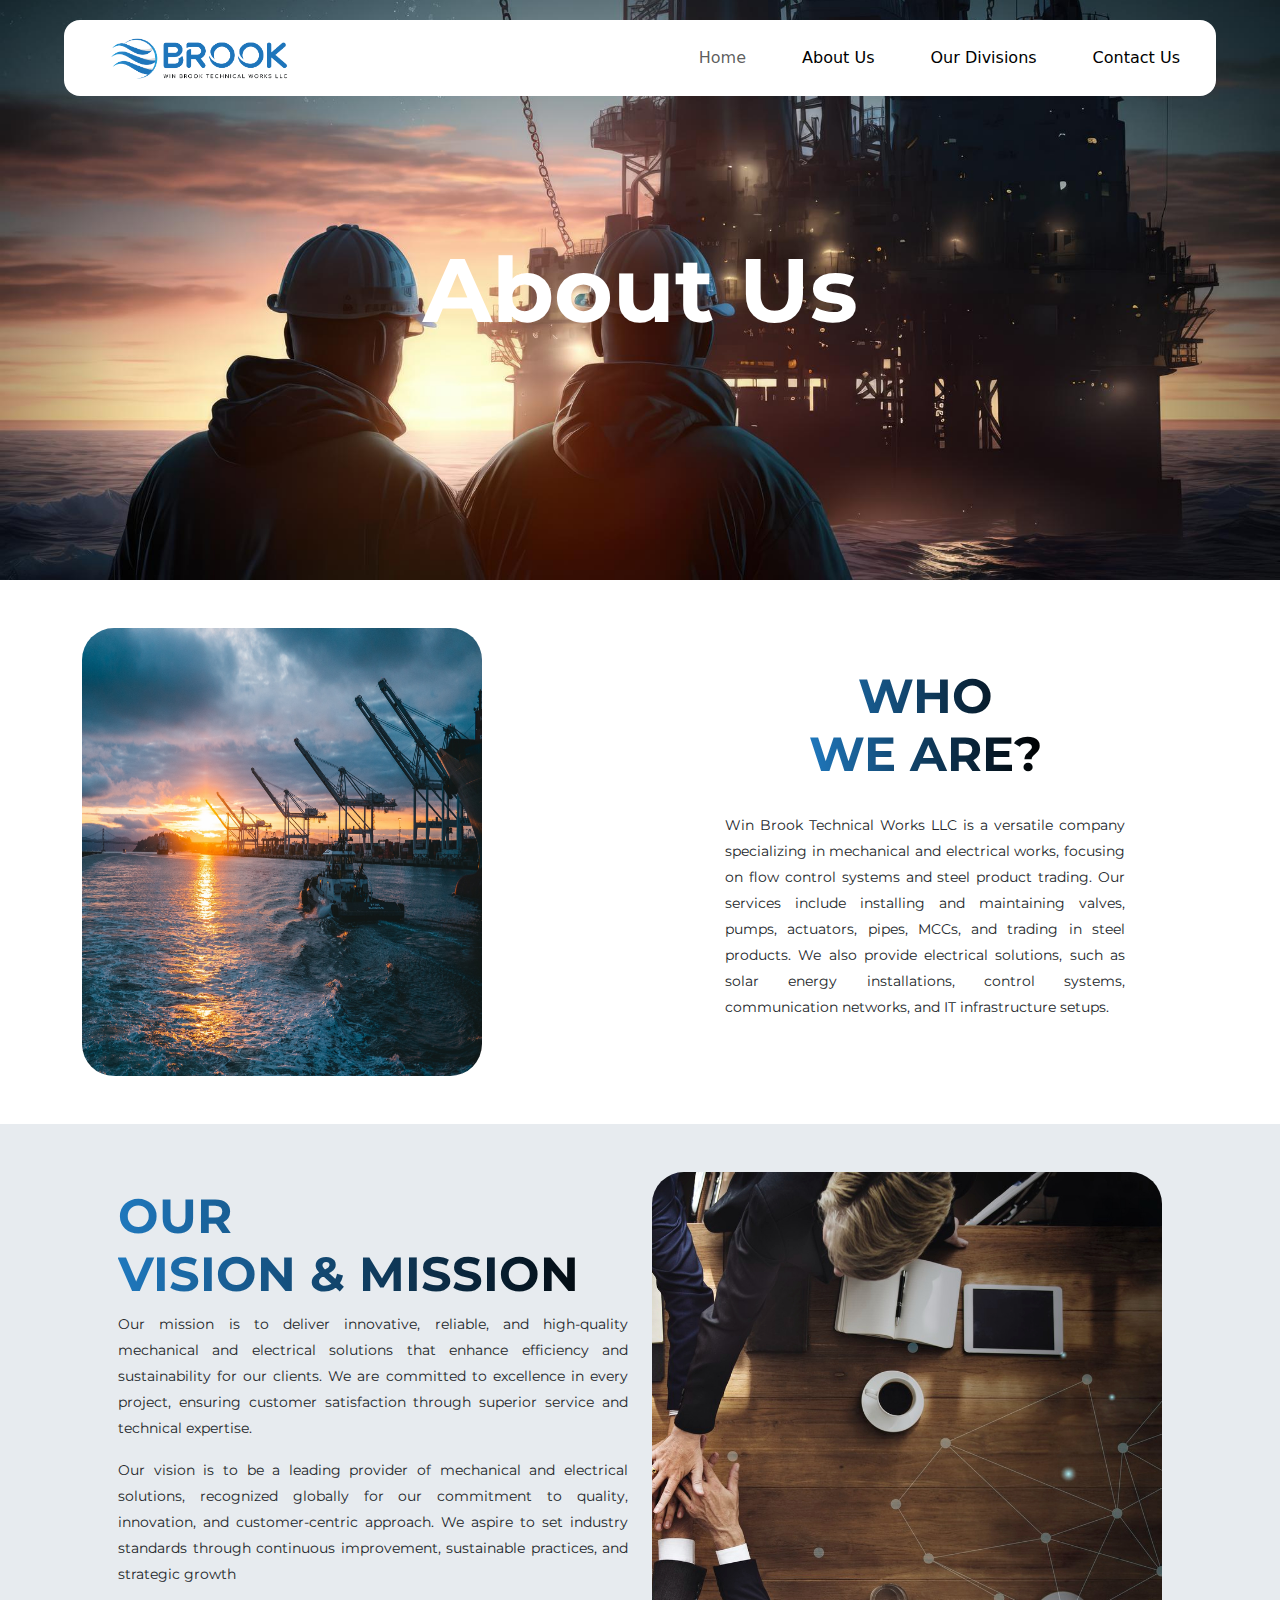
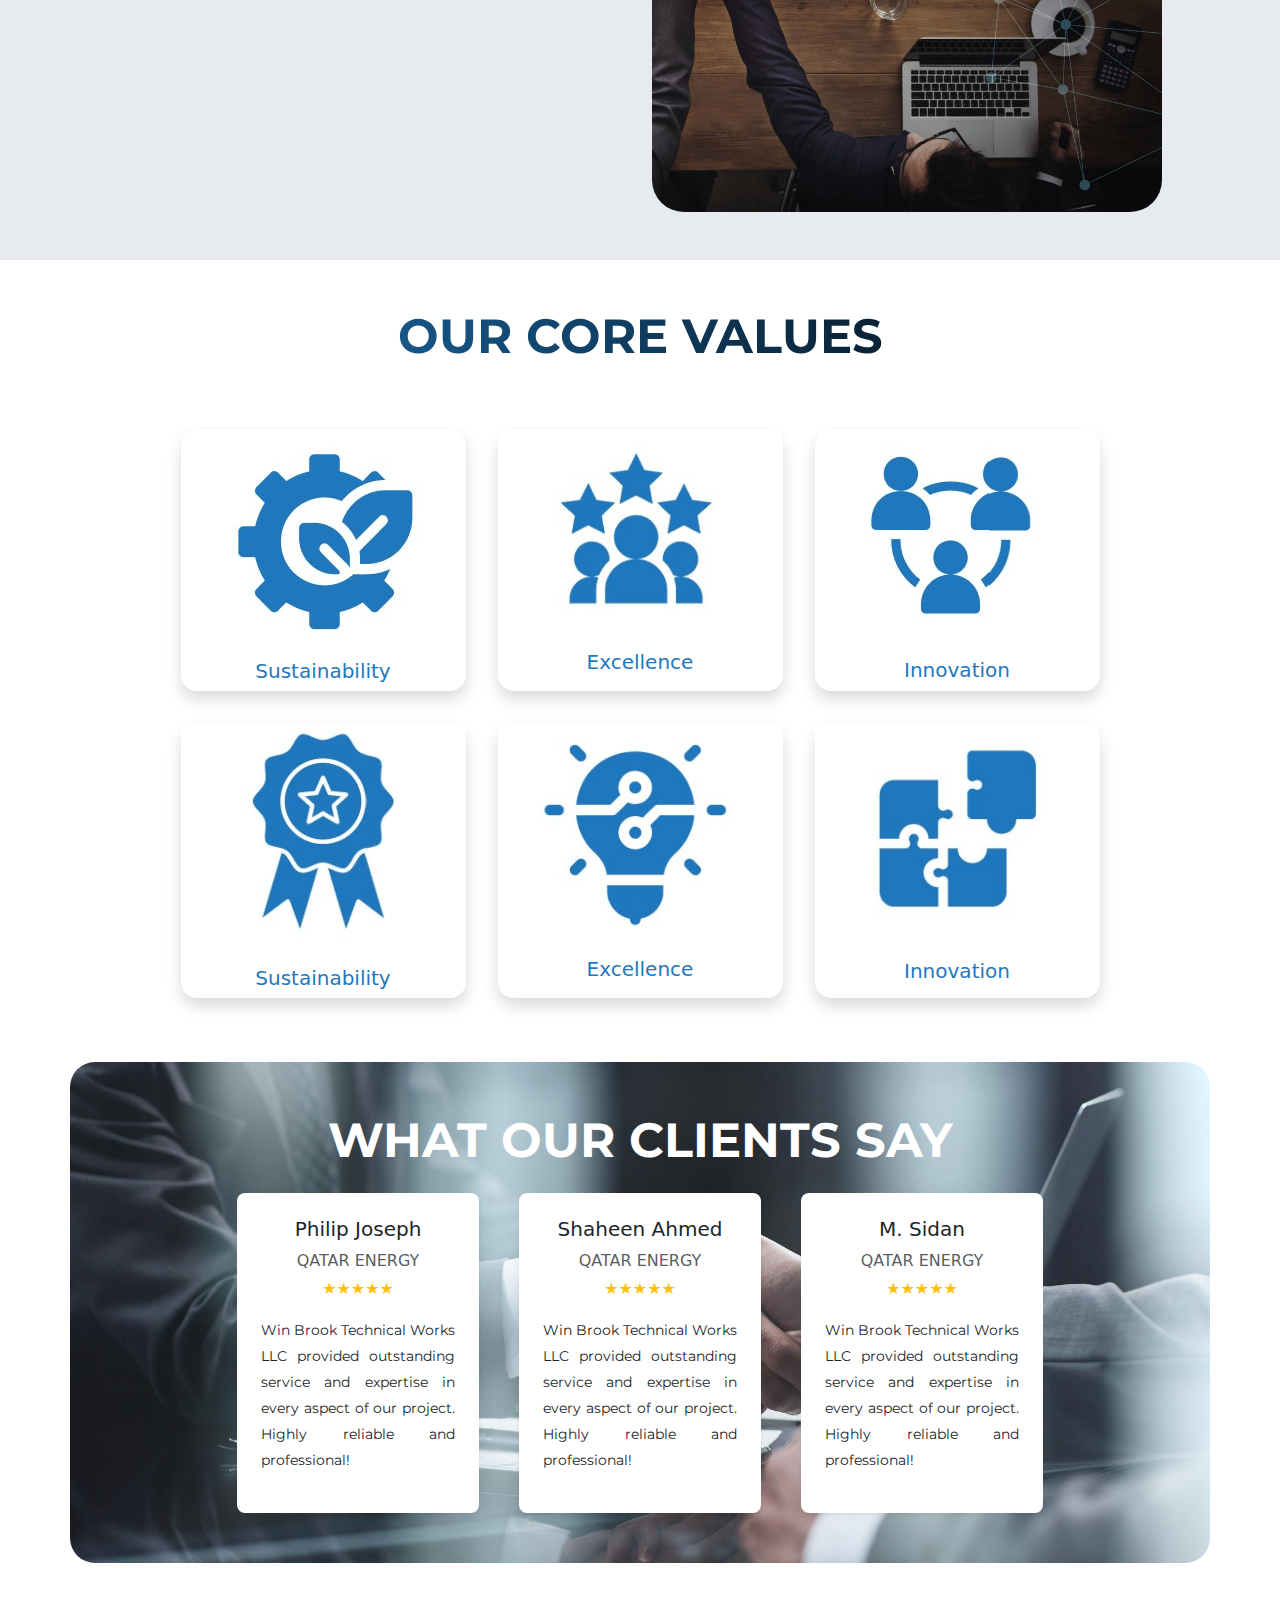
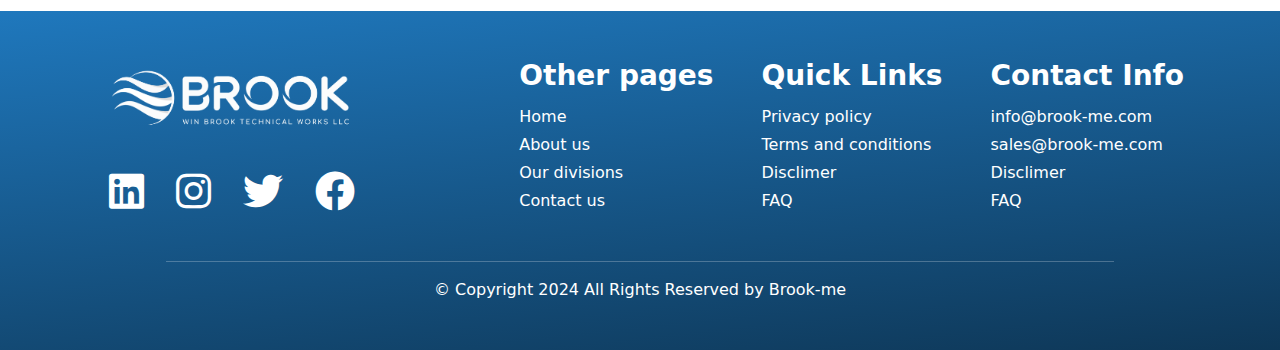
<file: about-us.html>
<!DOCTYPE html>
<html lang="en">

<head>
    <meta charset="UTF-8">
    <meta name="viewport" content="width=device-width, initial-scale=1.0">
    <title>About us</title>
    <link href="https://cdn.jsdelivr.net/npm/bootstrap@5.3.0-alpha1/dist/css/bootstrap.min.css" rel="stylesheet">
    <link href="https://stackpath.bootstrapcdn.com/bootstrap/5.0.0-alpha2/css/bootstrap.min.css" rel="stylesheet">
    <link href="assets/style.css" rel="stylesheet">
    <!-- FontAwesome CDN -->
    <link href="https://cdnjs.cloudflare.com/ajax/libs/font-awesome/6.0.0/css/all.min.css" rel="stylesheet">
    <link rel="preconnect" href="https://fonts.googleapis.com">
    <link rel="preconnect" href="https://fonts.gstatic.com" crossorigin>
    <link href="https://fonts.googleapis.com/css2?family=Montserrat:ital,wght@0,100..900;1,100..900&display=swap"
        rel="stylesheet">


        <link rel="icon" type="image/png" href="assets/home-page/cut logo.png" sizes="32x32">







<body>




    <!-- Hero Section -->
    <section class="container-fluid text-white text-center p-5"
        style="background: url('assets/about-us/hero-about.jpeg') no-repeat center center/cover; position: relative; height: 580px; object-fit: cover;">
        <nav class="navbar navbar-expand-lg navbar-light rounded-4"
            style="position: absolute; top: 20px; left: 50%; transform: translateX(-50%); width: 90%; z-index: 1; background-color: #ffffff;">
            <div class="container-fluid">
                <!-- Logo Section -->
                <a class="navbar-brand d-none d-lg-block" href="#">
                    <img src="assets/home-page/logo-brook.png" alt="Logo" height="50" width="250"
                        style="object-fit: cover;">
                </a>
                <a class="navbar-brand d-block d-lg-none" href="#">
                    <img src="assets/home-page/logo-brook.png" alt="Logo" height="50" width="150"
                        style="object-fit: cover;">
                </a>

                <!-- Toggle button for mobile view -->
                <button class="navbar-toggler" type="button" data-bs-toggle="collapse" data-bs-target="#navbarNav"
                    aria-controls="navbarNav" aria-expanded="false" aria-label="Toggle navigation">
                    <span class="navbar-toggler-icon"></span>
                </button>

                <!-- Navigation Links -->
                <div class="collapse navbar-collapse justify-content-end" id="navbarNav">
                    <ul class="navbar-nav">
                        <li class="nav-item">
                            <a class="nav-link  rounded-3 px-3 mx-3" href="index.html"
                                onmouseover="this.style.background = 'linear-gradient(90deg, #1F78BD 0%, #000000 100%)'; this.style.color = 'white'; this.style.borderRadius = '0.3rem';"
                                onmouseout="this.style.background = 'transparent'; this.style.color = 'black'; this.style.borderRadius = '0';">Home</a>
                        </li>
                        <li class="nav-item">
                            <a class="nav-link mx-3" href="about-us.html"
                                onmouseover="this.style.background = 'linear-gradient(90deg, #1F78BD 0%, #000000 100%)'; this.style.color = 'white'; this.style.borderRadius = '0.3rem';"
                                onmouseout="this.style.background = 'transparent'; this.style.color = 'black'; this.style.borderRadius = '0';"
                                style="background-color: transparent; color: black;">About Us</a>
                        </li>

                        <!-- Dropdown for Our Divisions -->
                        <li class="nav-item dropdown">
                            <a class="nav-link dropdown-toggle rounded-3 px-3 mx-3 d-none d-lg-flex example-class"
                                href="" id="navbarDropdown" role="button" data-bs-toggle="dropdown"
                                aria-expanded="false" style=" color: rgb(0, 0, 0);">
                                Our Divisions
                            </a>
                            <a class="nav-link dropdown-toggle rounded-3 px-3 mx-3  d-block d-lg-none ps-4 example-class"
                                href="#" id="navbarDropdown" role="button" data-bs-toggle="dropdown"
                                aria-expanded="false" style=" color: rgb(0, 0, 0);">
                                Our Divisions
                            </a>
                            <ul class="dropdown-menu" aria-labelledby="navbarDropdown">
                                <li><a class="dropdown-item" href="./our divisions/fcs.html"
                                        onmouseover="this.style.background = 'linear-gradient(90deg, #1F78BD 0%, #000000 100%)'; this.style.color = 'white'; this.style.borderRadius = '0.3rem';"
                                        onmouseout="this.style.background = 'transparent'; this.style.color = 'black'; this.style.borderRadius = '0';">Flow
                                        Control Systems</a></li>
                                <li><a class="dropdown-item" href="./our divisions/electrical.html"
                                        onmouseover="this.style.background = 'linear-gradient(90deg, #1F78BD 0%, #000000 100%)'; this.style.color = 'white'; this.style.borderRadius = '0.3rem';"
                                        onmouseout="this.style.background = 'transparent'; this.style.color = 'black'; this.style.borderRadius = '0';">Electrical
                                        Solutions</a></li>
                            </ul>
                        </li>

                        <li class="nav-item">
                            <a class="nav-link mx-3" href="./contact-us.html"
                                onmouseover="this.style.background = 'linear-gradient(90deg, #1F78BD 0%, #000000 100%)'; this.style.color = 'white'; this.style.borderRadius = '0.3rem';"
                                onmouseout="this.style.background = 'transparent'; this.style.color = 'black'; this.style.borderRadius = '0';"
                                style="background-color: transparent; color: black;">Contact Us</a>
                        </li>
                    </ul>
                </div>
            </div>
        </nav>

        <!-- Centering the About Us text -->
        <h1 class="d-none d-lg-block" style="position: absolute; z-index: 0; top: 50%; left: 50%; transform: translate(-50%, -50%); font-size: 90px; font-family: 
Montserrat; font-weight: 700;">About Us</h1>
        <h1 class="d-block d-lg-none" style="position: absolute; z-index: 0; top: 50%; left: 50%; transform: translate(-50%, -50%); font-size: 60px; font-family: 
Montserrat; font-weight: 700;">About Us</h1>
    </section>


    <!-- Who We Are Section -->
    <section class="container my-5">
        <div class="row">
            <div class="col-md-6 ">
                <img src="assets/about-us/hero-1.jpeg" class="img-fluid rounded-5 img-width" alt="Who we are image" >
            </div>
            <div class="col-md-6"
                style="display: flex; flex-direction: column; align-items: center; justify-content: center; text-align: center;">
                <h2 class="gradient heading">WHO <br> WE ARE?</h2>
                <p class="para" style=" width: 400px; margin-top: 20px  ; ">Win Brook Technical Works LLC is a versatile
                    company specializing in mechanical and electrical works, focusing on flow control systems and steel
                    product trading. Our services include installing and maintaining valves, pumps, actuators, pipes,
                    MCCs, and trading in steel products. We also provide electrical solutions, such as solar energy
                    installations, control systems, communication networks, and IT infrastructure setups.</p>
            </div>
        </div>
    </section>

    <!-- Vision & Mission Section -->
    <div style="background-color: rgb(231, 235, 239);">
        <section class="container  my-5 p-5">
            <div class="row">
                <div class="col-md-6 mt-3">
                    <h2 class="gradient heading ">OUR <br> VISION & MISSION</h2>
                    <p class="para">Our mission is to deliver innovative, reliable, and high-quality mechanical and
                        electrical solutions that enhance efficiency and sustainability for our clients. We are
                        committed to excellence in every project, ensuring customer satisfaction through superior
                        service and technical expertise. </p>
                    <p class="para"> Our vision is to be a leading provider of mechanical and electrical solutions,
                        recognized globally for our commitment to quality, innovation, and customer-centric approach. We
                        aspire to set industry standards through continuous improvement, sustainable practices, and
                        strategic growth</p>
                </div>
                <div class="col-md-6 d-none d-lg-block  ">
                    <img src="assets/about-us/hero-2.jpeg" class="img-fluid rounded-5 ml-5 img-length "
                        alt="Vision and Mission image" style="height: 30rem; object-fit: cover; ">
                </div>
                <div class="col-md-6 d-block d-lg-none">
                    <img src="assets/about-us/hero-2.jpeg" class="img-fluid rounded-5  img-length" alt="Vision and Mission image"
                        style="height: 280px; object-fit: cover; ">
                </div>
            </div>
        </section>
    </div>
    <!-- Core Values Section -->
    <div class="container text-center my-4 d-none d-lg-block">
        <h2 class="mb-5 gradient heading">OUR CORE VALUES</h2>
        <div class="row justify-content-center">
            <!-- First Value -->
            <div class="col-md-3 m-3 p-0 gradient-border rounded-4  shadow ">
                <img src="assets/about-us/icon-1.jpg" alt="Sustainability" class="img-fluid mb-2">
                <h5 style="color: #1F78BD;">Sustainability</h5>
            </div>
            <!-- Second Value -->
            <div class="col-md-3 m-3 p-0 gradient-border shadow rounded-4">
                <img src="assets/about-us/icon-4.jpg" alt="Excellence" class="img-fluid mb-2">
                <h5 style="color: #1F78BD;">Excellence</h5>
            </div>
            <!-- Third Value -->
            <div class="col-md-3 m-3 p-0 gradient-border shadow rounded-4">
                <img src="assets/about-us/icon-5.jpg" alt="Innovation" class="img-fluid mb-2">
                <h5 style="color: #1F78BD;">Innovation</h5>
            </div>
            <div class="col-md-3 m-3 p-0 gradient-border shadow rounded-4">
                <img src="assets/about-us/icon-2.jpg" alt="Sustainability" class="img-fluid mb-2">
                <h5 style="color: #1F78BD;">Sustainability</h5>
            </div>
            <!-- Second Value -->
            <div class="col-md-3 m-3 p-0 gradient-border shadow rounded-4">
                <img src="assets/about-us/icon-3.jpg" alt="Excellence" class="img-fluid mb-2">
                <h5 style="color: #1F78BD;">Excellence</h5>
            </div>
            <!-- Third Value -->
            <div class="col-md-3 m-3 p-0 gradient-border shadow rounded-4">
                <img src="assets/about-us/icon-6.jpg" alt="Innovation" class="img-fluid mb-2">
                <h5 style="color: #1F78BD;">Innovation</h5>
            </div>
        </div>
    </div>

    <div class="container text-center my-4 d-block d-lg-none">
        <h2 class="mb-5 gradient heading">OUR CORE VALUES</h2>
        <div class="row justify-content-center">
            <!-- First Value -->
            <div class="col-md-3 m-3 p-0 gradient-border rounded-4  shado ">
                <img src="assets/about-us/icon-1.jpg" alt="Sustainability" class="img-fluid mb-2">
                <h5 style="color: #1F78BD;">Sustainability</h5>
            </div>
            <!-- Second Value -->
            <div class="col-md-3 m-3 p-0 gradient-border shado rounded-4">
                <img src="assets/about-us/icon-4.jpg" alt="Excellence" class="img-fluid mb-2">
                <h5 style="color: #1F78BD;">Excellence</h5>
            </div>
            <!-- Third Value -->
            <div class="col-md-3 m-3 p-0 gradient-border shado rounded-4">
                <img src="assets/about-us/icon-5.jpg" alt="Innovation" class="img-fluid mb-2">
                <h5 style="color: #1F78BD;">Innovation</h5>
            </div>
            <div class="col-md-3 m-3 p-0 gradient-border shado rounded-4">
                <img src="assets/about-us/icon-2.jpg" alt="Sustainability" class="img-fluid mb-2">
                <h5 style="color: #1F78BD;">Sustainability</h5>
            </div>
            <!-- Second Value -->
            <div class="col-md-3 m-3 p-0 gradient-border shado rounded-4">
                <img src="assets/about-us/icon-3.jpg" alt="Excellence" class="img-fluid mb-2">
                <h5 style="color: #1F78BD;">Excellence</h5>
            </div>
            <!-- Third Value -->
            <div class="col-md-3 m-3 p-0 gradient-border shado rounded-4">
                <img src="assets/about-us/icon-6.jpg" alt="Innovation" class="img-fluid mb-2">
                <h5 style="color: #1F78BD;">Innovation</h5>
            </div>
        </div>
    </div>



    <!-- Testimonials Section -->
    <section class="container my-5 d-none d-lg-block"
        style="background: url('assets/about-us/testimonial-bg.jpeg') center center/cover no-repeat; border-radius: 25px; padding: 50px;">
        <h2 class="text-center text-white mb-4 heading">WHAT OUR CLIENTS SAY</h2>
        <div class="row text-center justify-content-center">
            <div class="col-md-3 mx-2">
                <div class="card p-4 border-0 shadow-sm rounded-3 ">
                    <h5 class="font-weight-bold">Philip Joseph</h5>
                    <p class="text-uppercase text-muted mb-1">Qatar Energy</p>
                    <div class="text-warning mb-3">★★★★★</div>
                    <p class="para">Win Brook Technical Works LLC provided outstanding service and expertise in every
                        aspect of our project. Highly reliable and professional!</p>
                </div>
            </div>
            <div class="col-md-3 mx-2">
                <div class="card p-4 border-0 shadow-sm rounded-3">
                    <h5 class="font-weight-bold">Shaheen Ahmed</h5>
                    <p class="text-uppercase text-muted mb-1">Qatar Energy</p>
                    <div class="text-warning mb-3">★★★★★</div>
                    <p class="para">Win Brook Technical Works LLC provided outstanding service and expertise in every
                        aspect of our project. Highly reliable and professional!</p>
                </div>
            </div>
            <div class="col-md-3 mx-2">
                <div class="card p-4 border-0 shadow-sm rounded-3">
                    <h5 class="font-weight-bold">M. Sidan</h5>
                    <p class="text-uppercase text-muted mb-1">Qatar Energy</p>
                    <div class="text-warning mb-3">★★★★★</div>
                    <p class="para">Win Brook Technical Works LLC provided outstanding service and expertise in every
                        aspect of our project. Highly reliable and professional!</p>
                </div>
            </div>
        </div>
    </section>




    <section class="container my-5 d-block d-lg-none"
    style="background: url('assets/about-us/testimonial-bg.jpeg') center center/cover no-repeat; border-radius: px; padding: 50px;">
    <h2 class="text-center text-white mb-4" style="font-weight: bold;">WHAT OUR CLIENTS SAY</h2>
    <div class="row text-center justify-content-center">
        <div class="col-md-3 mx-4">
            <div class="card d-flex flex-column justify-content-between align-items-center p-4 border-0 shadow-sm rounded-3 my-5  custom-length"
                style="height: 300px;">
                <div>
                    <h5 class="font-weight-bold">Philip Joseph</h5>
                    <p class="text-uppercase text-muted mb-1">Qatar Energy</p>
                </div>
                <div class="text-warning mb-3">★★★★★</div>
                <p class="text-center">Win Brook Technical Works LLC provided outstanding service and expertise in every aspect of our project. Highly reliable and professional!</p>
            </div>
        </div>
        <div class="col-md-3 mx-4">
            <div class="card d-flex flex-column justify-content-between align-items-center p-4 border-0 shadow-sm rounded-3 mb-5 custom-length"
                style="height: 300px;">
                <div>
                    <h5 class="font-weight-bold">Shaheen Ahmed</h5>
                    <p class="text-uppercase text-muted mb-1">Qatar Energy</p>
                </div>
                <div class="text-warning mb-3">★★★★★</div>
                <p class="text-center">Win Brook Technical Works LLC provided outstanding service and expertise in every aspect of our project. Highly reliable and professional!</p>
            </div>
        </div>
        <div class="col-md-3 mx-4">
            <div class="card d-flex flex-column justify-content-between align-items-center p-4 border-0 shadow-sm rounded-3 mb-5 custom-length"
                style="height: 300px;">
                <div>
                    <h5 class="font-weight-bold">M. Sidan</h5>
                    <p class="text-uppercase text-muted mb-1">Qatar Energy</p>
                </div>
                <div class="text-warning mb-3">★★★★★</div>
                <p class="text-center">Win Brook Technical Works LLC provided outstanding service and expertise in every aspect of our project. Highly reliable and professional!</p>
            </div>
        </div>
    </div>
</section>





    <!-- Footer -->
    <!-- Footer -->
    <footer class="bg-dark text-white text-center y-5 p-5 d-none d-xl-block "
        style=" z-index: -1; background: linear-gradient(174deg, rgba(31,120,189,1) 0%, rgba(14,55,87,1) 100%); ">
        <!-- <div class="container-xxl"> -->

            <div class="d-flex flex-row justify-content-between px-5 mb-5" >
                <div class="d-flex flex-column align-items-center justify-content-between w-25">
                    <img src="./assets/logo new-01.png" class="img-fluid" alt="">
                    <div class="d-flex ">
                        <a href="#" class="text-white mx-3"><i class="fab fa-linkedin fs-1"></i></a>
                        <a href="#" class="text-white mx-3"><i class="fab fa-instagram fs-1"></i></a>
                        <a href="#" class="text-white mx-3"><i class="fab fa-twitter fs-1"></i></a>
                        <a href="#" class="text-white mx-3"><i class="fab fa-facebook fs-1"></i></a>
                    </div>
                </div>
                <div class="d-flex justify-content-around gap-5 align-items-center">
                    <div class="d-flex flex-column gap-1 align-items-start">
                        <h3 class="mb-2 fw-bold">Other pages</h3>
                        <a class="text-decoration-none text-white " href="">Home</a>
                        <a class="text-decoration-none text-white " href="">About us</a>
                        <a class="text-decoration-none text-white " href="">Our divisions</a>
                        <a class="text-decoration-none text-white " href="">Contact us</a>
                    </div>
                    <div class="d-flex flex-column gap-1 align-items-start">
                        <h3 class="mb-2 fw-bold">Quick Links</h3>
                        <a class="text-decoration-none text-white " href="">Privacy policy</a>
                        <a class="text-decoration-none text-white " href="">Terms and conditions</a>
                        <a class="text-decoration-none text-white " href="">Disclimer</a>
                        <a class="text-decoration-none text-white " href="">FAQ</a>
                    </div>
                    <div class="d-flex flex-column gap-1 align-items-start">
                        <h3 class="mb-2 fw-bold">Contact Info</h3>
                        <a class="text-decoration-none text-white " href="">info@brook-me.com</a>
                        <a class="text-decoration-none text-white " href="">sales@brook-me.com</a>
                        <a class="text-decoration-none text-white " href="">Disclimer</a>
                        <a class="text-decoration-none text-white " href="">FAQ</a>
                    </div>
                </div>
            </div>
        <!-- </div> -->
        <hr class="border-light mx-auto" style="width: 80%;">
        <p class="mb-0">© Copyright 2024 All Rights Reserved by Brook-me</p>
    </footer>

    <!-- for tab and other  -->
    <footer class="bg-dark text-white text-center y-5 py-5 px-3 d-none d-md-block d-xl-none"
        style=" z-index: -1; background: linear-gradient(174deg, rgba(31,120,189,1) 0%, rgba(14,55,87,1) 100%);">
        <div class="d-flex flex-row justify-content-between px-2 mb-5">
            <div class="d-flex flex-column align-items-center justify-content-between w-25">
                <img src="./assets/logo new-01.png" class="img-fluid" alt="">
                <div class="d-flex ">
                    <a href="#" class="text-white mx-2"><i class="fab fa-linkedin fs-1"></i></a>
                    <a href="#" class="text-white mx-2"><i class="fab fa-instagram fs-1"></i></a>
                    <a href="#" class="text-white mx-2"><i class="fab fa-twitter fs-1"></i></a>
                    <a href="#" class="text-white mx-2"><i class="fab fa-facebook fs-1"></i></a>
                </div>
            </div>
            <div class="d-flex justify-content-around gap-2 align-items-center ">
                <div class="d-flex flex-column gap-1 align-items-start">
                    <h3 class="mb-2 fw-bold fs-3 text-start">Other pages</h3>
                    <a class="text-decoration-none text-white  text-start" href="">Home</a>
                    <a class="text-decoration-none text-white  text-start" href="">About us</a>
                    <a class="text-decoration-none text-white  text-start" href="">Our divisions</a>
                    <a class="text-decoration-none text-white  text-start" href="">Contact us</a>
                </div>
                <div class="d-flex flex-column gap-1 align-items-start">
                    <h3 class="mb-2 fw-bold fs-3 text-start">Quick Links</h3>
                    <a class="text-decoration-none text-white  text-start" href="">Privacy policy</a>
                    <a class="text-decoration-none text-white  text-start" href="">Terms and conditions</a>
                    <a class="text-decoration-none text-white  text-start" href="">Disclimer</a>
                    <a class="text-decoration-none text-white  text-start" href="">FAQ</a>
                </div>
                <div class="d-flex flex-column gap-1 align-items-start">
                    <h3 class="mb-2 fw-bold fs-3 text-start">Contact Info</h3>
                    <a class="text-decoration-none text-white  text-start" href="">info@brook-me.com</a>
                    <a class="text-decoration-none text-white  text-start" href="">sales@brook-me.com</a>
                    <a class="text-decoration-none text-white text-start" href="">Disclimer</a>
                    <a class="text-decoration-none text-white text-start" href="">FAQ</a>
                </div>
            </div>
        </div>
        <hr class="border-light mx-auto" style="width: 80%;">
        <p class="mb-0">© Copyright 2024 All Rights Reserved by Brook-me</p>
    </footer>

    <!-- for mobile and other  -->
    <footer class="bg-dark text-white text-center y-5 p-5 d-block d-md-none "
        style=" z-index: -1; background: linear-gradient(174deg, rgba(31,120,189,1) 0%, rgba(14,55,87,1) 100%);">
        <div class="d-flex flex-row justify-content-between px-2 mb-5 w-25">
            <div class="d-flex flex-column align-items-between justify-content-between gap-5">
                <img src="./assets/logo new-01.png" class="img-fluid" alt="">
                <div class="d-flex ">
                    <a href="#" class="text-white mx-3"><i class="fab fa-linkedin fs-1"></i></a>
                    <a href="#" class="text-white mx-3"><i class="fab fa-instagram fs-1"></i></a>
                    <a href="#" class="text-white mx-3"><i class="fab fa-twitter fs-1"></i></a>
                    <a href="#" class="text-white mx-3"><i class="fab fa-facebook fs-1"></i></a>
                </div>
                <div class="d-flex flex-column gap-1 align-items-start">
                    <h3 class="mb-2 fw-bold fs-3 text-start">Contact Info</h3>
                    <a class="text-decoration-none text-white  text-start" href="">info@brook-me.com</a>
                    <a class="text-decoration-none text-white  text-start" href="">sales@brook-me.com</a>
                    <a class="text-decoration-none text-white text-start" href="">Disclimer</a>
                    <a class="text-decoration-none text-white text-start" href="">FAQ</a>
                </div>
            </div>
        </div>
        <hr class="border-light mx-auto" style="width: 80%;">
        <p class="mb-0">© Copyright 2024 All Rights Reserved by Brook-me</p>
    </footer>

    <!-- Bootstrap JS -->

    <script src="https://cdn.jsdelivr.net/npm/bootstrap@5.3.0-alpha1/dist/js/bootstrap.bundle.min.js"></script>
    <script src="https://cdnjs.cloudflare.com/ajax/libs/popper.js/2.11.6/umd/popper.min.js"></script>


</body>

</html>
</file>
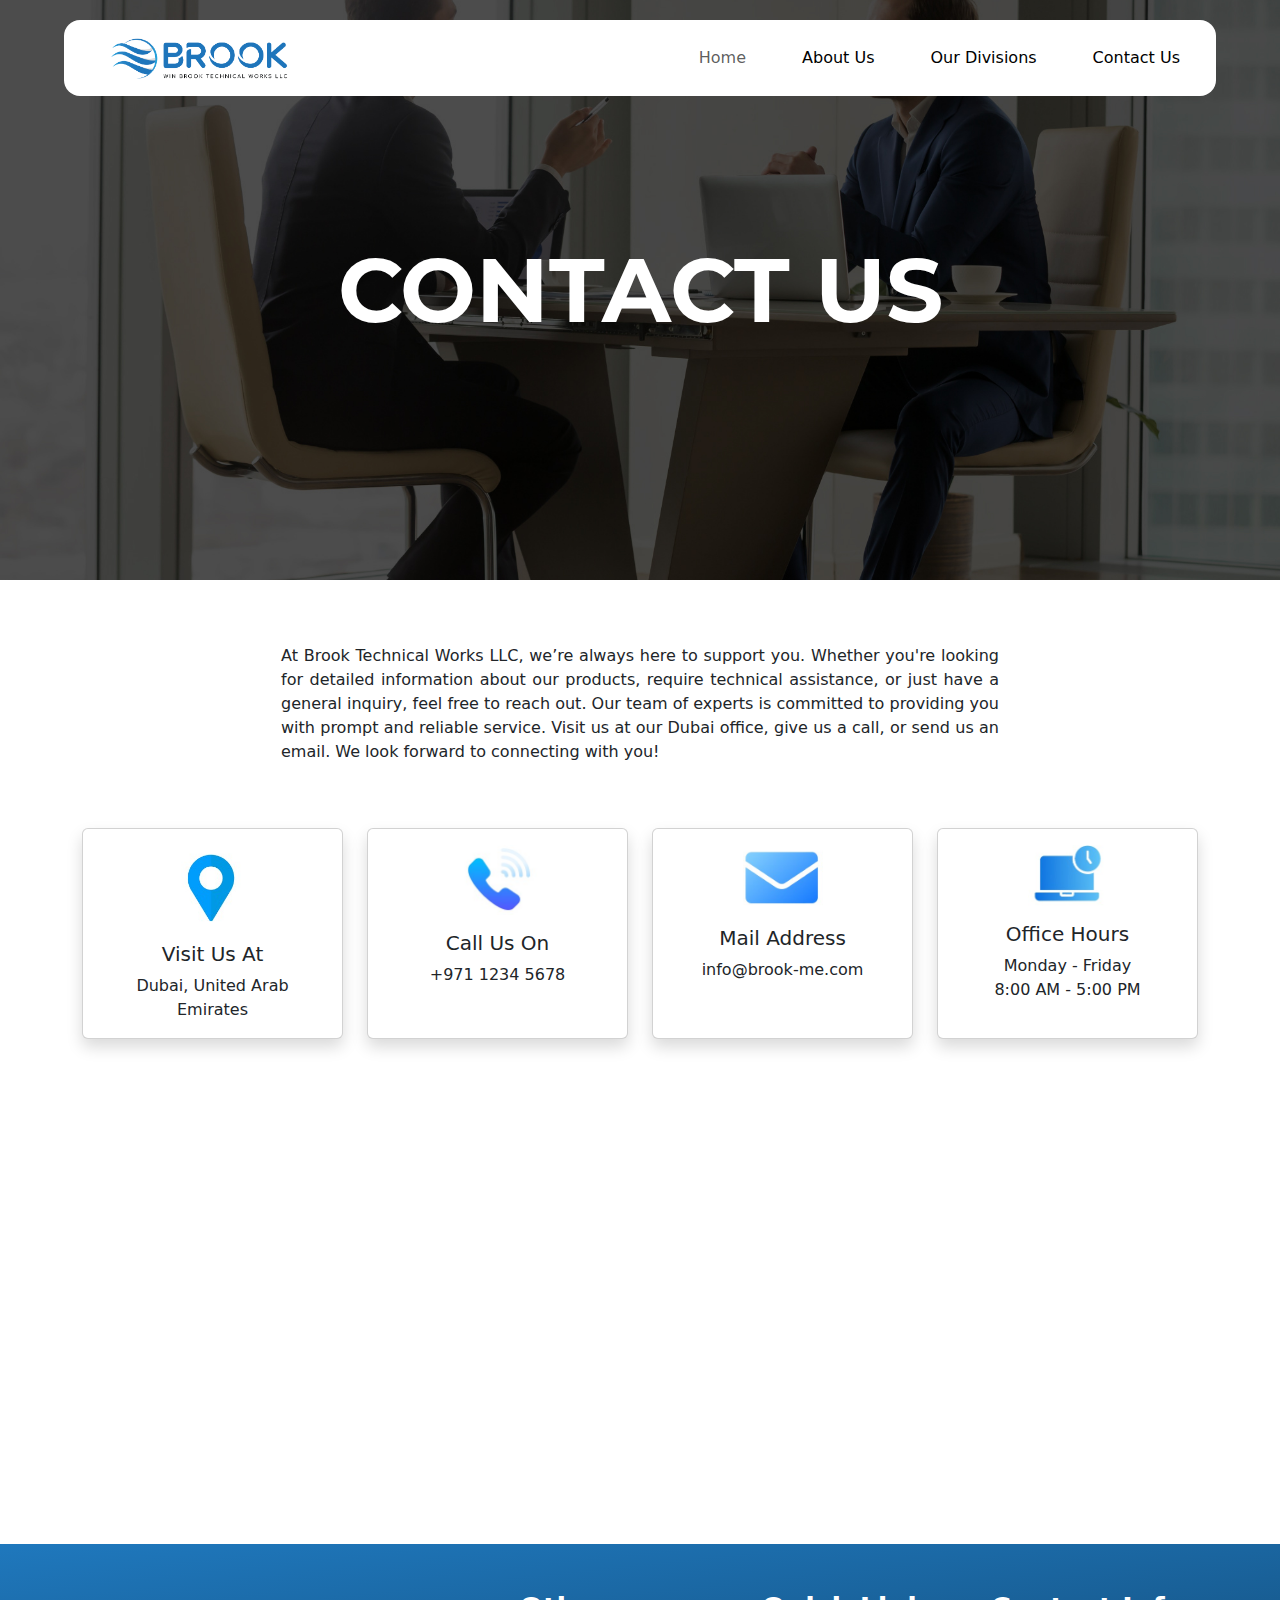
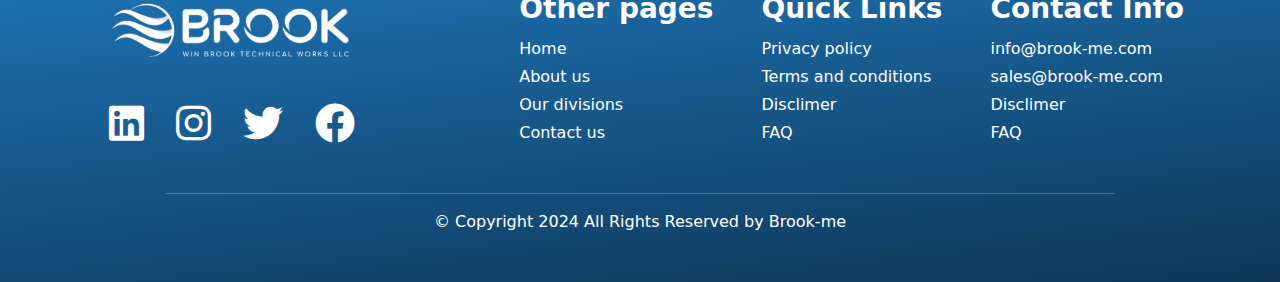
<file: contact-us.html>
<!DOCTYPE html>
<html lang="en">

<head>
    <meta charset="UTF-8">
    <meta name="viewport" content="width=device-width, initial-scale=1.0">
    <title>Industrial Product Page</title>
    <link href="https://cdn.jsdelivr.net/npm/bootstrap@5.3.0-alpha1/dist/css/bootstrap.min.css" rel="stylesheet">
    <link href="https://stackpath.bootstrapcdn.com/bootstrap/5.0.0-alpha2/css/bootstrap.min.css" rel="stylesheet">
    <link rel="preconnect" href="https://fonts.googleapis.com">
    <link rel="preconnect" href="https://fonts.gstatic.com" crossorigin>
    <link href="https://fonts.googleapis.com/css2?family=Montserrat:ital,wght@0,100..900;1,100..900&display=swap" rel="stylesheet">
        <!-- FontAwesome CDN -->
        <link href="https://cdnjs.cloudflare.com/ajax/libs/font-awesome/6.0.0/css/all.min.css" rel="stylesheet">
        <link href="assets/style.css" rel="stylesheet">

        <link rel="icon" type="image/png" href="assets/home-page/cut logo.png" sizes="32x32">


   
      

    
       
</head>

<body>


   

    <!-- Hero Section -->
    <section class="container-fluid text-white text-center p-5" style="background: url('assets/contact-us/hero.jpg') no-repeat center center/cover; position: relative; height: 580px; object-fit: cover;">
        <nav class="navbar navbar-expand-lg navbar-light rounded-4"
            style="position: absolute; top: 20px; left: 50%; transform: translateX(-50%); width: 90%; z-index: 1; background-color: #ffffff;">
            <div class="container-fluid">
                <!-- Logo Section -->
                <a class="navbar-brand d-none d-lg-block" href="#">
                    <img src="assets/home-page/logo-brook.png" alt="Logo" height="50" width="250"
                        style="object-fit: cover;">
                </a>
                <a class="navbar-brand d-block d-lg-none" href="#">
                    <img src="assets/home-page/logo-brook.png" alt="Logo" height="50" width="150"
                        style="object-fit: cover;">
                </a>

                <!-- Toggle button for mobile view -->
                <button class="navbar-toggler" type="button" data-bs-toggle="collapse" data-bs-target="#navbarNav"
                    aria-controls="navbarNav" aria-expanded="false" aria-label="Toggle navigation">
                    <span class="navbar-toggler-icon"></span>
                </button>

                <!-- Navigation Links -->
                <div class="collapse navbar-collapse justify-content-end" id="navbarNav">
                    <ul class="navbar-nav">
                        <li class="nav-item">
                            <a class="nav-link  rounded-3 px-3 mx-3" href="index.html"
                                onmouseover="this.style.background = 'linear-gradient(90deg, #1F78BD 0%, #000000 100%)'; this.style.color = 'white'; this.style.borderRadius = '0.3rem';"
                                onmouseout="this.style.background = 'transparent'; this.style.color = 'black'; this.style.borderRadius = '0';">Home</a>
                        </li>
                        <li class="nav-item">
                            <a class="nav-link mx-3" href="about-us.html"
                                onmouseover="this.style.background = 'linear-gradient(90deg, #1F78BD 0%, #000000 100%)'; this.style.color = 'white'; this.style.borderRadius = '0.3rem';"
                                onmouseout="this.style.background = 'transparent'; this.style.color = 'black'; this.style.borderRadius = '0';"
                                style="background-color: transparent; color: black;">About Us</a>
                        </li>

                        <!-- Dropdown for Our Divisions -->
                        <li class="nav-item dropdown">
                            <a class="nav-link dropdown-toggle rounded-3 px-3 mx-3 d-none d-lg-flex example-class"
                                href="" id="navbarDropdown" role="button" data-bs-toggle="dropdown"
                                aria-expanded="false" style=" color: rgb(0, 0, 0);">
                                Our Divisions
                            </a>
                            <a class="nav-link dropdown-toggle rounded-3 px-3 mx-3  d-block d-lg-none ps-4 example-class"
                                href="#" id="navbarDropdown" role="button" data-bs-toggle="dropdown"
                                aria-expanded="false" style=" color: rgb(0, 0, 0);">
                                Our Divisions
                            </a>
                            <ul class="dropdown-menu" aria-labelledby="navbarDropdown">
                                <li><a class="dropdown-item" href="./our divisions/fcs.html"
                                        onmouseover="this.style.background = 'linear-gradient(90deg, #1F78BD 0%, #000000 100%)'; this.style.color = 'white'; this.style.borderRadius = '0.3rem';"
                                        onmouseout="this.style.background = 'transparent'; this.style.color = 'black'; this.style.borderRadius = '0';">Flow
                                        Control Systems</a></li>
                                <li><a class="dropdown-item" href="./our divisions/"
                                        onmouseover="this.style.background = 'linear-gradient(90deg, #1F78BD 0%, #000000 100%)'; this.style.color = 'white'; this.style.borderRadius = '0.3rem';"
                                        onmouseout="this.style.background = 'transparent'; this.style.color = 'black'; this.style.borderRadius = '0';">Electrical
                                        Solutions</a></li>
                            </ul>
                        </li>

                        <li class="nav-item">
                            <a class="nav-link mx-3" href="contact-us.html"
                                onmouseover="this.style.background = 'linear-gradient(90deg, #1F78BD 0%, #000000 100%)'; this.style.color = 'white'; this.style.borderRadius = '0.3rem';"
                                onmouseout="this.style.background = 'transparent'; this.style.color = 'black'; this.style.borderRadius = '0';"
                                style="background-color: transparent; color: black;">Contact Us</a>
                        </li>
                    </ul>
                </div>
            </div>
        </nav>
    
        <!-- Centering the About Us text -->
        <h1 class="d-none d-lg-block" style="position: absolute; z-index: 2; top: 50%; left: 50%; transform: translate(-50%, -50%); font-size: 90px; font-family: 
Montserrat; font-weight: 700;">CONTACT US</h1>
      <h1 class="d-block d-lg-none" style="position: absolute; z-index: 2; top: 50%; left: 50%; transform: translate(-50%, -50%); font-size: 60px; font-family: 
Montserrat; font-weight: 700;">CONTACT US</h1>
    </section>
    

    <div class="container text-center py-5">
        <p class="mb-5 p-3" style="max-width: 750px; margin: 0 auto; text-align: justify;">
            At Brook Technical Works LLC, we’re always here to support you. Whether you're looking for detailed information about our products, require technical assistance, or just have a general inquiry, feel free to reach out. Our team of experts is committed to providing you with prompt and reliable service. Visit us at our Dubai office, give us a call, or send us an email. We look forward to connecting with you!
        </p>
    
        <div class="row row-cols-1 row-cols-md-4 g-4">
            <div class="col">
                <div class="card h-100 shadow">
                    <div class="card-body">
                        <div class="mb-3 ">
                            <img src="assets/contact-us/icon-1.jpg" alt="Location Icon" class="img-size">
                        </div>
                        <h5 class="card-title">Visit Us At</h5>
                        <p class="card-text">Dubai, United Arab Emirates</p>
                    </div>
                </div>
            </div>
    
            <div class="col">
                <div class="card h-100 shadow">
                    <div class="card-body">
                        <div class="mb-3 ">
                            <img src="assets/contact-us/icon-2.jpg" alt="Phone Icon" class="img-size">
                        </div>
                        <h5 class="card-title">Call Us On</h5>
                        <p class="card-text">+971 1234 5678</p>
                    </div>
                </div>
            </div>
    
            <div class="col">
                <div class="card h-100 shadow">
                    <div class="card-body">
                        <div class="mb-3 ">
                            <img src="assets/contact-us/icon-3.jpg" alt="Email Icon" class="img-size">
                        </div>
                        <h5 class="card-title">Mail Address</h5>
                        <p class="card-text">info@brook-me.com</p>
                    </div>
                </div>
            </div>
    
            <div class="col">
                <div class="card h-100 shadow">
                    <div class="card-body">
                        <div class="mb-3 ">
                            <img src="assets/contact-us/icon-4.jpg" alt="Office Hours Icon" class="img-size">
                        </div>
                        <h5 class="card-title">Office Hours</h5>
                        <p class="card-text">Monday - Friday<br>8:00 AM - 5:00 PM</p>
                    </div>
                </div>
            </div>
        </div>
    
        
    </div>
    
    

    

    <section class="map-sectio">
        <!--Map Outer-->
        <div class="map-outer">
          <!-- Embedded Google Map -->
          <iframe 
            src="https://www.google.com/maps/embed?pb=!1m18!1m12!1m3!1d57861.01062223116!2d55.123932501455975!3d24.98947262812589!2m3!1f0!2f0!3f0!3m2!1i1024!2i768!4f13.1!3m3!1m2!1s0x3e5f72f4b0b690f1%3A0xbe838b0fd118f9d1!2sDubai%20Investments%20Park%20-%20Dubai%20-%20United%20Arab%20Emirates!5e0!3m2!1sen!2sin!4v1729517242014!5m2!1sen!2sin" 
            width="100%" 
            height="450" 
            style="border:0;" 
            allowfullscreen="" 
            loading="lazy" 
            referrerpolicy="no-referrer-when-downgrade">
          </iframe>
        </div>
      </section>
  

 <!-- Footer -->
 <footer class="bg-dark text-white text-center y-5 p-5 d-none d-xl-block "
 style=" z-index: -1; background: linear-gradient(174deg, rgba(31,120,189,1) 0%, rgba(14,55,87,1) 100%); ">
 <!-- <div class="container-xxl"> -->

     <div class="d-flex flex-row justify-content-between px-5 mb-5" >
         <div class="d-flex flex-column align-items-center justify-content-between w-25">
             <img src="./assets/logo new-01.png" class="img-fluid" alt="">
             <div class="d-flex ">
                 <a href="#" class="text-white mx-3"><i class="fab fa-linkedin fs-1"></i></a>
                 <a href="#" class="text-white mx-3"><i class="fab fa-instagram fs-1"></i></a>
                 <a href="#" class="text-white mx-3"><i class="fab fa-twitter fs-1"></i></a>
                 <a href="#" class="text-white mx-3"><i class="fab fa-facebook fs-1"></i></a>
             </div>
         </div>
         <div class="d-flex justify-content-around gap-5 align-items-center">
             <div class="d-flex flex-column gap-1 align-items-start">
                 <h3 class="mb-2 fw-bold">Other pages</h3>
                 <a class="text-decoration-none text-white " href="">Home</a>
                 <a class="text-decoration-none text-white " href="">About us</a>
                 <a class="text-decoration-none text-white " href="">Our divisions</a>
                 <a class="text-decoration-none text-white " href="">Contact us</a>
             </div>
             <div class="d-flex flex-column gap-1 align-items-start">
                 <h3 class="mb-2 fw-bold">Quick Links</h3>
                 <a class="text-decoration-none text-white " href="">Privacy policy</a>
                 <a class="text-decoration-none text-white " href="">Terms and conditions</a>
                 <a class="text-decoration-none text-white " href="">Disclimer</a>
                 <a class="text-decoration-none text-white " href="">FAQ</a>
             </div>
             <div class="d-flex flex-column gap-1 align-items-start">
                 <h3 class="mb-2 fw-bold">Contact Info</h3>
                 <a class="text-decoration-none text-white " href="">info@brook-me.com</a>
                 <a class="text-decoration-none text-white " href="">sales@brook-me.com</a>
                 <a class="text-decoration-none text-white " href="">Disclimer</a>
                 <a class="text-decoration-none text-white " href="">FAQ</a>
             </div>
         </div>
     </div>
 <!-- </div> -->
 <hr class="border-light mx-auto" style="width: 80%;">
 <p class="mb-0">© Copyright 2024 All Rights Reserved by Brook-me</p>
</footer>

<!-- for tab and other  -->
<footer class="bg-dark text-white text-center y-5 py-5 px-3 d-none d-md-block d-xl-none"
 style=" z-index: -1; background: linear-gradient(174deg, rgba(31,120,189,1) 0%, rgba(14,55,87,1) 100%);">
 <div class="d-flex flex-row justify-content-between px-2 mb-5">
     <div class="d-flex flex-column align-items-center justify-content-between w-25">
         <img src="./assets/logo new-01.png" class="img-fluid" alt="">
         <div class="d-flex ">
             <a href="#" class="text-white mx-2"><i class="fab fa-linkedin fs-1"></i></a>
             <a href="#" class="text-white mx-2"><i class="fab fa-instagram fs-1"></i></a>
             <a href="#" class="text-white mx-2"><i class="fab fa-twitter fs-1"></i></a>
             <a href="#" class="text-white mx-2"><i class="fab fa-facebook fs-1"></i></a>
         </div>
     </div>
     <div class="d-flex justify-content-around gap-2 align-items-center ">
         <div class="d-flex flex-column gap-1 align-items-start">
             <h3 class="mb-2 fw-bold fs-3 text-start">Other pages</h3>
             <a class="text-decoration-none text-white  text-start" href="">Home</a>
             <a class="text-decoration-none text-white  text-start" href="">About us</a>
             <a class="text-decoration-none text-white  text-start" href="">Our divisions</a>
             <a class="text-decoration-none text-white  text-start" href="">Contact us</a>
         </div>
         <div class="d-flex flex-column gap-1 align-items-start">
             <h3 class="mb-2 fw-bold fs-3 text-start">Quick Links</h3>
             <a class="text-decoration-none text-white  text-start" href="">Privacy policy</a>
             <a class="text-decoration-none text-white  text-start" href="">Terms and conditions</a>
             <a class="text-decoration-none text-white  text-start" href="">Disclimer</a>
             <a class="text-decoration-none text-white  text-start" href="">FAQ</a>
         </div>
         <div class="d-flex flex-column gap-1 align-items-start">
             <h3 class="mb-2 fw-bold fs-3 text-start">Contact Info</h3>
             <a class="text-decoration-none text-white  text-start" href="">info@brook-me.com</a>
             <a class="text-decoration-none text-white  text-start" href="">sales@brook-me.com</a>
             <a class="text-decoration-none text-white text-start" href="">Disclimer</a>
             <a class="text-decoration-none text-white text-start" href="">FAQ</a>
         </div>
     </div>
 </div>
 <hr class="border-light mx-auto" style="width: 80%;">
 <p class="mb-0">© Copyright 2024 All Rights Reserved by Brook-me</p>
</footer>

<!-- for mobile and other  -->
<footer class="bg-dark text-white text-center y-5 p-5 d-block d-md-none "
 style=" z-index: -1; background: linear-gradient(174deg, rgba(31,120,189,1) 0%, rgba(14,55,87,1) 100%);">
 <div class="d-flex flex-row justify-content-between px-2 mb-5 w-25">
     <div class="d-flex flex-column align-items-between justify-content-between gap-5">
         <img src="./assets/logo new-01.png" class="img-fluid" alt="">
         <div class="d-flex ">
             <a href="#" class="text-white mx-3"><i class="fab fa-linkedin fs-1"></i></a>
             <a href="#" class="text-white mx-3"><i class="fab fa-instagram fs-1"></i></a>
             <a href="#" class="text-white mx-3"><i class="fab fa-twitter fs-1"></i></a>
             <a href="#" class="text-white mx-3"><i class="fab fa-facebook fs-1"></i></a>
         </div>
         <div class="d-flex flex-column gap-1 align-items-start">
             <h3 class="mb-2 fw-bold fs-3 text-start">Contact Info</h3>
             <a class="text-decoration-none text-white  text-start" href="">info@brook-me.com</a>
             <a class="text-decoration-none text-white  text-start" href="">sales@brook-me.com</a>
             <a class="text-decoration-none text-white text-start" href="">Disclimer</a>
             <a class="text-decoration-none text-white text-start" href="">FAQ</a>
         </div>
     </div>
 </div>
 <hr class="border-light mx-auto" style="width: 80%;">
 <p class="mb-0">© Copyright 2024 All Rights Reserved by Brook-me</p>
</footer>


    <!-- Bootstrap JS -->
     
    <script src="https://cdn.jsdelivr.net/npm/bootstrap@5.3.0-alpha1/dist/js/bootstrap.bundle.min.js"></script>
    <script src="https://cdnjs.cloudflare.com/ajax/libs/popper.js/2.11.6/umd/popper.min.js"></script>
    
    
</body>

</html>
</file>
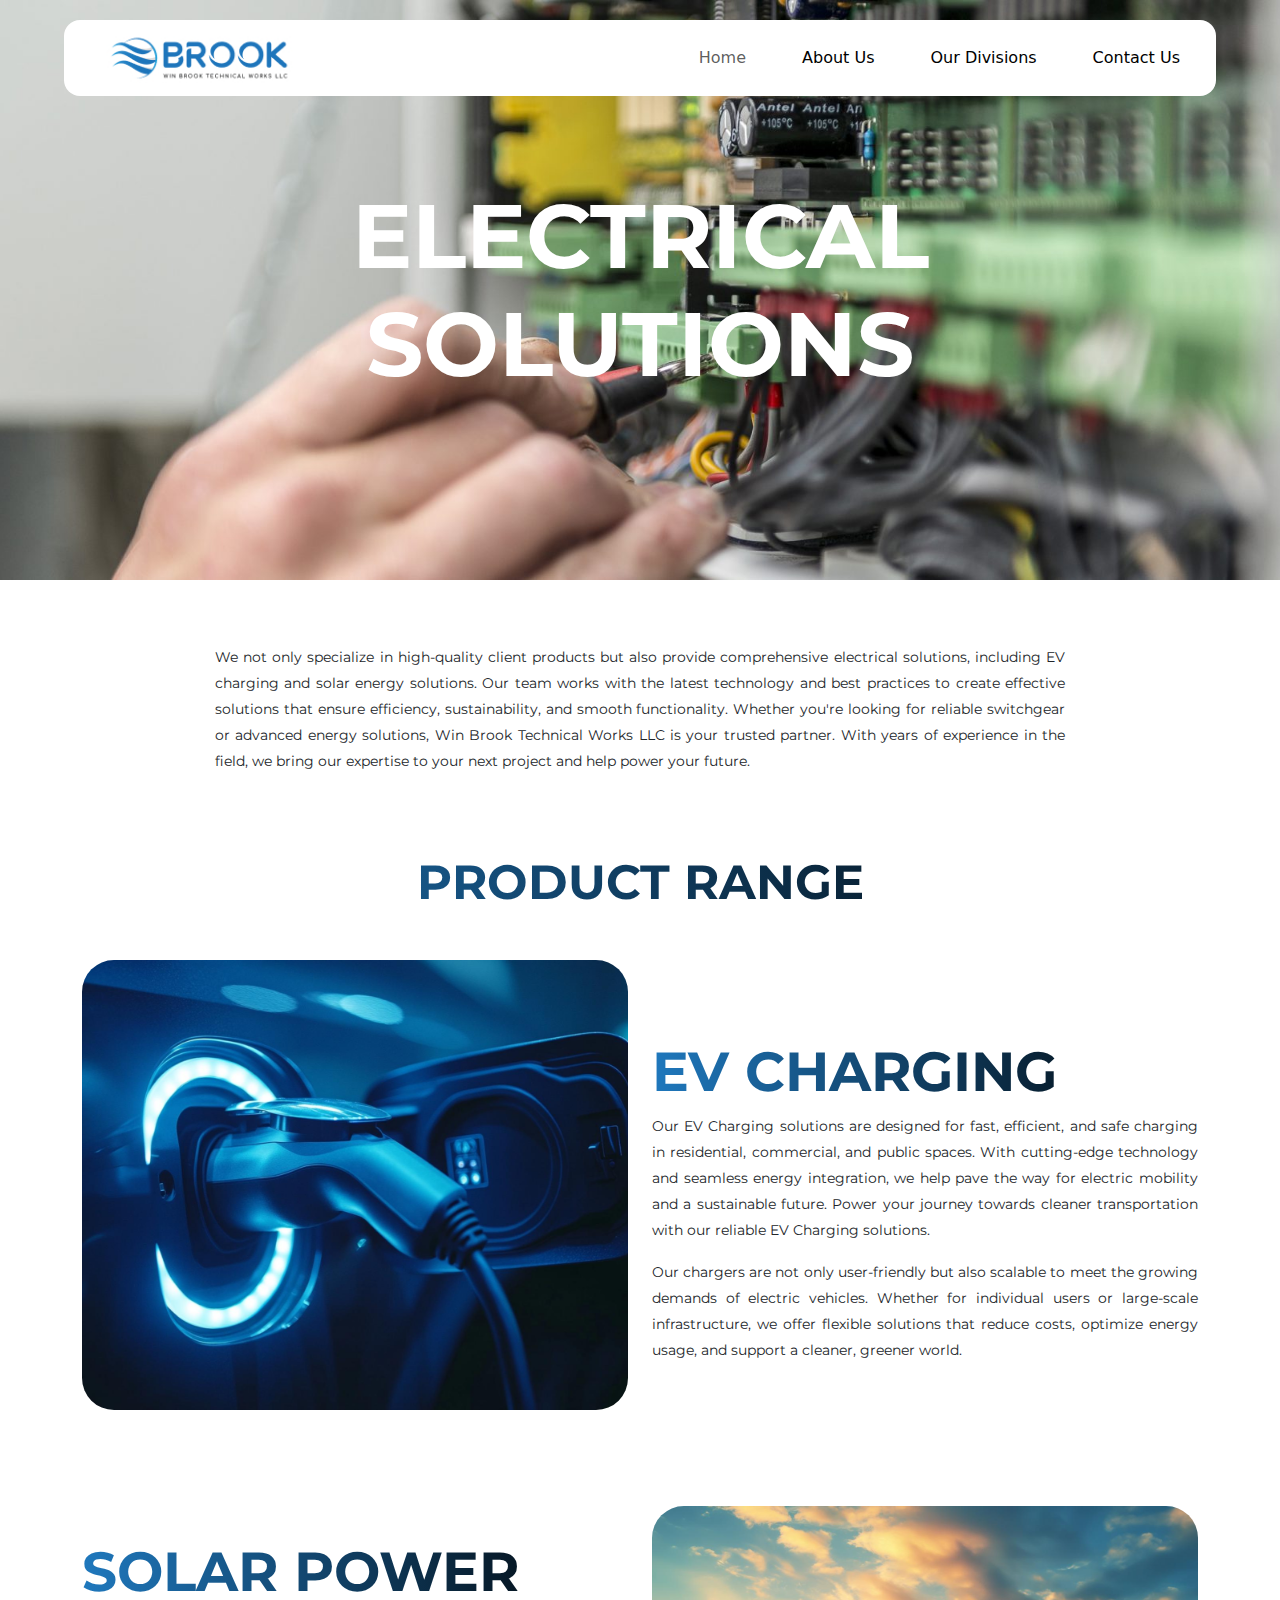
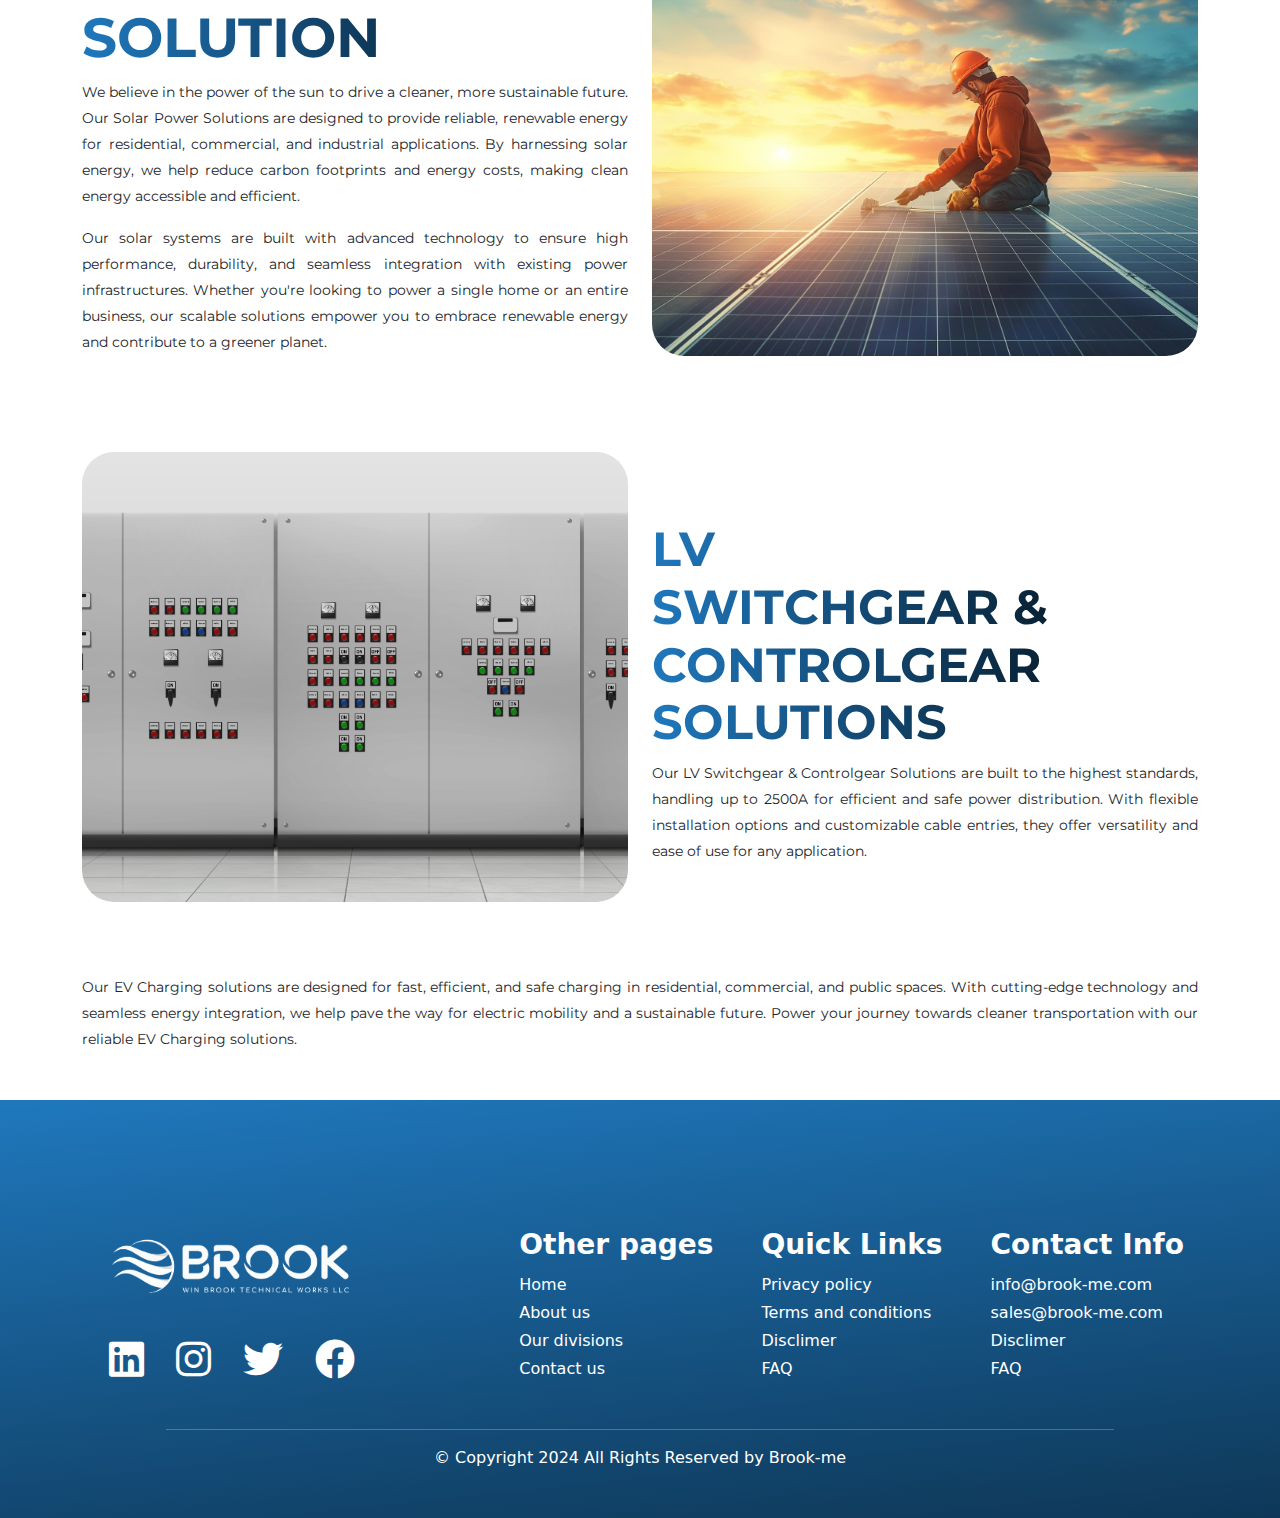
<file: our divisions/electrical.html>
<!DOCTYPE html>
<html lang="en">

<head>
    <meta charset="UTF-8">
    <meta name="viewport" content="width=device-width, initial-scale=1.0">
    <title>Industrial Product Page</title>
    <link href="https://cdn.jsdelivr.net/npm/bootstrap@5.3.0-alpha1/dist/css/bootstrap.min.css" rel="stylesheet">
    <link href="https://stackpath.bootstrapcdn.com/bootstrap/5.0.0-alpha2/css/bootstrap.min.css" rel="stylesheet">
    <link rel="preconnect" href="https://fonts.googleapis.com">
    <link rel="preconnect" href="https://fonts.gstatic.com" crossorigin>
    <link href="https://fonts.googleapis.com/css2?family=Montserrat:ital,wght@0,100..900;1,100..900&display=swap"
        rel="stylesheet">
    <!-- FontAwesome CDN -->
    <link href="https://cdnjs.cloudflare.com/ajax/libs/font-awesome/6.0.0/css/all.min.css" rel="stylesheet">
    <link href="../assets/style.css" rel="stylesheet">
    <link rel="icon" type="image/png" href="assets/home-page/cut logo.png" sizes="32x32">

</head>

<body>




    <!-- Hero Section -->
    <section class="container-fluid text-white text-center p-5"
        style="background: url('../assets/electrical-solution/hero.jpeg') no-repeat center center/cover; position: relative; height: 580px; object-fit: cover;">
        <nav class="navbar navbar-expand-lg navbar-light rounded-4"
            style="position: absolute; top: 20px; left: 50%; transform: translateX(-50%); width: 90%; z-index: 1; background-color: #ffffff;">
            <div class="container-fluid">
                <!-- Logo Section -->
                <a class="navbar-brand d-none d-lg-block" href="#">
                    <img src="./assets/logo.jpg" alt="Logo" height="50" width="250"
                        style="object-fit: cover;">
                </a>
                <a class="navbar-brand d-block d-lg-none" href="#">
                    <img src="./assets/logo.jpg" alt="Logo" height="50" width="150"
                        style="object-fit: cover;">
                </a>

                <!-- Toggle button for mobile view -->
                <button class="navbar-toggler" type="button" data-bs-toggle="collapse" data-bs-target="#navbarNav"
                    aria-controls="navbarNav" aria-expanded="false" aria-label="Toggle navigation">
                    <span class="navbar-toggler-icon"></span>
                </button>

                <!-- Navigation Links -->
                <div class="collapse navbar-collapse justify-content-end" id="navbarNav">
                    <ul class="navbar-nav">
                        <li class="nav-item">
                            <a class="nav-link  rounded-3 px-3 mx-3" href="../index.html"
                                onmouseover="this.style.background = 'linear-gradient(90deg, #1F78BD 0%, #000000 100%)'; this.style.color = 'white'; this.style.borderRadius = '0.3rem';"
                                onmouseout="this.style.background = 'transparent'; this.style.color = 'black'; this.style.borderRadius = '0';">Home</a>
                        </li>
                        <li class="nav-item">
                            <a class="nav-link mx-3" href="../about-us.html"
                                onmouseover="this.style.background = 'linear-gradient(90deg, #1F78BD 0%, #000000 100%)'; this.style.color = 'white'; this.style.borderRadius = '0.3rem';"
                                onmouseout="this.style.background = 'transparent'; this.style.color = 'black'; this.style.borderRadius = '0';"
                                style="background-color: transparent; color: black;">About Us</a>
                        </li>

                        <!-- Dropdown for Our Divisions -->
                        <li class="nav-item dropdown">
                            <a class="nav-link dropdown-toggle rounded-3 px-3 mx-3 d-none d-lg-flex example-class"
                                href="" id="navbarDropdown" role="button" data-bs-toggle="dropdown"
                                aria-expanded="false" style=" color: rgb(0, 0, 0);">
                                Our Divisions
                            </a>
                            <a class="nav-link dropdown-toggle rounded-3 px-3 mx-3  d-block d-lg-none ps-4 example-class"
                                href="#" id="navbarDropdown" role="button" data-bs-toggle="dropdown"
                                aria-expanded="false" style=" color: rgb(0, 0, 0);">
                                Our Divisions
                            </a>
                            <ul class="dropdown-menu" aria-labelledby="navbarDropdown">
                                <li><a class="dropdown-item" href="./fcs.html"
                                        onmouseover="this.style.background = 'linear-gradient(90deg, #1F78BD 0%, #000000 100%)'; this.style.color = 'white'; this.style.borderRadius = '0.3rem';"
                                        onmouseout="this.style.background = 'transparent'; this.style.color = 'black'; this.style.borderRadius = '0';">Flow
                                        Control Systems</a></li>
                                <li><a class="dropdown-item" href="./electrical.html"
                                        onmouseover="this.style.background = 'linear-gradient(90deg, #1F78BD 0%, #000000 100%)'; this.style.color = 'white'; this.style.borderRadius = '0.3rem';"
                                        onmouseout="this.style.background = 'transparent'; this.style.color = 'black'; this.style.borderRadius = '0';">Electrical
                                        Solutions</a></li>
                            </ul>
                        </li>

                        <li class="nav-item">
                            <a class="nav-link mx-3" href="../contact-us.html"
                                onmouseover="this.style.background = 'linear-gradient(90deg, #1F78BD 0%, #000000 100%)'; this.style.color = 'white'; this.style.borderRadius = '0.3rem';"
                                onmouseout="this.style.background = 'transparent'; this.style.color = 'black'; this.style.borderRadius = '0';"
                                style="background-color: transparent; color: black;">Contact Us</a>
                        </li>
                    </ul>
                </div>
            </div>
        </nav>

        <!-- Centering the About Us text -->
        <h1 class="d-none d-lg-block" style="position: absolute; z-index: 0; top: 50%; left: 50%; transform: translate(-50%, -50%); font-size: 90px; font-family: 
Montserrat; font-weight: 700;">ELECTRICAL <br> SOLUTIONS</h1>
        <h1 class="d-flex d-lg-none" style="position: absolute; z-index: 0; top: 50%; left: 50%; transform: translate(-50%, -50%); font-size: 3rem; font-family: 
Montserrat; font-weight: 700;">ELECTRICAL <br> SOLUTIONS</h1>
    </section>


    <!-- Who We Are Section -->
    <!-- Introductory Content Section -->
    <section class="container my-5">
        <div class="row">
            <div class="col p-3 " style="display: flex; align-items: center; justify-content: center;">
                <p class="para " style="width: 850px; ">
                    We not only specialize in high-quality client products but also provide comprehensive electrical
                    solutions, including EV charging and solar energy solutions. Our team works with the latest
                    technology and best practices to create effective solutions that ensure efficiency, sustainability,
                    and smooth functionality. Whether you're looking for reliable switchgear or advanced energy
                    solutions, Win Brook Technical Works LLC is your trusted partner. With years of experience in the
                    field, we bring our expertise to your next project and help power your future.
                </p>
            </div>
        </div>
    </section>

    <!-- Product Range Section -->
    <section class="container my-5">
        <h2 class="text-center mb-5 gradient heading">PRODUCT RANGE</h2>

        <!-- First Row (EV Charging) -->
        <div class="row mb-5 align-items-center">
            <div class="col-md-6">
                <img src="../assets/electrical-solution/hero-1.jpeg" alt="EV Charging" class="img-fluid rounded-5 mb-5"
                    style="height: 450px; object-fit: cover;">
            </div>
            <div class="col-md-6">
                <h3 class="heading gradient font">EV CHARGING</h3>
                <p class="para">Our EV Charging solutions are designed for fast, efficient, and safe charging in
                    residential, commercial, and public spaces. With cutting-edge technology and seamless energy
                    integration, we help pave the way for electric mobility and a sustainable future. Power your journey
                    towards cleaner transportation with our reliable EV Charging solutions.</p>
                <p class="para"> Our chargers are not only user-friendly but also scalable to meet the growing demands
                    of electric vehicles. Whether for individual users or large-scale infrastructure, we offer flexible
                    solutions that reduce costs, optimize energy usage, and support a cleaner, greener world.</p>
            </div>
        </div>

        <!-- Second Row (Solar Power Solution) -->
        <div class="row mb-5 align-items-center">
            <div class="col-md-6 order-md-2">
                <img src="../assets/electrical-solution/hero-2.jpeg" alt="Solar Power" class="img-fluid rounded-5 mb-5"
                    style="height: 450px; object-fit: cover;">
            </div>
            <div class="col-md-6 order-md-1">
                <h3 class="gradient heading font">SOLAR POWER SOLUTION</h3>
                <p class="para">We believe in the power of the sun to drive a cleaner, more sustainable future. Our
                    Solar Power Solutions are designed to provide reliable, renewable energy for residential,
                    commercial, and industrial applications. By harnessing solar energy, we help reduce carbon
                    footprints and energy costs, making clean energy accessible and efficient.</p>
                <p class="para"> Our solar systems are built with advanced technology to ensure high performance,
                    durability, and seamless integration with existing power infrastructures. Whether you're looking to
                    power a single home or an entire business, our scalable solutions empower you to embrace renewable
                    energy and contribute to a greener planet.</p>
            </div>
        </div>

        <!-- Third Row (LV Switchgear & Controlgear Solutions) -->
        <div class="row mb-4 align-items-center">
            <div class="col-md-6">
                <img src="../assets/electrical-solution/hero-3.jpg" alt="LV Switchgear" class="img-fluid rounded-5 mb-5"
                    style="height: 450px; object-fit: cover;">
            </div>
            <div class="col-md-6">
                <h3 class="gradient heading d-none d-lg-block ">LV <br>SWITCHGEAR & CONTROLGEAR SOLUTIONS</h3>
                <h3 class="gradient heading d-block d-lg-none font">LV <br>SWITCH <br>GEAR & CONTROLG <br>EAR SOLUTIONS</h3>
                <p class="para">Our LV Switchgear & Controlgear Solutions are built to the highest standards, handling
                    up to 2500A for efficient and safe power distribution. With flexible installation options and
                    customizable cable entries, they offer versatility and ease of use for any application.</p>
            </div>
        </div>
        <p class="para"> Our EV Charging solutions are designed for fast, efficient, and safe charging in residential,
            commercial, and public spaces. With cutting-edge technology and seamless energy integration, we help pave
            the way for electric mobility and a sustainable future. Power your journey towards cleaner transportation
            with our reliable EV Charging solutions.</p>
    </section>
    <!-- Core Values Section -->







   <!-- Footer -->
   <footer class="bg-dark text-white text-center y-5 p-5 d-none d-xl-block "
   style=" z-index: -1; background: linear-gradient(174deg, rgba(31,120,189,1) 0%, rgba(14,55,87,1) 100%); ">
   <!-- <div class="container-xxl"> -->

       <div class="d-flex flex-row justify-content-between px-5 mb-5" style="margin-top: 5rem;">
           <div class="d-flex flex-column align-items-center justify-content-between w-25">
               <img src="../assets/logo new-01.png" class="img-fluid" alt="">
               <div class="d-flex ">
                   <a href="#" class="text-white mx-3"><i class="fab fa-linkedin fs-1"></i></a>
                   <a href="#" class="text-white mx-3"><i class="fab fa-instagram fs-1"></i></a>
                   <a href="#" class="text-white mx-3"><i class="fab fa-twitter fs-1"></i></a>
                   <a href="#" class="text-white mx-3"><i class="fab fa-facebook fs-1"></i></a>
               </div>
           </div>
           <div class="d-flex justify-content-around gap-5 align-items-center">
               <div class="d-flex flex-column gap-1 align-items-start">
                   <h3 class="mb-2 fw-bold">Other pages</h3>
                   <a class="text-decoration-none text-white " href="">Home</a>
                   <a class="text-decoration-none text-white " href="">About us</a>
                   <a class="text-decoration-none text-white " href="">Our divisions</a>
                   <a class="text-decoration-none text-white " href="">Contact us</a>
               </div>
               <div class="d-flex flex-column gap-1 align-items-start">
                   <h3 class="mb-2 fw-bold">Quick Links</h3>
                   <a class="text-decoration-none text-white " href="">Privacy policy</a>
                   <a class="text-decoration-none text-white " href="">Terms and conditions</a>
                   <a class="text-decoration-none text-white " href="">Disclimer</a>
                   <a class="text-decoration-none text-white " href="">FAQ</a>
               </div>
               <div class="d-flex flex-column gap-1 align-items-start">
                   <h3 class="mb-2 fw-bold">Contact Info</h3>
                   <a class="text-decoration-none text-white " href="">info@brook-me.com</a>
                   <a class="text-decoration-none text-white " href="">sales@brook-me.com</a>
                   <a class="text-decoration-none text-white " href="">Disclimer</a>
                   <a class="text-decoration-none text-white " href="">FAQ</a>
               </div>
           </div>
       </div>
   <!-- </div> -->
   <hr class="border-light mx-auto" style="width: 80%;">
   <p class="mb-0">© Copyright 2024 All Rights Reserved by Brook-me</p>
</footer>

<!-- for tab and other  -->
<footer class="bg-dark text-white text-center y-5 py-5 px-3 d-none d-md-block d-xl-none"
   style=" z-index: -1; background: linear-gradient(174deg, rgba(31,120,189,1) 0%, rgba(14,55,87,1) 100%);">
   <div class="d-flex flex-row justify-content-between px-2 mb-5">
       <div class="d-flex flex-column align-items-center justify-content-between w-25">
           <img src="../assets/logo new-01.png" class="img-fluid" alt="">
           <div class="d-flex ">
               <a href="#" class="text-white mx-2"><i class="fab fa-linkedin fs-1"></i></a>
               <a href="#" class="text-white mx-2"><i class="fab fa-instagram fs-1"></i></a>
               <a href="#" class="text-white mx-2"><i class="fab fa-twitter fs-1"></i></a>
               <a href="#" class="text-white mx-2"><i class="fab fa-facebook fs-1"></i></a>
           </div>
       </div>
       <div class="d-flex justify-content-around gap-2 align-items-center ">
           <div class="d-flex flex-column gap-1 align-items-start">
               <h3 class="mb-2 fw-bold fs-3 text-start">Other pages</h3>
               <a class="text-decoration-none text-white  text-start" href="">Home</a>
               <a class="text-decoration-none text-white  text-start" href="">About us</a>
               <a class="text-decoration-none text-white  text-start" href="">Our divisions</a>
               <a class="text-decoration-none text-white  text-start" href="">Contact us</a>
           </div>
           <div class="d-flex flex-column gap-1 align-items-start">
               <h3 class="mb-2 fw-bold fs-3 text-start">Quick Links</h3>
               <a class="text-decoration-none text-white  text-start" href="">Privacy policy</a>
               <a class="text-decoration-none text-white  text-start" href="">Terms and conditions</a>
               <a class="text-decoration-none text-white  text-start" href="">Disclimer</a>
               <a class="text-decoration-none text-white  text-start" href="">FAQ</a>
           </div>
           <div class="d-flex flex-column gap-1 align-items-start">
               <h3 class="mb-2 fw-bold fs-3 text-start">Contact Info</h3>
               <a class="text-decoration-none text-white  text-start" href="">info@brook-me.com</a>
               <a class="text-decoration-none text-white  text-start" href="">sales@brook-me.com</a>
               <a class="text-decoration-none text-white text-start" href="">Disclimer</a>
               <a class="text-decoration-none text-white text-start" href="">FAQ</a>
           </div>
       </div>
   </div>
   <hr class="border-light mx-auto" style="width: 80%;">
   <p class="mb-0">© Copyright 2024 All Rights Reserved by Brook-me</p>
</footer>

<!-- for mobile and other  -->
<footer class="bg-dark text-white text-center y-5 p-5 d-block d-md-none "
   style=" z-index: -1; background: linear-gradient(174deg, rgba(31,120,189,1) 0%, rgba(14,55,87,1) 100%);">
   <div class="d-flex flex-row justify-content-between px-2 mb-5 w-25">
       <div class="d-flex flex-column align-items-between justify-content-between gap-5">
           <img src="../assets/logo new-01.png" class="img-fluid" alt="">
           <div class="d-flex ">
               <a href="#" class="text-white mx-3"><i class="fab fa-linkedin fs-1"></i></a>
               <a href="#" class="text-white mx-3"><i class="fab fa-instagram fs-1"></i></a>
               <a href="#" class="text-white mx-3"><i class="fab fa-twitter fs-1"></i></a>
               <a href="#" class="text-white mx-3"><i class="fab fa-facebook fs-1"></i></a>
           </div>
           <div class="d-flex flex-column gap-1 align-items-start">
               <h3 class="mb-2 fw-bold fs-3 text-start">Contact Info</h3>
               <a class="text-decoration-none text-white  text-start" href="">info@brook-me.com</a>
               <a class="text-decoration-none text-white  text-start" href="">sales@brook-me.com</a>
               <a class="text-decoration-none text-white text-start" href="">Disclimer</a>
               <a class="text-decoration-none text-white text-start" href="">FAQ</a>
           </div>
       </div>
   </div>
   <hr class="border-light mx-auto" style="width: 80%;">
   <p class="mb-0">© Copyright 2024 All Rights Reserved by Brook-me</p>
</footer>

    <!-- Bootstrap JS -->

    <!-- Include the latest Bootstrap bundle (no need for jQuery) -->
    <script src="https://cdn.jsdelivr.net/npm/bootstrap@5.3.0-alpha1/dist/js/bootstrap.bundle.min.js"></script>
    <script src="https://cdnjs.cloudflare.com/ajax/libs/popper.js/2.11.6/umd/popper.min.js"></script>


    

</body>

</html>
</file>
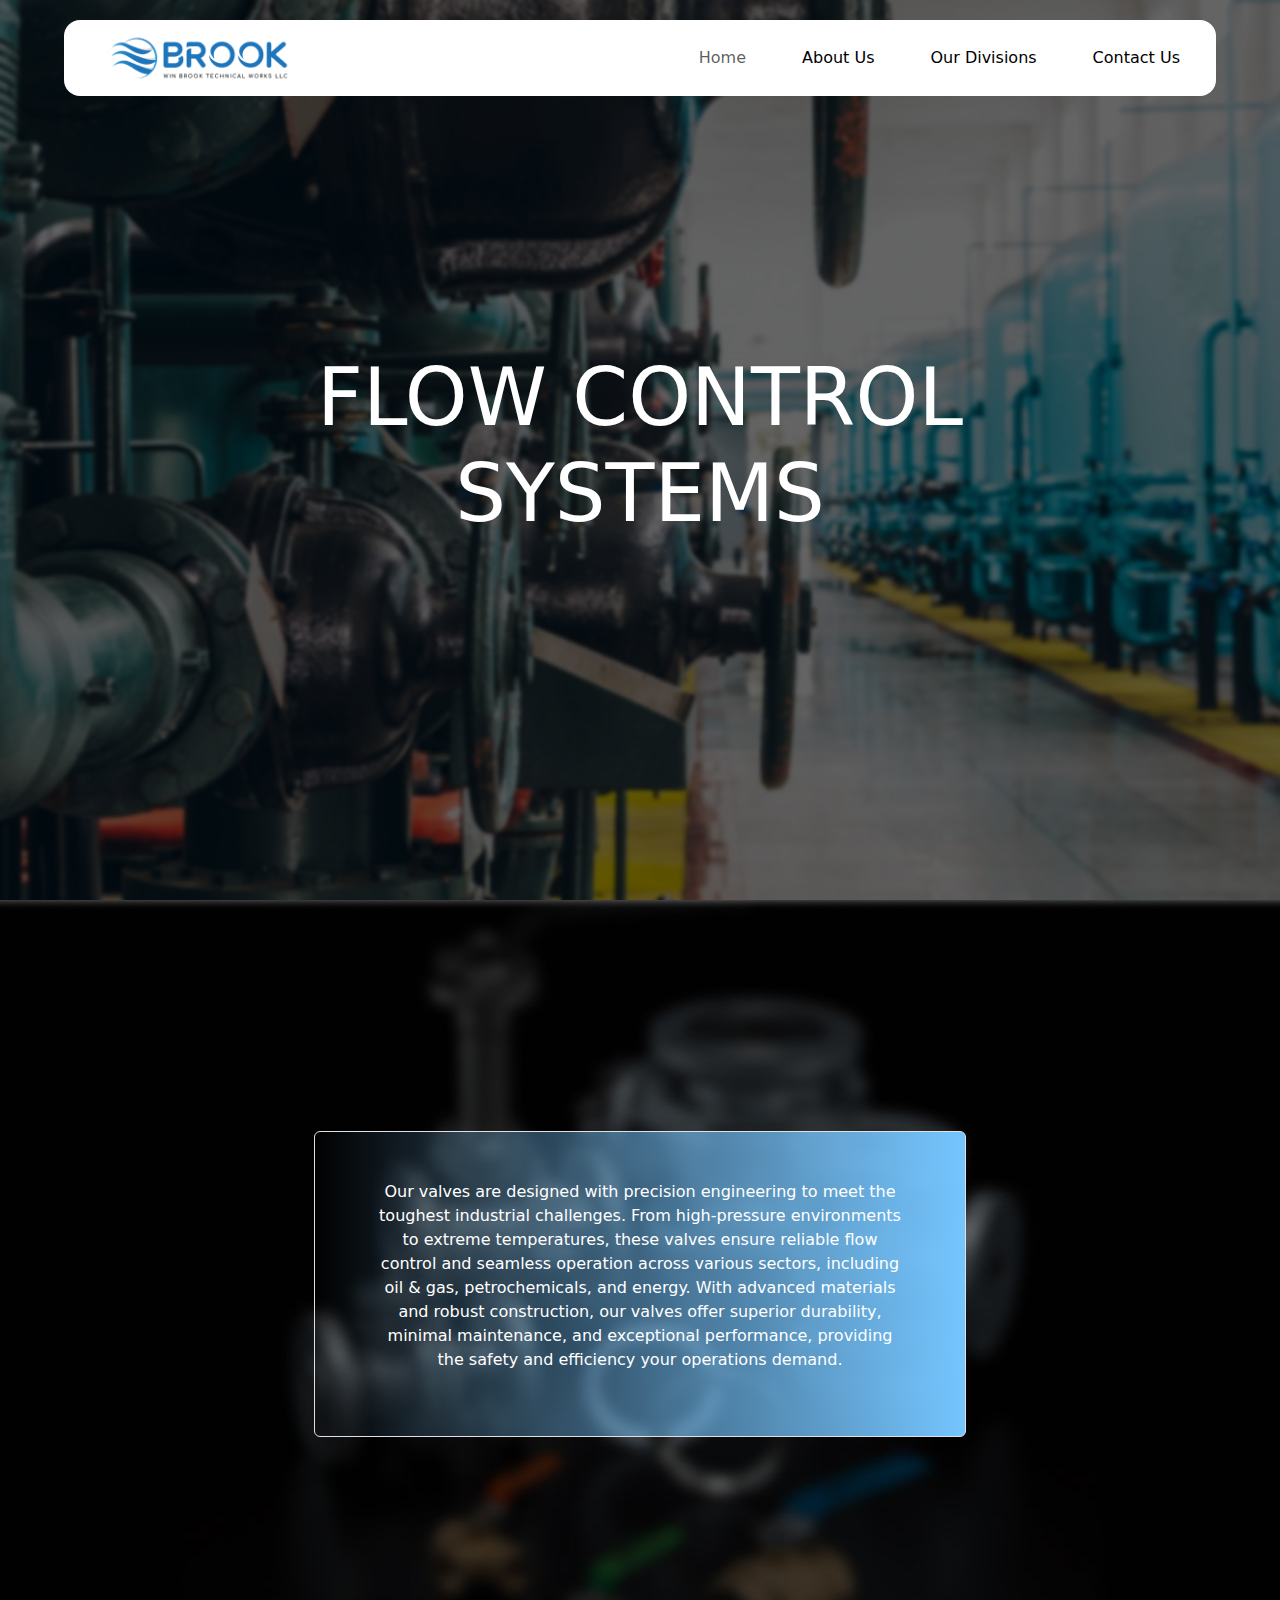
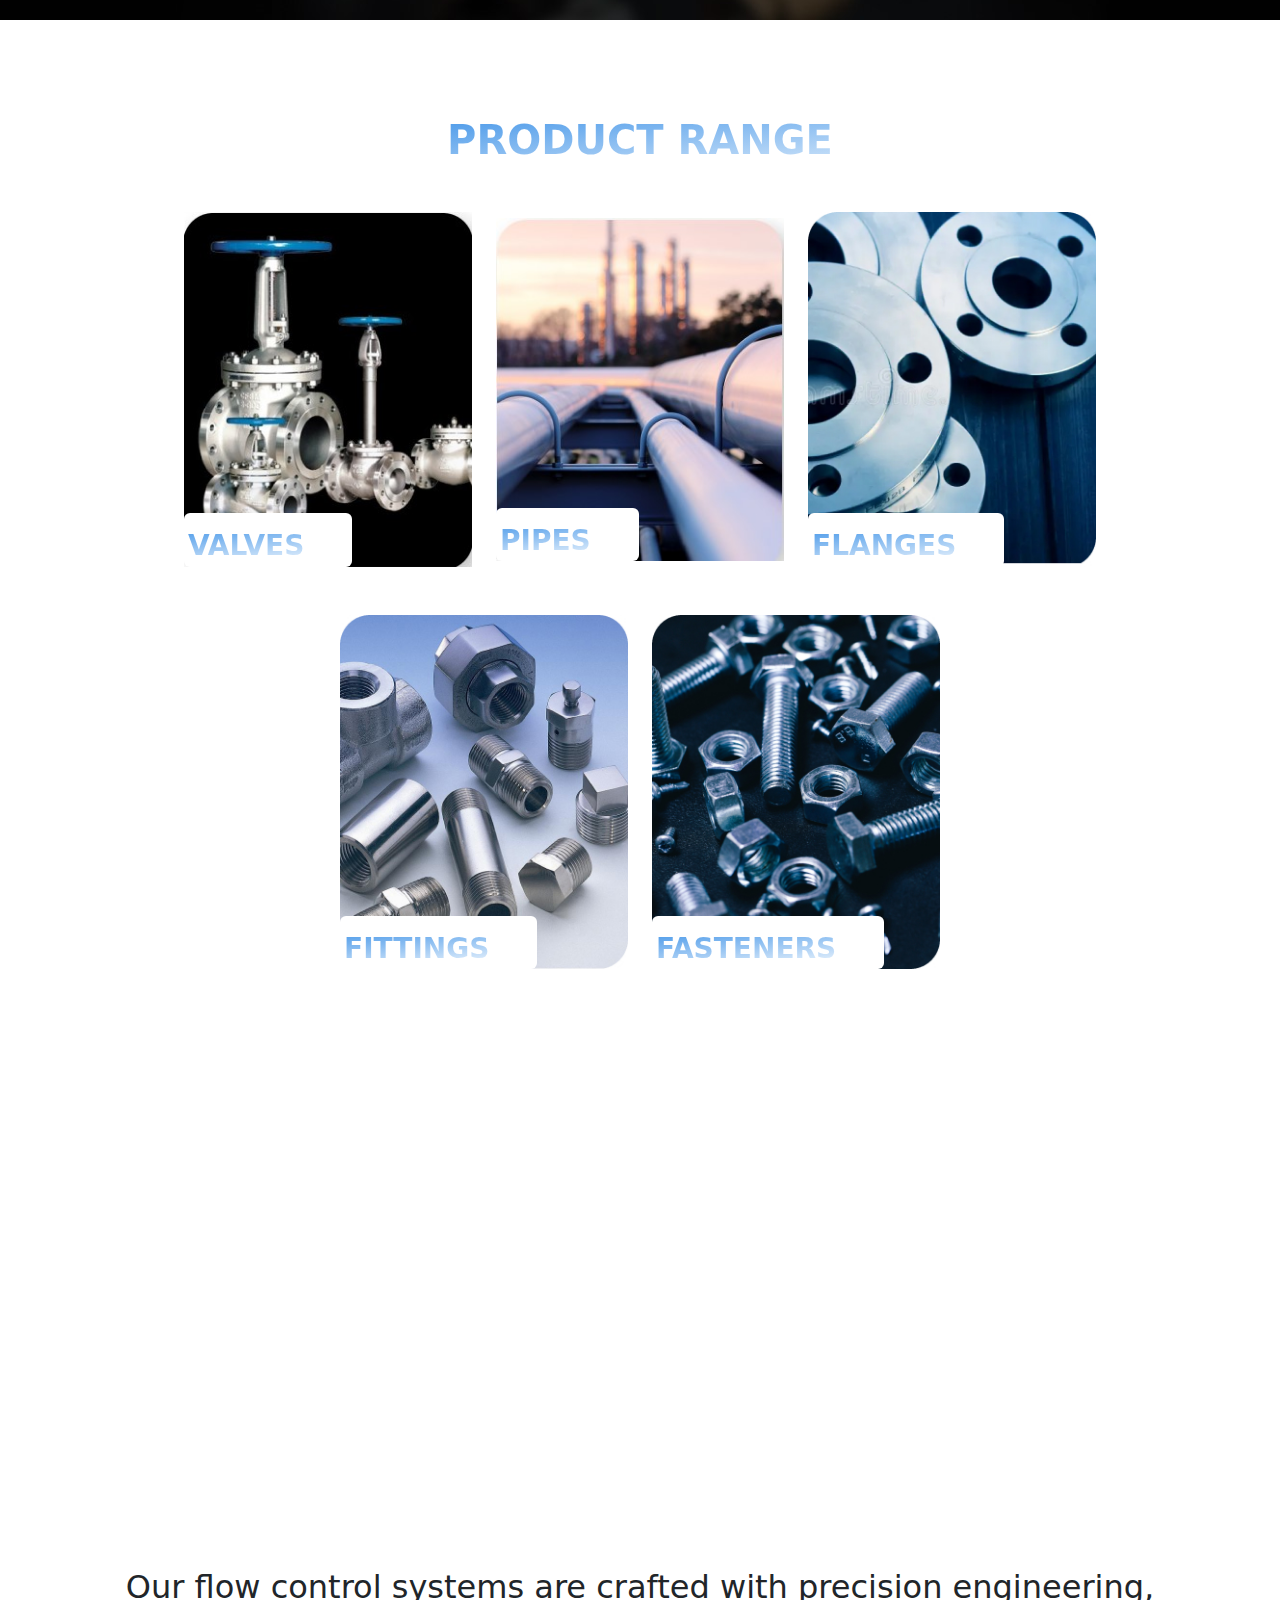
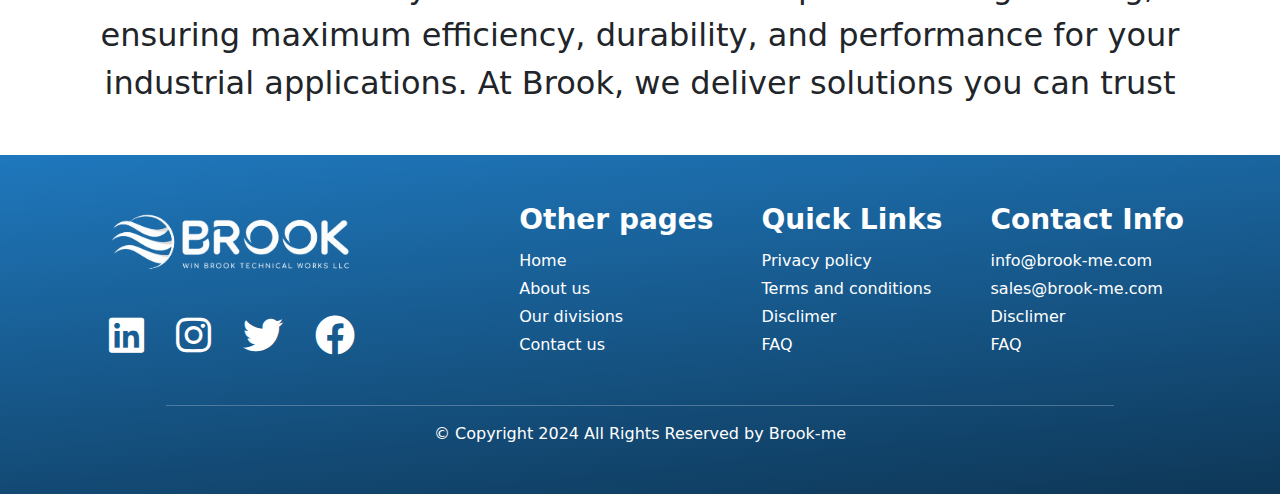
<file: our divisions/fcs.html>
<!DOCTYPE html>
<html lang="en">

<head>
    <meta charset="UTF-8">
    <meta name="viewport" content="width=device-width, initial-scale=1.0">
    <link href="https://cdn.jsdelivr.net/npm/bootstrap@5.3.0-alpha1/dist/css/bootstrap.min.css" rel="stylesheet">
    <link href="https://stackpath.bootstrapcdn.com/bootstrap/5.0.0-alpha2/css/bootstrap.min.css" rel="stylesheet">
    <link rel="preconnect" href="https://fonts.googleapis.com">
    <link rel="preconnect" href="https://fonts.gstatic.com" crossorigin>
    <link href="https://fonts.googleapis.com/css2?family=Montserrat:ital,wght@0,100..900;1,100..900&display=swap"
        rel="stylesheet">
    <!-- FontAwesome CDN -->
    <link href="https://cdnjs.cloudflare.com/ajax/libs/font-awesome/6.0.0/css/all.min.css" rel="stylesheet">
    <link href="../assets/style.css" rel="stylesheet">
    <link rel="icon" type="image/png" href="assets/home-page/cut logo.png" sizes="32x32">

    <title>FLOW CONTROL
        SYSTEMS</title>
    <style>
        body {
            overflow-x: hidden;
        }

        .text-gradient {
            background-image: linear-gradient(174deg, rgba(22, 124, 227, 1) 0%, rgba(255, 255, 255, 1) 100%);
            -webkit-background-clip: text;
            color: transparent;
        }

        .over {
            overflow-x: hidden;
        }

        .active {
            background: linear-gradient(174deg, rgba(31, 120, 189, 1) 0%, rgba(14, 55, 87, 1) 100%);
        }
    </style>
</head>

<body>
    <!-- header section for larger screen  -->
    <header class="w-100 d-none d-sm-block position-relative over" style="height: 100vh; overflow-y: hidden;">
        <nav class="navbar navbar-expand-lg navbar-light rounded-4"
            style="position: absolute; top: 20px; left: 50%; transform: translateX(-50%); width: 90%; z-index: 2; background-color: #ffffff;">
            <div class="container-fluid">
                <!-- Logo Section -->
                <a class="navbar-brand d-none d-lg-block" href="#">
                    <img src="./assets/logo.jpg" alt="Logo" height="50" width="250"
                        style="object-fit: cover;">
                </a>
                <a class="navbar-brand d-block d-lg-none" href="#">
                    <img src="./assets/logo.jpg" alt="Logo" height="50" width="150"
                        style="object-fit: cover;">
                </a>

                <!-- Toggle button for mobile view -->
                <button class="navbar-toggler" type="button" data-bs-toggle="collapse" data-bs-target="#navbarNav"
                    aria-controls="navbarNav" aria-expanded="false" aria-label="Toggle navigation">
                    <span class="navbar-toggler-icon"></span>
                </button>

                <!-- Navigation Links -->
                <div class="collapse navbar-collapse justify-content-end" id="navbarNav">
                    <ul class="navbar-nav">
                        <li class="nav-item">
                            <a class="nav-link  rounded-3 px-3 mx-3" href="../index.html"
                                onmouseover="this.style.background = 'linear-gradient(90deg, #1F78BD 0%, #000000 100%)'; this.style.color = 'white'; this.style.borderRadius = '0.3rem';"
                                onmouseout="this.style.background = 'transparent'; this.style.color = 'black'; this.style.borderRadius = '0';">Home</a>
                        </li>
                        <li class="nav-item">
                            <a class="nav-link mx-3" href="../about-us.html"
                                onmouseover="this.style.background = 'linear-gradient(90deg, #1F78BD 0%, #000000 100%)'; this.style.color = 'white'; this.style.borderRadius = '0.3rem';"
                                onmouseout="this.style.background = 'transparent'; this.style.color = 'black'; this.style.borderRadius = '0';"
                                style="background-color: transparent; color: black;">About Us</a>
                        </li>

                        <!-- Dropdown for Our Divisions -->
                        <li class="nav-item dropdown">
                            <a class="nav-link dropdown-toggle rounded-3 px-3 mx-3 d-none d-lg-flex example-class"
                                href="" id="navbarDropdown" role="button" data-bs-toggle="dropdown"
                                aria-expanded="false" style=" color: rgb(0, 0, 0);">
                                Our Divisions
                            </a>
                            <a class="nav-link dropdown-toggle rounded-3 px-3 mx-3  d-block d-lg-none ps-4 example-class"
                                href="#" id="navbarDropdown" role="button" data-bs-toggle="dropdown"
                                aria-expanded="false" style=" color: rgb(0, 0, 0);">
                                Our Divisions
                            </a>
                            <ul class="dropdown-menu" aria-labelledby="navbarDropdown">
                                <li><a class="dropdown-item" href="./fcs.html"
                                        onmouseover="this.style.background = 'linear-gradient(90deg, #1F78BD 0%, #000000 100%)'; this.style.color = 'white'; this.style.borderRadius = '0.3rem';"
                                        onmouseout="this.style.background = 'transparent'; this.style.color = 'black'; this.style.borderRadius = '0';">Flow
                                        Control Systems</a></li>
                                <li><a class="dropdown-item" href="./electrical.html"
                                        onmouseover="this.style.background = 'linear-gradient(90deg, #1F78BD 0%, #000000 100%)'; this.style.color = 'white'; this.style.borderRadius = '0.3rem';"
                                        onmouseout="this.style.background = 'transparent'; this.style.color = 'black'; this.style.borderRadius = '0';">Electrical
                                        Solutions</a></li>
                            </ul>
                        </li>

                        <li class="nav-item">
                            <a class="nav-link mx-3" href="../contact-us.html"
                                onmouseover="this.style.background = 'linear-gradient(90deg, #1F78BD 0%, #000000 100%)'; this.style.color = 'white'; this.style.borderRadius = '0.3rem';"
                                onmouseout="this.style.background = 'transparent'; this.style.color = 'black'; this.style.borderRadius = '0';"
                                style="background-color: transparent; color: black;">Contact Us</a>
                        </li>
                    </ul>
                </div>
            </div>
        </nav>
        <div
            style="display: flex;justify-content: center; align-items: center; height: 100%; z-index: 1;color: white;text-align: center;">
            <h1 class="text-white " style="z-index: 99; font-size: 5rem;"> FLOW CONTROL </br>SYSTEMS</h1>
        </div>
        <img class=" img-fluid w-100 z-0"
            style=" filter: brightness(40%); position: absolute; top: 0; object-fit: cover; height: 100%;"
            src="./assets/flowcontroll main.jpg" alt="">

    </header>

    <!-- header section for smaller screen  -->

    <header class="w-100 d-block d-sm-none position-relative over" style="height: 50vh;">
        <nav class="navbar navbar-expand-lg navbar-light rounded-4"
        style="position: absolute; top: 20px; left: 50%; transform: translateX(-50%); width: 90%; z-index: 2; background-color: #ffffff;">
        <div class="container-fluid">
            <!-- Logo Section -->
            <a class="navbar-brand d-none d-lg-block" href="#">
                <img src="./assets/logo.jpg" alt="Logo" height="50" width="250"
                    style="object-fit: cover;">
            </a>
            <a class="navbar-brand d-block d-lg-none" href="#">
                <img src="./assets/logo.jpg" alt="Logo" height="50" width="150"
                    style="object-fit: cover;">
            </a>

            <!-- Toggle button for mobile view -->
            <button class="navbar-toggler" type="button" data-bs-toggle="collapse" data-bs-target="#navbarNav"
                aria-controls="navbarNav" aria-expanded="false" aria-label="Toggle navigation">
                <span class="navbar-toggler-icon"></span>
            </button>

            <!-- Navigation Links -->
            <div class="collapse navbar-collapse justify-content-end" id="navbarNav">
                <ul class="navbar-nav">
                    <li class="nav-item">
                        <a class="nav-link  rounded-3 px-3 mx-3" href="../index.html"
                            onmouseover="this.style.background = 'linear-gradient(90deg, #1F78BD 0%, #000000 100%)'; this.style.color = 'white'; this.style.borderRadius = '0.3rem';"
                            onmouseout="this.style.background = 'transparent'; this.style.color = 'black'; this.style.borderRadius = '0';">Home</a>
                    </li>
                    <li class="nav-item">
                        <a class="nav-link mx-3" href="../about-us.html"
                            onmouseover="this.style.background = 'linear-gradient(90deg, #1F78BD 0%, #000000 100%)'; this.style.color = 'white'; this.style.borderRadius = '0.3rem';"
                            onmouseout="this.style.background = 'transparent'; this.style.color = 'black'; this.style.borderRadius = '0';"
                            style="background-color: transparent; color: black;">About Us</a>
                    </li>

                    <!-- Dropdown for Our Divisions -->
                    <li class="nav-item dropdown">
                        <a class="nav-link dropdown-toggle rounded-3 px-3 mx-3 d-none d-lg-flex example-class"
                            href="" id="navbarDropdown" role="button" data-bs-toggle="dropdown"
                            aria-expanded="false" style=" color: rgb(0, 0, 0);">
                            Our Divisions
                        </a>
                        <a class="nav-link dropdown-toggle rounded-3 px-3 mx-3  d-block d-lg-none ps-4 example-class"
                            href="#" id="navbarDropdown" role="button" data-bs-toggle="dropdown"
                            aria-expanded="false" style=" color: rgb(0, 0, 0);">
                            Our Divisions
                        </a>
                        <ul class="dropdown-menu" aria-labelledby="navbarDropdown">
                            <li><a class="dropdown-item" href="./fcs.html"
                                    onmouseover="this.style.background = 'linear-gradient(90deg, #1F78BD 0%, #000000 100%)'; this.style.color = 'white'; this.style.borderRadius = '0.3rem';"
                                    onmouseout="this.style.background = 'transparent'; this.style.color = 'black'; this.style.borderRadius = '0';">Flow
                                    Control Systems</a></li>
                            <li><a class="dropdown-item" href="./electrical.html"
                                    onmouseover="this.style.background = 'linear-gradient(90deg, #1F78BD 0%, #000000 100%)'; this.style.color = 'white'; this.style.borderRadius = '0.3rem';"
                                    onmouseout="this.style.background = 'transparent'; this.style.color = 'black'; this.style.borderRadius = '0';">Electrical
                                    Solutions</a></li>
                        </ul>
                    </li>

                    <li class="nav-item">
                        <a class="nav-link mx-3" href="../contact-us.html"
                            onmouseover="this.style.background = 'linear-gradient(90deg, #1F78BD 0%, #000000 100%)'; this.style.color = 'white'; this.style.borderRadius = '0.3rem';"
                            onmouseout="this.style.background = 'transparent'; this.style.color = 'black'; this.style.borderRadius = '0';"
                            style="background-color: transparent; color: black;">Contact Us</a>
                    </li>
                </ul>
            </div>
        </div>
    </nav>
        <div
            style="position: absolute; top: 50%;left: 50%;transform: translate(-50%, -50%);z-index: 1;color: white;text-align: center;">
            <h1 class="text-white " style="z-index: 99; font-size: 1.5rem;"> FLOW CONTROL </br>SYSTEMS</h1>
        </div>
        <img class="img-fluid w-100 z-0"
            style="height: 50vh; filter: brightness(40%); position: absolute; top: 0; object-fit: cover;"
            src="./assets/flowcontroll main.jpg" alt="">
    </header>

    <!-- second section for larger screen  -->

    <div class="w-100 bg-black d-none d-sm-block over"
        style="height: 80vh; background-image:url(./assets/flow\ controll\ second.jpg); background-repeat: no-repeat;">
        <div class="row " style="display: flex; justify-content: center;  align-items: center; height: 100%;">
            <div class="col-6 border rounded mt-5 mx-auto"
                style="background: linear-gradient(90deg, rgba(4,4,4,0) 0%, rgba(117,197,255,1) 100%);">
                <p class="text-white text-center p-5">Our valves are designed with precision engineering to meet the
                    toughest industrial
                    challenges. From high-pressure environments to extreme temperatures, these valves ensure reliable
                    flow
                    control and seamless operation across various sectors, including oil & gas, petrochemicals, and
                    energy.
                    With advanced materials and robust construction, our valves offer superior durability, minimal
                    maintenance, and exceptional performance, providing the safety and efficiency your operations
                    demand.
                </p>
            </div>
        </div>
    </div>

    <!-- second section for smaller screen  -->

    <div class="w-100 bg-black d-block d-sm-none over"
        style="height: 70vh; background-image:url(./assets/flow\ controll\ second.jpg); background-repeat: no-repeat; object-fit: cover;">
        <div class="row " style="display: flex; justify-content: center;  align-items: center; height: 100%;">
            <div class="col-10 border rounded mt-5 mx-auto"
                style="background: linear-gradient(90deg, rgba(4,4,4,0) 0%, rgba(117,197,255,1) 100%);">
                <p class="text-white  p-3">Our valves are designed with precision engineering to meet the
                    toughest industrial
                    challenges. From high-pressure environments to extreme temperatures, these valves ensure reliable
                    flow
                    control and seamless operation across various sectors, including oil & gas, petrochemicals, and
                    energy.
                    With advanced materials and robust construction, our valves offer superior durability, minimal
                    maintenance, and exceptional performance, providing the safety and efficiency your operations
                    demand.
                </p>
            </div>
        </div>
    </div>

    <!-- product range section for larger screen  -->

    <div class="container p-5 sm-mx-auto sm-p-0 ">
        <h1 class="fs-1 fw-bold text-uppercase text-center mt-5 text-gradient">
            <!-- style="background-image: linear-gradient(174deg, rgba(22,124,227,1) 0%, rgba(255,255,255,1) 100%);-webkit-background-clip: text; color: transparent;"> -->
            product range
        </h1>

        <div class="d-flex flex-column flex-lg-row mt-5 mx-auto align-items-center justify-content-center gap-4">
            <a href="./sub-pages/valves.html">
                <div class=" sm-mx-auto">
                    <div class="position-relative" style="width: 18rem;">
                        <img src="./assets/productrange1.jpg" class="card-img-top" alt="...">
                        <div class="bg-white position-absolute bottom-0 start-0 rounded pb-1 ps-1 border border-0">
                            <h3 class="bg-white m-0 pe-5 pt-3 rounded text-uppercase text-gradient fw-bold">
                                valves</h3>
                        </div>
                    </div>
                </div>
            </a>
            <a href="./sub-pages/pipes.html">
                <div class=" sm-mx-auto ">
                    <div class="position-relative" style="width: 18rem;">
                        <img src="./assets/productrange2.jpg" class="card-img-top" alt="...">
                        <div class="bg-white position-absolute bottom-0 start-0 rounded pb-1 ps-1 border border-0">
                            <h3 class="bg-white m-0 pe-5 pt-3 rounded text-uppercase text-gradient fw-bold">
                                pipes</h3>
                        </div>
                    </div>
                </div>
            </a>
            <a href="./sub-pages/flanges.html">
                <div class="sm-mx-auto">
                    <div class="position-relative" style="width: 18rem;">
                        <img src="./assets/productrange3.jpg" class="card-img-top" alt="...">
                        <div class="bg-white position-absolute bottom-0 start-0 rounded pb-1 ps-1 border border-0">
                            <h3 class="bg-white m-0 pe-5 pt-3 rounded text-uppercase text-gradient fw-bold">
                                flanges</h3>
                        </div>
                    </div>
                </div>
            </a>
        </div>
        <div class="d-flex flex-column flex-lg-row mt-5 mx-auto align-items-center justify-content-center gap-4">
            <a href="./sub-pages/fitting.html">
                <div class="col-md-3 col-sm-8 sm-mx-auto">
                    <div class="position-relative" style="width: 18rem;">
                        <img src="./assets/productrange4.jpg" class="card-img-top" alt="...">
                        <div class="bg-white position-absolute bottom-0 start-0 rounded pb-1 ps-1 border border-0">
                            <h3 class="bg-white m-0 pe-5 pt-3 rounded text-uppercase text-gradient fw-bold">
                                fittings</h3>
                        </div>
                    </div>
                </div>
            </a>
            <a href="./sub-pages/fasteners.html">
                <div class="col-md-3 col-sm-8 sm-mx-auto">
                    <div class="position-relative" style="width: 18rem;">
                        <img src="./assets/productrange5.jpg" class="card-img-top" alt="...">
                        <div class="bg-white position-absolute bottom-0 start-0 rounded pb-1 ps-1 border border-0">
                            <h3 class="bg-white m-0 pe-5 pt-3 rounded text-uppercase text-gradient fw-bold">
                                fasteners</h3>
                        </div>
                    </div>
                </div>
            </a>
        </div>
    </div>


    <!-- Engineered for Excellence section for smaller screen  -->
    <div class="my-5 d-flex justify-content-center align-items-center "
        style="background-image: url(./assets/1.jpg); background-size: cover; background-attachment: fixed; background-position:center ; height: 50vh;">
        <h1 class="text-white text-center ">Engineered for Excellence</h1>
    </div>
    <!-- text section  desktop-->
    <div class="container my-5 d-none d-sm-block">
        <p class="text-center fs-2">Our flow control systems are crafted with precision engineering, ensuring maximum
            efficiency, durability, and
            performance for your industrial applications. At Brook, we deliver solutions you can trust</p>
    </div>
    <!-- text section  -->
    <div class="container my-5 d-block d-sm-none">
        <p class="text-center ">Our flow control systems are crafted with precision engineering, ensuring maximum
            efficiency, durability, and
            performance for your industrial applications. At Brook, we deliver solutions you can trust</p>
    </div>


   <!-- Footer -->
   <footer class="bg-dark text-white text-center y-5 p-5 d-none d-xl-block "
   style=" z-index: -1; background: linear-gradient(174deg, rgba(31,120,189,1) 0%, rgba(14,55,87,1) 100%); ">
   <!-- <div class="container-xxl"> -->

       <div class="d-flex flex-row justify-content-between px-5 mb-5" >
           <div class="d-flex flex-column align-items-center justify-content-between w-25">
               <img src="../assets/logo new-01.png" class="img-fluid" alt="">
               <div class="d-flex ">
                   <a href="#" class="text-white mx-3"><i class="fab fa-linkedin fs-1"></i></a>
                   <a href="#" class="text-white mx-3"><i class="fab fa-instagram fs-1"></i></a>
                   <a href="#" class="text-white mx-3"><i class="fab fa-twitter fs-1"></i></a>
                   <a href="#" class="text-white mx-3"><i class="fab fa-facebook fs-1"></i></a>
               </div>
           </div>
           <div class="d-flex justify-content-around gap-5 align-items-center">
               <div class="d-flex flex-column gap-1 align-items-start">
                   <h3 class="mb-2 fw-bold">Other pages</h3>
                   <a class="text-decoration-none text-white " href="">Home</a>
                   <a class="text-decoration-none text-white " href="">About us</a>
                   <a class="text-decoration-none text-white " href="">Our divisions</a>
                   <a class="text-decoration-none text-white " href="">Contact us</a>
               </div>
               <div class="d-flex flex-column gap-1 align-items-start">
                   <h3 class="mb-2 fw-bold">Quick Links</h3>
                   <a class="text-decoration-none text-white " href="">Privacy policy</a>
                   <a class="text-decoration-none text-white " href="">Terms and conditions</a>
                   <a class="text-decoration-none text-white " href="">Disclimer</a>
                   <a class="text-decoration-none text-white " href="">FAQ</a>
               </div>
               <div class="d-flex flex-column gap-1 align-items-start">
                   <h3 class="mb-2 fw-bold">Contact Info</h3>
                   <a class="text-decoration-none text-white " href="">info@brook-me.com</a>
                   <a class="text-decoration-none text-white " href="">sales@brook-me.com</a>
                   <a class="text-decoration-none text-white " href="">Disclimer</a>
                   <a class="text-decoration-none text-white " href="">FAQ</a>
               </div>
           </div>
       </div>
   <!-- </div> -->
   <hr class="border-light mx-auto" style="width: 80%;">
   <p class="mb-0">© Copyright 2024 All Rights Reserved by Brook-me</p>
</footer>

<!-- for tab and other  -->
<footer class="bg-dark text-white text-center y-5 py-5 px-3 d-none d-md-block d-xl-none"
   style=" z-index: -1; background: linear-gradient(174deg, rgba(31,120,189,1) 0%, rgba(14,55,87,1) 100%);">
   <div class="d-flex flex-row justify-content-between px-2 mb-5">
       <div class="d-flex flex-column align-items-center justify-content-between w-25">
           <img src="../assets/logo new-01.png" class="img-fluid" alt="">
           <div class="d-flex ">
               <a href="#" class="text-white mx-2"><i class="fab fa-linkedin fs-1"></i></a>
               <a href="#" class="text-white mx-2"><i class="fab fa-instagram fs-1"></i></a>
               <a href="#" class="text-white mx-2"><i class="fab fa-twitter fs-1"></i></a>
               <a href="#" class="text-white mx-2"><i class="fab fa-facebook fs-1"></i></a>
           </div>
       </div>
       <div class="d-flex justify-content-around gap-2 align-items-center ">
           <div class="d-flex flex-column gap-1 align-items-start">
               <h3 class="mb-2 fw-bold fs-3 text-start">Other pages</h3>
               <a class="text-decoration-none text-white  text-start" href="">Home</a>
               <a class="text-decoration-none text-white  text-start" href="">About us</a>
               <a class="text-decoration-none text-white  text-start" href="">Our divisions</a>
               <a class="text-decoration-none text-white  text-start" href="">Contact us</a>
           </div>
           <div class="d-flex flex-column gap-1 align-items-start">
               <h3 class="mb-2 fw-bold fs-3 text-start">Quick Links</h3>
               <a class="text-decoration-none text-white  text-start" href="">Privacy policy</a>
               <a class="text-decoration-none text-white  text-start" href="">Terms and conditions</a>
               <a class="text-decoration-none text-white  text-start" href="">Disclimer</a>
               <a class="text-decoration-none text-white  text-start" href="">FAQ</a>
           </div>
           <div class="d-flex flex-column gap-1 align-items-start">
               <h3 class="mb-2 fw-bold fs-3 text-start">Contact Info</h3>
               <a class="text-decoration-none text-white  text-start" href="">info@brook-me.com</a>
               <a class="text-decoration-none text-white  text-start" href="">sales@brook-me.com</a>
               <a class="text-decoration-none text-white text-start" href="">Disclimer</a>
               <a class="text-decoration-none text-white text-start" href="">FAQ</a>
           </div>
       </div>
   </div>
   <hr class="border-light mx-auto" style="width: 80%;">
   <p class="mb-0">© Copyright 2024 All Rights Reserved by Brook-me</p>
</footer>

<!-- for mobile and other  -->
<footer class="bg-dark text-white text-center y-5 p-5 d-block d-md-none "
   style=" z-index: -1; background: linear-gradient(174deg, rgba(31,120,189,1) 0%, rgba(14,55,87,1) 100%);">
   <div class="d-flex flex-row justify-content-between px-2 mb-5 w-25">
       <div class="d-flex flex-column align-items-between justify-content-between gap-5">
           <img src="../assets/logo new-01.png" class="img-fluid" alt="">
           <div class="d-flex ">
               <a href="#" class="text-white mx-3"><i class="fab fa-linkedin fs-1"></i></a>
               <a href="#" class="text-white mx-3"><i class="fab fa-instagram fs-1"></i></a>
               <a href="#" class="text-white mx-3"><i class="fab fa-twitter fs-1"></i></a>
               <a href="#" class="text-white mx-3"><i class="fab fa-facebook fs-1"></i></a>
           </div>
           <div class="d-flex flex-column gap-1 align-items-start">
               <h3 class="mb-2 fw-bold fs-3 text-start">Contact Info</h3>
               <a class="text-decoration-none text-white  text-start" href="">info@brook-me.com</a>
               <a class="text-decoration-none text-white  text-start" href="">sales@brook-me.com</a>
               <a class="text-decoration-none text-white text-start" href="">Disclimer</a>
               <a class="text-decoration-none text-white text-start" href="">FAQ</a>
           </div>
       </div>
   </div>
   <hr class="border-light mx-auto" style="width: 80%;">
   <p class="mb-0">© Copyright 2024 All Rights Reserved by Brook-me</p>
</footer>





    <!-- Bootstrap JS -->

    <!-- Include the latest Bootstrap bundle (no need for jQuery) -->
    <script src="https://cdn.jsdelivr.net/npm/bootstrap@5.3.0-alpha1/dist/js/bootstrap.bundle.min.js"></script>
    <script src="https://cdnjs.cloudflare.com/ajax/libs/popper.js/2.11.6/umd/popper.min.js"></script>


    
</body>

</html>
</file>
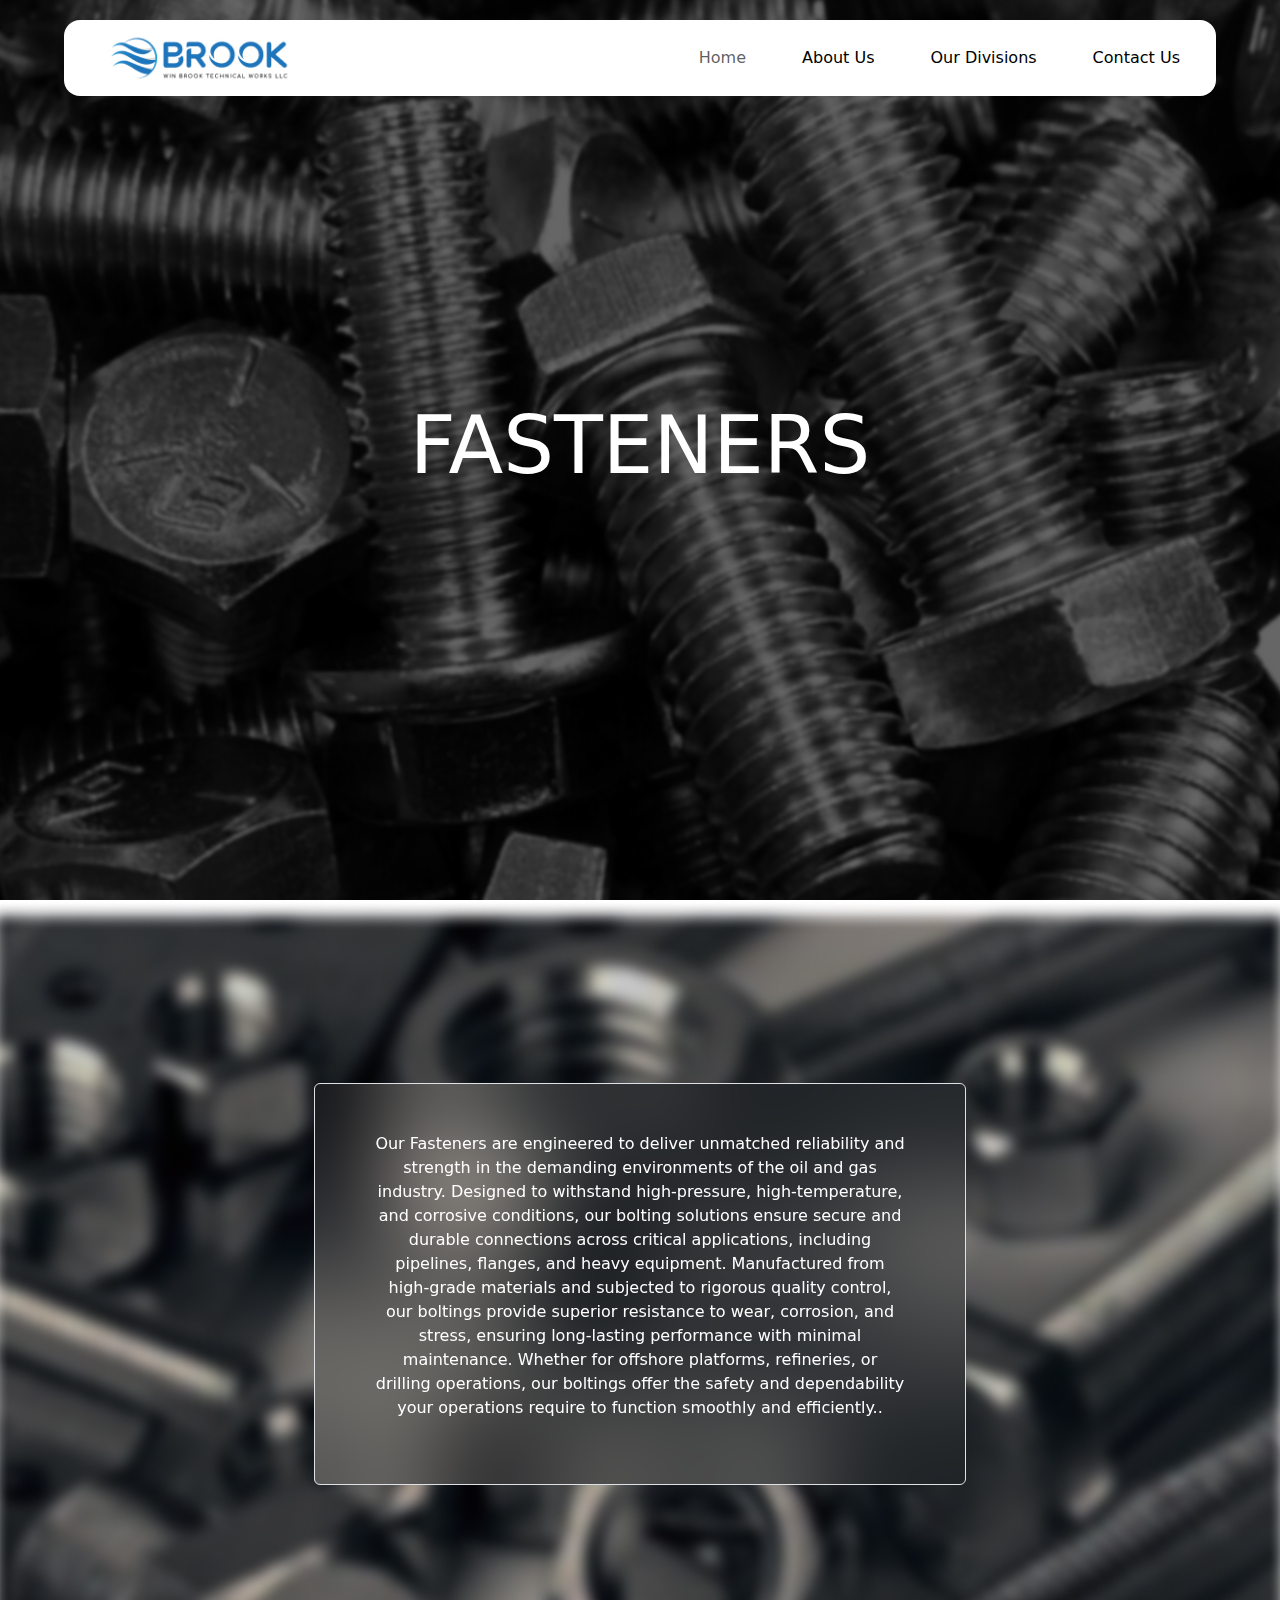
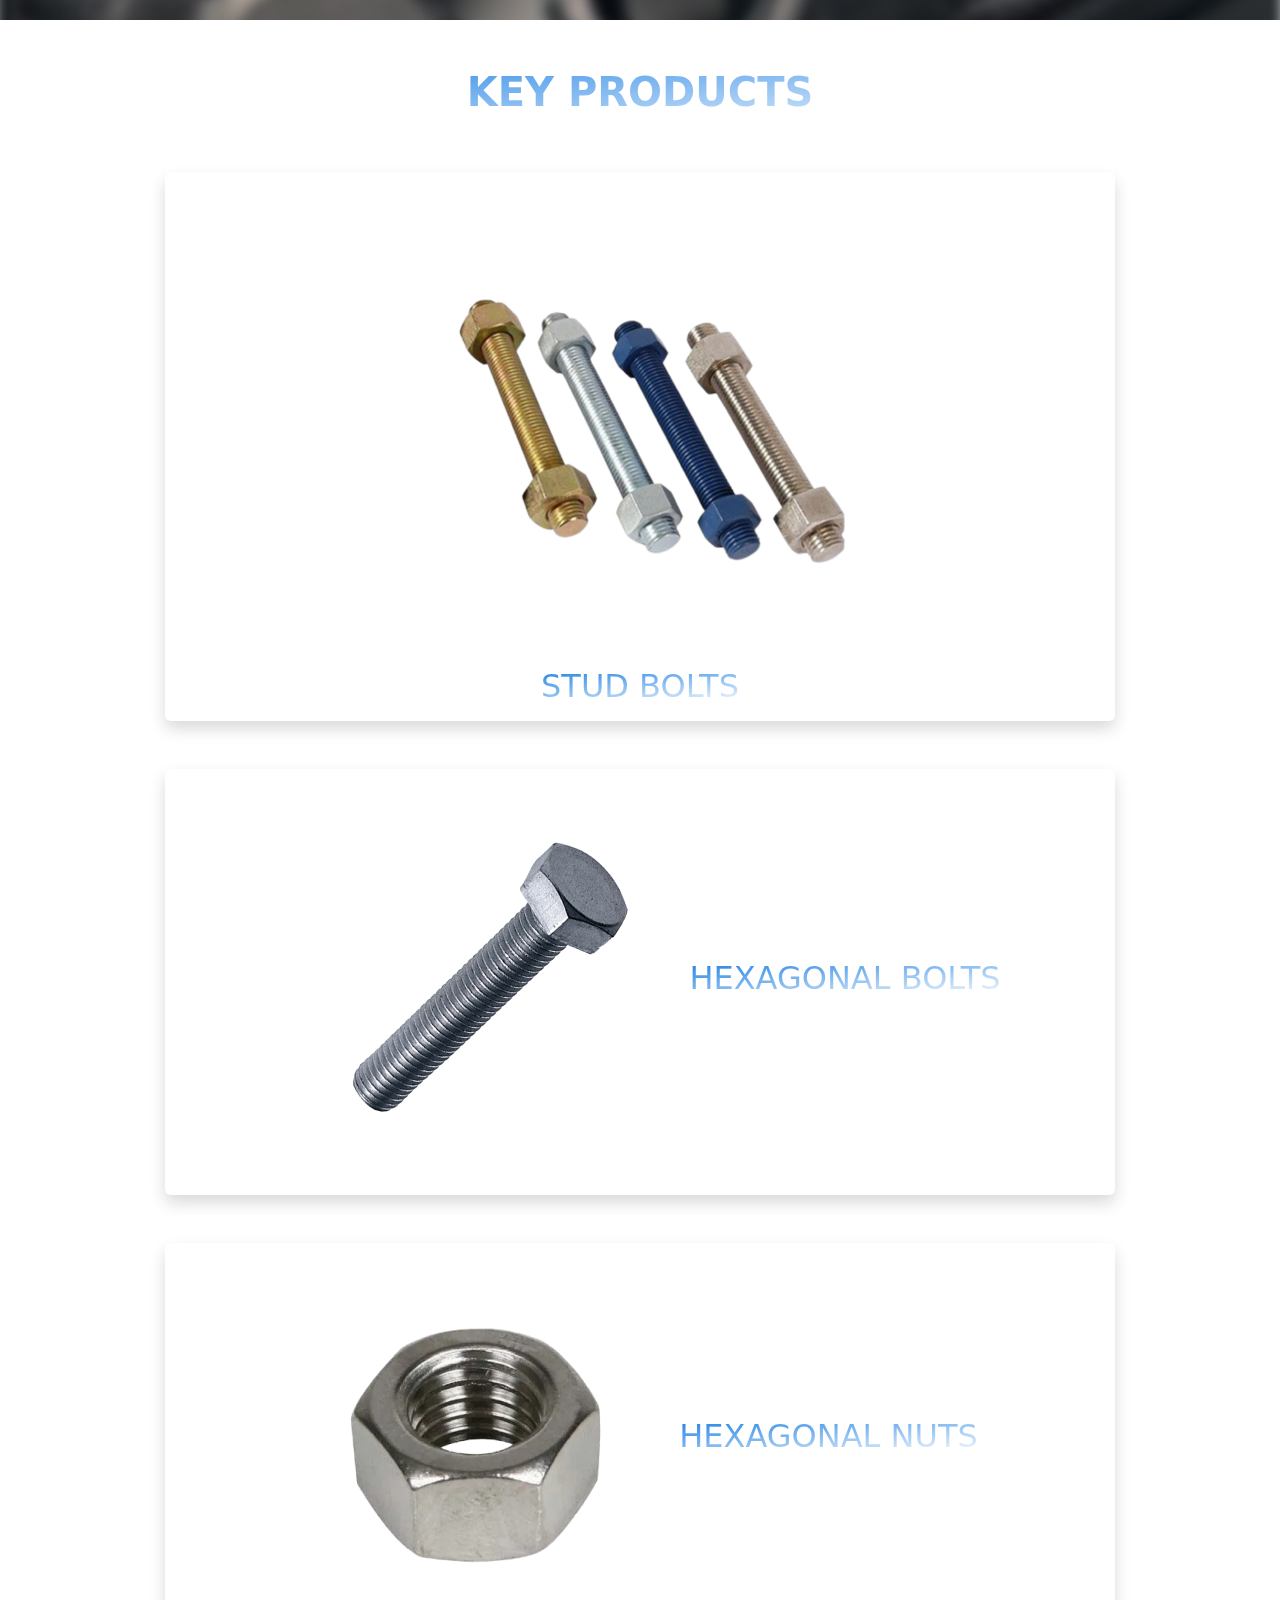
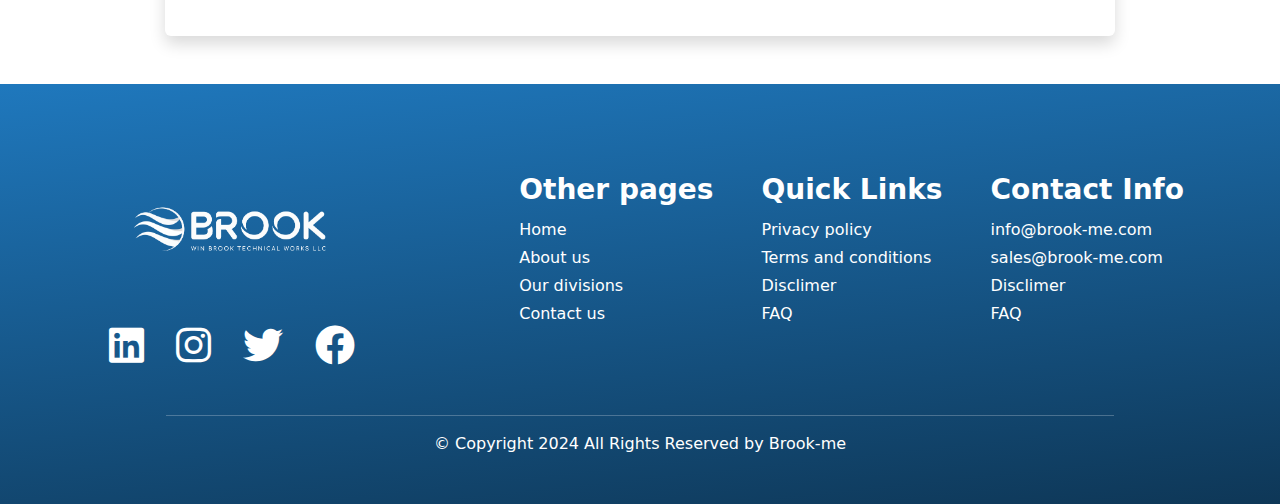
<file: our divisions/sub-pages/fasteners.html>
<!DOCTYPE html>
<html lang="en">
<meta charset="UTF-8">
<meta name="viewport" content="width=device-width, initial-scale=1.0">
<link href="https://cdn.jsdelivr.net/npm/bootstrap@5.3.0-alpha1/dist/css/bootstrap.min.css" rel="stylesheet">
<link href="../../assets/style.css" rel="stylesheet">


<!-- FontAwesome CDN -->
<link href="https://cdnjs.cloudflare.com/ajax/libs/font-awesome/6.0.0/css/all.min.css" rel="stylesheet">
<link rel="preconnect" href="https://fonts.googleapis.com">
<link rel="preconnect" href="https://fonts.gstatic.com" crossorigin>
<link href="https://fonts.googleapis.com/css2?family=Montserrat:ital,wght@0,100..900;1,100..900&display=swap"
    rel="stylesheet">
    <link rel="icon" type="image/png" href="assets/home-page/cut logo.png" sizes="32x32">


<title>FASTENERS</title>
<style>
    body {
        overflow-x: hidden;
    }

    .text-gradient {
        background-image: linear-gradient(174deg, rgba(22, 124, 227, 1) 0%, rgba(255, 255, 255, 1) 100%);
        -webkit-background-clip: text;
        color: transparent;
    }

    .gradient {
        background: linear-gradient(93deg, rgba(255, 255, 255, 1) 0%, rgba(207, 234, 255, 1) 100%);

    }

    .over {
        overflow-x: hidden;
    }

    .active {
        background: linear-gradient(174deg, rgba(31, 120, 189, 1) 0%, rgba(14, 55, 87, 1) 100%);
    }s

    .active-text {
        background: linear-gradient(93deg, rgba(31, 120, 189, 1) 0%, rgba(0, 0, 0, 1) 100%);
        -webkit-background-clip: text;
        color: transparent;

    }
</style>
</head>

<body>
    <!-- header section for larger screen  -->
    <header class="w-100 d-none d-sm-block position-relative over" style="height: 100vh; overflow-y: hidden;">
        <nav class="navbar navbar-expand-lg navbar-light rounded-4"
        style="position: absolute; top: 20px; left: 50%; transform: translateX(-50%); width: 90%; z-index: 1; background-color: #ffffff;">
        <div class="container-fluid">
            <!-- Logo Section -->
            <a class="navbar-brand d-none d-lg-block" href="#">
                <img src="../assets/logo.jpg" alt="Logo" height="50" width="250" style="object-fit: cover;">
            </a>
            <a class="navbar-brand d-block d-lg-none" href="#">
                <img src="../assets/logo.jpg" alt="Logo" height="50" width="150" style="object-fit: cover;">
            </a>

            <!-- Toggle button for mobile view -->
            <button class="navbar-toggler" type="button" data-bs-toggle="collapse" data-bs-target="#navbarNav"
                aria-controls="navbarNav" aria-expanded="false" aria-label="Toggle navigation">
                <span class="navbar-toggler-icon"></span>
            </button>

            <!-- Navigation Links -->
            <div class="collapse navbar-collapse justify-content-end" id="navbarNav">
                <ul class="navbar-nav">
                    <li class="nav-item">
                        <a class="nav-link  rounded-3 px-3 mx-3" href="../../index.html"
                            onmouseover="this.style.background = 'linear-gradient(90deg, #1F78BD 0%, #000000 100%)'; this.style.color = 'white'; this.style.borderRadius = '0.3rem';"
                            onmouseout="this.style.background = 'transparent'; this.style.color = 'black'; this.style.borderRadius = '0';">Home</a>
                    </li>
                    <li class="nav-item">
                        <a class="nav-link mx-3" href="../../about-us.html"
                            onmouseover="this.style.background = 'linear-gradient(90deg, #1F78BD 0%, #000000 100%)'; this.style.color = 'white'; this.style.borderRadius = '0.3rem';"
                            onmouseout="this.style.background = 'transparent'; this.style.color = 'black'; this.style.borderRadius = '0';"
                            style="background-color: transparent; color: black;">About Us</a>
                    </li>

                    <!-- Dropdown for Our Divisions -->
                    <li class="nav-item dropdown">
                        <a class="nav-link dropdown-toggle rounded-3 px-3 mx-3 d-none d-lg-flex example-class"
                            href="" id="navbarDropdown" role="button" data-bs-toggle="dropdown"
                            aria-expanded="false" style=" color: rgb(0, 0, 0);">
                            Our Divisions
                        </a>
                        <a class="nav-link dropdown-toggle rounded-3 px-3 mx-3  d-block d-lg-none ps-4 example-class"
                            href="#" id="navbarDropdown" role="button" data-bs-toggle="dropdown"
                            aria-expanded="false" style=" color: rgb(0, 0, 0);">
                            Our Divisions
                        </a>
                        <ul class="dropdown-menu" aria-labelledby="navbarDropdown">
                            <li><a class="dropdown-item" href="../fcs.html"
                                    onmouseover="this.style.background = 'linear-gradient(90deg, #1F78BD 0%, #000000 100%)'; this.style.color = 'white'; this.style.borderRadius = '0.3rem';"
                                    onmouseout="this.style.background = 'transparent'; this.style.color = 'black'; this.style.borderRadius = '0';">Flow
                                    Control Systems</a></li>
                            <li><a class="dropdown-item" href="../electrical.html"
                                    onmouseover="this.style.background = 'linear-gradient(90deg, #1F78BD 0%, #000000 100%)'; this.style.color = 'white'; this.style.borderRadius = '0.3rem';"
                                    onmouseout="this.style.background = 'transparent'; this.style.color = 'black'; this.style.borderRadius = '0';">Electrical
                                    Solutions</a></li>
                        </ul>
                    </li>

                    <li class="nav-item">
                        <a class="nav-link mx-3" href="../../contact-us.html"
                            onmouseover="this.style.background = 'linear-gradient(90deg, #1F78BD 0%, #000000 100%)'; this.style.color = 'white'; this.style.borderRadius = '0.3rem';"
                            onmouseout="this.style.background = 'transparent'; this.style.color = 'black'; this.style.borderRadius = '0';"
                            style="background-color: transparent; color: black;">Contact Us</a>
                    </li>
                </ul>
            </div>
        </div>
    </nav>
        <div
            style="display: flex;justify-content: center; align-items: center; height: 100%; z-index: 1;color: white;text-align: center;">
            <h1 class="text-white " style="z-index: 99; font-size: 5rem;">FASTENERS</h1>
        </div>
        <img class=" img-fluid w-100 z-0"
            style=" filter: brightness(40%); position: absolute; top: 0; object-fit: cover; height: 100%; "
            src="../assets/FASTENERS main bg.jpg" alt="">

    </header>

    <!-- header section for smaller screen  -->

    <header class="w-100 d-block d-sm-none position-relative over" style="height: 50vh;">
        <nav class="navbar navbar-expand-lg navbar-light rounded-4"
        style="position: absolute; top: 20px; left: 50%; transform: translateX(-50%); width: 90%; z-index: 1; background-color: #ffffff;">
        <div class="container-fluid">
            <!-- Logo Section -->
            <a class="navbar-brand d-none d-lg-block" href="#">
                <img src="../assets/logo.jpg" alt="Logo" height="50" width="250" style="object-fit: cover;">
            </a>
            <a class="navbar-brand d-block d-lg-none" href="#">
                <img src="../assets/logo.jpg" alt="Logo" height="50" width="150" style="object-fit: cover;">
            </a>

            <!-- Toggle button for mobile view -->
            <button class="navbar-toggler" type="button" data-bs-toggle="collapse" data-bs-target="#navbarNav"
                aria-controls="navbarNav" aria-expanded="false" aria-label="Toggle navigation">
                <span class="navbar-toggler-icon"></span>
            </button>

            <!-- Navigation Links -->
            <div class="collapse navbar-collapse justify-content-end" id="navbarNav">
                <ul class="navbar-nav">
                    <li class="nav-item">
                        <a class="nav-link  rounded-3 px-3 mx-3" href="../../index.html"
                            onmouseover="this.style.background = 'linear-gradient(90deg, #1F78BD 0%, #000000 100%)'; this.style.color = 'white'; this.style.borderRadius = '0.3rem';"
                            onmouseout="this.style.background = 'transparent'; this.style.color = 'black'; this.style.borderRadius = '0';">Home</a>
                    </li>
                    <li class="nav-item">
                        <a class="nav-link mx-3" href="../../about-us.html"
                            onmouseover="this.style.background = 'linear-gradient(90deg, #1F78BD 0%, #000000 100%)'; this.style.color = 'white'; this.style.borderRadius = '0.3rem';"
                            onmouseout="this.style.background = 'transparent'; this.style.color = 'black'; this.style.borderRadius = '0';"
                            style="background-color: transparent; color: black;">About Us</a>
                    </li>

                    <!-- Dropdown for Our Divisions -->
                    <li class="nav-item dropdown">
                        <a class="nav-link dropdown-toggle rounded-3 px-3 mx-3 d-none d-lg-flex example-class"
                            href="" id="navbarDropdown" role="button" data-bs-toggle="dropdown"
                            aria-expanded="false" style=" color: rgb(0, 0, 0);">
                            Our Divisions
                        </a>
                        <a class="nav-link dropdown-toggle rounded-3 px-3 mx-3  d-block d-lg-none ps-4 example-class"
                            href="#" id="navbarDropdown" role="button" data-bs-toggle="dropdown"
                            aria-expanded="false" style=" color: rgb(0, 0, 0);">
                            Our Divisions
                        </a>
                        <ul class="dropdown-menu" aria-labelledby="navbarDropdown">
                            <li><a class="dropdown-item" href="../fcs.html"
                                    onmouseover="this.style.background = 'linear-gradient(90deg, #1F78BD 0%, #000000 100%)'; this.style.color = 'white'; this.style.borderRadius = '0.3rem';"
                                    onmouseout="this.style.background = 'transparent'; this.style.color = 'black'; this.style.borderRadius = '0';">Flow
                                    Control Systems</a></li>
                            <li><a class="dropdown-item" href="../electrical.html"
                                    onmouseover="this.style.background = 'linear-gradient(90deg, #1F78BD 0%, #000000 100%)'; this.style.color = 'white'; this.style.borderRadius = '0.3rem';"
                                    onmouseout="this.style.background = 'transparent'; this.style.color = 'black'; this.style.borderRadius = '0';">Electrical
                                    Solutions</a></li>
                        </ul>
                    </li>

                    <li class="nav-item">
                        <a class="nav-link mx-3" href="../../contact-us.html"
                            onmouseover="this.style.background = 'linear-gradient(90deg, #1F78BD 0%, #000000 100%)'; this.style.color = 'white'; this.style.borderRadius = '0.3rem';"
                            onmouseout="this.style.background = 'transparent'; this.style.color = 'black'; this.style.borderRadius = '0';"
                            style="background-color: transparent; color: black;">Contact Us</a>
                    </li>
                </ul>
            </div>
        </div>
    </nav>
        <div
            style="position: absolute; top: 50%;left: 50%;transform: translate(-50%, -50%);z-index: 1;color: white;text-align: center;">
            <br class="text-white " style="z-index: 99; font-size: 1.5rem;"> FLANGES</h1>
        </div>
        <img class="img-fluid w-100 z-0"
            style="height: 50vh; filter: brightness(40%); position: absolute; top: 0; object-fit: cover;height: 100%;"
            src="../assets/FASTENERS main bg.jpg" alt="">
    </header>


    <!-- second section for larger screen  -->

    <div class="w-100 bg-black d-none d-sm-block over"
        style="height: 80vh;width: 100%; background-image:url(../assets/FASTENERS\ second\ bg.jpg); background-size: cover; background-repeat: no-repeat;">
        <div class="row " style="display: flex; justify-content: center;  align-items: center; height: 100%;">
            <div class="col-6 border rounded mt-5 mx-auto" style="background: transparent;backdrop-filter: blur(50px);">
                <p class="text-white text-center p-5">Our Fasteners are engineered to deliver unmatched reliability and
                    strength in the demanding environments of the oil and gas industry. Designed to withstand
                    high-pressure, high-temperature, and corrosive conditions, our bolting solutions ensure secure and
                    durable connections across critical applications, including pipelines, flanges, and heavy equipment.
                    Manufactured from high-grade materials and subjected to rigorous quality control, our boltings
                    provide superior resistance to wear, corrosion, and stress, ensuring long-lasting performance with
                    minimal maintenance. Whether for offshore platforms, refineries, or drilling operations, our
                    boltings offer the safety and dependability your operations require to function smoothly and
                    efficiently..</p>
            </div>
        </div>
    </div>

    <!-- second section for smaller screen  -->

    <div class="w-100 bg-black d-block d-sm-none over"
        style="height: 80vh; background-image:url(../assets/FASTENERS\ second\ bg.jpg); background-repeat: no-repeat; object-fit: cover;">
        <div class="row " style="display: flex; justify-content: center;  align-items: center; height: 100%;">
            <div class="col-10 border rounded mt-5 mx-auto"
                style="background: transparent; backdrop-filter: blur(50px);">
                <p class="text-white  p-3">Our Fasteners are engineered to deliver unmatched reliability and strength in
                    the demanding environments of the oil and gas industry. Designed to withstand high-pressure,
                    high-temperature, and corrosive conditions, our bolting solutions ensure secure and durable
                    connections across critical applications, including pipelines, flanges, and heavy equipment.
                    Manufactured from high-grade materials and subjected to rigorous quality control, our boltings
                    provide superior resistance to wear, corrosion, and stress, ensuring long-lasting performance with
                    minimal maintenance. Whether for offshore platforms, refineries, or drilling operations, our
                    boltings offer the safety and dependability your operations require to function smoothly and
                    efficiently.</p>
            </div>
        </div>
    </div>

    <div class="container my-5 ">
        <h1 class="fs-1 fw-bold text-uppercase text-center mt-5 text-gradient">
            KEY PRODUCTS
        </h1>

        <div class="row justify-content-center">

            <div
                class="col-10 d-flex flex-smlg-row flex-column p-2 justify-content-center align-items-center shadow rounded mt-5">
                <img src="../assets/stud blots.png" class="img-fluid" alt="">
                <div class="">
                    <h2 class="text-gradient">STUD
                        BOLTS</h2>
                </div>
            </div>

            <div
                class="col-10 d-flex flex-lg-row flex-column p-2 justify-content-center align-items-center shadow rounded mt-5">
                <img src="../assets/hexagonal bolts.png" class="img-fluid" alt="">
                <div class="">
                    <h2 class="text-gradient">HEXAGONAL
                        BOLTS</h2>
                </div>
            </div>

            <div
                class="col-10 d-flex flex-lg-row flex-column p-2 justify-content-center align-items-center shadow rounded mt-5">
                <img src="../assets/hexagonal nuts.png" class="img-fluid" alt="">
                <div class="">
                    <h2 class="text-gradient">HEXAGONAL NUTS</h2>
                </div>
            </div>


        </div>
    </div>

        <!-- Footer -->
        <footer class="bg-dark text-white text-center y-5 p-5 d-none d-xl-block "
        style=" z-index: -1; background: linear-gradient(174deg, rgba(31,120,189,1) 0%, rgba(14,55,87,1) 100%); ">
        <!-- <div class="container-xxl"> -->
     
            <div class="d-flex flex-row justify-content-between px-5 mb-5" >
                <div class="d-flex flex-column align-items-center justify-content-between w-25">
                    <img src="../assets/logo new-01.png" class="img-fluid" alt="">
                    <div class="d-flex ">
                        <a href="#" class="text-white mx-3"><i class="fab fa-linkedin fs-1"></i></a>
                        <a href="#" class="text-white mx-3"><i class="fab fa-instagram fs-1"></i></a>
                        <a href="#" class="text-white mx-3"><i class="fab fa-twitter fs-1"></i></a>
                        <a href="#" class="text-white mx-3"><i class="fab fa-facebook fs-1"></i></a>
                    </div>
                </div>
                <div class="d-flex justify-content-around gap-5 align-items-center">
                    <div class="d-flex flex-column gap-1 align-items-start">
                        <h3 class="mb-2 fw-bold">Other pages</h3>
                        <a class="text-decoration-none text-white " href="">Home</a>
                        <a class="text-decoration-none text-white " href="">About us</a>
                        <a class="text-decoration-none text-white " href="">Our divisions</a>
                        <a class="text-decoration-none text-white " href="">Contact us</a>
                    </div>
                    <div class="d-flex flex-column gap-1 align-items-start">
                        <h3 class="mb-2 fw-bold">Quick Links</h3>
                        <a class="text-decoration-none text-white " href="">Privacy policy</a>
                        <a class="text-decoration-none text-white " href="">Terms and conditions</a>
                        <a class="text-decoration-none text-white " href="">Disclimer</a>
                        <a class="text-decoration-none text-white " href="">FAQ</a>
                    </div>
                    <div class="d-flex flex-column gap-1 align-items-start">
                        <h3 class="mb-2 fw-bold">Contact Info</h3>
                        <a class="text-decoration-none text-white " href="">info@brook-me.com</a>
                        <a class="text-decoration-none text-white " href="">sales@brook-me.com</a>
                        <a class="text-decoration-none text-white " href="">Disclimer</a>
                        <a class="text-decoration-none text-white " href="">FAQ</a>
                    </div>
                </div>
            </div>
        <!-- </div> -->
        <hr class="border-light mx-auto" style="width: 80%;">
        <p class="mb-0">© Copyright 2024 All Rights Reserved by Brook-me</p>
     </footer>
     
     <!-- for tab and other  -->
     <footer class="bg-dark text-white text-center y-5 py-5 px-3 d-none d-md-block d-xl-none"
        style=" z-index: -1; background: linear-gradient(174deg, rgba(31,120,189,1) 0%, rgba(14,55,87,1) 100%);">
        <div class="d-flex flex-row justify-content-between px-2 mb-5">
            <div class="d-flex flex-column align-items-center justify-content-between w-25">
                <img src="../assets/logo new-01.png" class="img-fluid" alt="">
                <div class="d-flex ">
                    <a href="#" class="text-white mx-2"><i class="fab fa-linkedin fs-1"></i></a>
                    <a href="#" class="text-white mx-2"><i class="fab fa-instagram fs-1"></i></a>
                    <a href="#" class="text-white mx-2"><i class="fab fa-twitter fs-1"></i></a>
                    <a href="#" class="text-white mx-2"><i class="fab fa-facebook fs-1"></i></a>
                </div>
            </div>
            <div class="d-flex justify-content-around gap-2 align-items-center ">
                <div class="d-flex flex-column gap-1 align-items-start">
                    <h3 class="mb-2 fw-bold fs-3 text-start">Other pages</h3>
                    <a class="text-decoration-none text-white  text-start" href="">Home</a>
                    <a class="text-decoration-none text-white  text-start" href="">About us</a>
                    <a class="text-decoration-none text-white  text-start" href="">Our divisions</a>
                    <a class="text-decoration-none text-white  text-start" href="">Contact us</a>
                </div>
                <div class="d-flex flex-column gap-1 align-items-start">
                    <h3 class="mb-2 fw-bold fs-3 text-start">Quick Links</h3>
                    <a class="text-decoration-none text-white  text-start" href="">Privacy policy</a>
                    <a class="text-decoration-none text-white  text-start" href="">Terms and conditions</a>
                    <a class="text-decoration-none text-white  text-start" href="">Disclimer</a>
                    <a class="text-decoration-none text-white  text-start" href="">FAQ</a>
                </div>
                <div class="d-flex flex-column gap-1 align-items-start">
                    <h3 class="mb-2 fw-bold fs-3 text-start">Contact Info</h3>
                    <a class="text-decoration-none text-white  text-start" href="">info@brook-me.com</a>
                    <a class="text-decoration-none text-white  text-start" href="">sales@brook-me.com</a>
                    <a class="text-decoration-none text-white text-start" href="">Disclimer</a>
                    <a class="text-decoration-none text-white text-start" href="">FAQ</a>
                </div>
            </div>
        </div>
        <hr class="border-light mx-auto" style="width: 80%;">
        <p class="mb-0">© Copyright 2024 All Rights Reserved by Brook-me</p>
     </footer>
     
     <!-- for mobile and other  -->
     <footer class="bg-dark text-white text-center y-5 p-5 d-block d-md-none "
        style=" z-index: -1; background: linear-gradient(174deg, rgba(31,120,189,1) 0%, rgba(14,55,87,1) 100%);">
        <div class="d-flex flex-row justify-content-between px-2 mb-5 w-25">
            <div class="d-flex flex-column align-items-between justify-content-between gap-5">
                <img src="../assets/logo new-01.png" class="img-fluid" alt="">
                <div class="d-flex ">
                    <a href="#" class="text-white mx-3"><i class="fab fa-linkedin fs-1"></i></a>
                    <a href="#" class="text-white mx-3"><i class="fab fa-instagram fs-1"></i></a>
                    <a href="#" class="text-white mx-3"><i class="fab fa-twitter fs-1"></i></a>
                    <a href="#" class="text-white mx-3"><i class="fab fa-facebook fs-1"></i></a>
                </div>
                <div class="d-flex flex-column gap-1 align-items-start">
                    <h3 class="mb-2 fw-bold fs-3 text-start">Contact Info</h3>
                    <a class="text-decoration-none text-white  text-start" href="">info@brook-me.com</a>
                    <a class="text-decoration-none text-white  text-start" href="">sales@brook-me.com</a>
                    <a class="text-decoration-none text-white text-start" href="">Disclimer</a>
                    <a class="text-decoration-none text-white text-start" href="">FAQ</a>
                </div>
            </div>
        </div>
        <hr class="border-light mx-auto" style="width: 80%;">
        <p class="mb-0">© Copyright 2024 All Rights Reserved by Brook-me</p>
     </footer>



    <!-- Bootstrap JS -->

    <!-- Include the latest Bootstrap bundle (no need for jQuery) -->
    <script src="https://cdn.jsdelivr.net/npm/bootstrap@5.3.0-alpha1/dist/js/bootstrap.bundle.min.js"></script>
    <script src="https://cdnjs.cloudflare.com/ajax/libs/popper.js/2.11.6/umd/popper.min.js"></script>
</body>

</html>
</file>
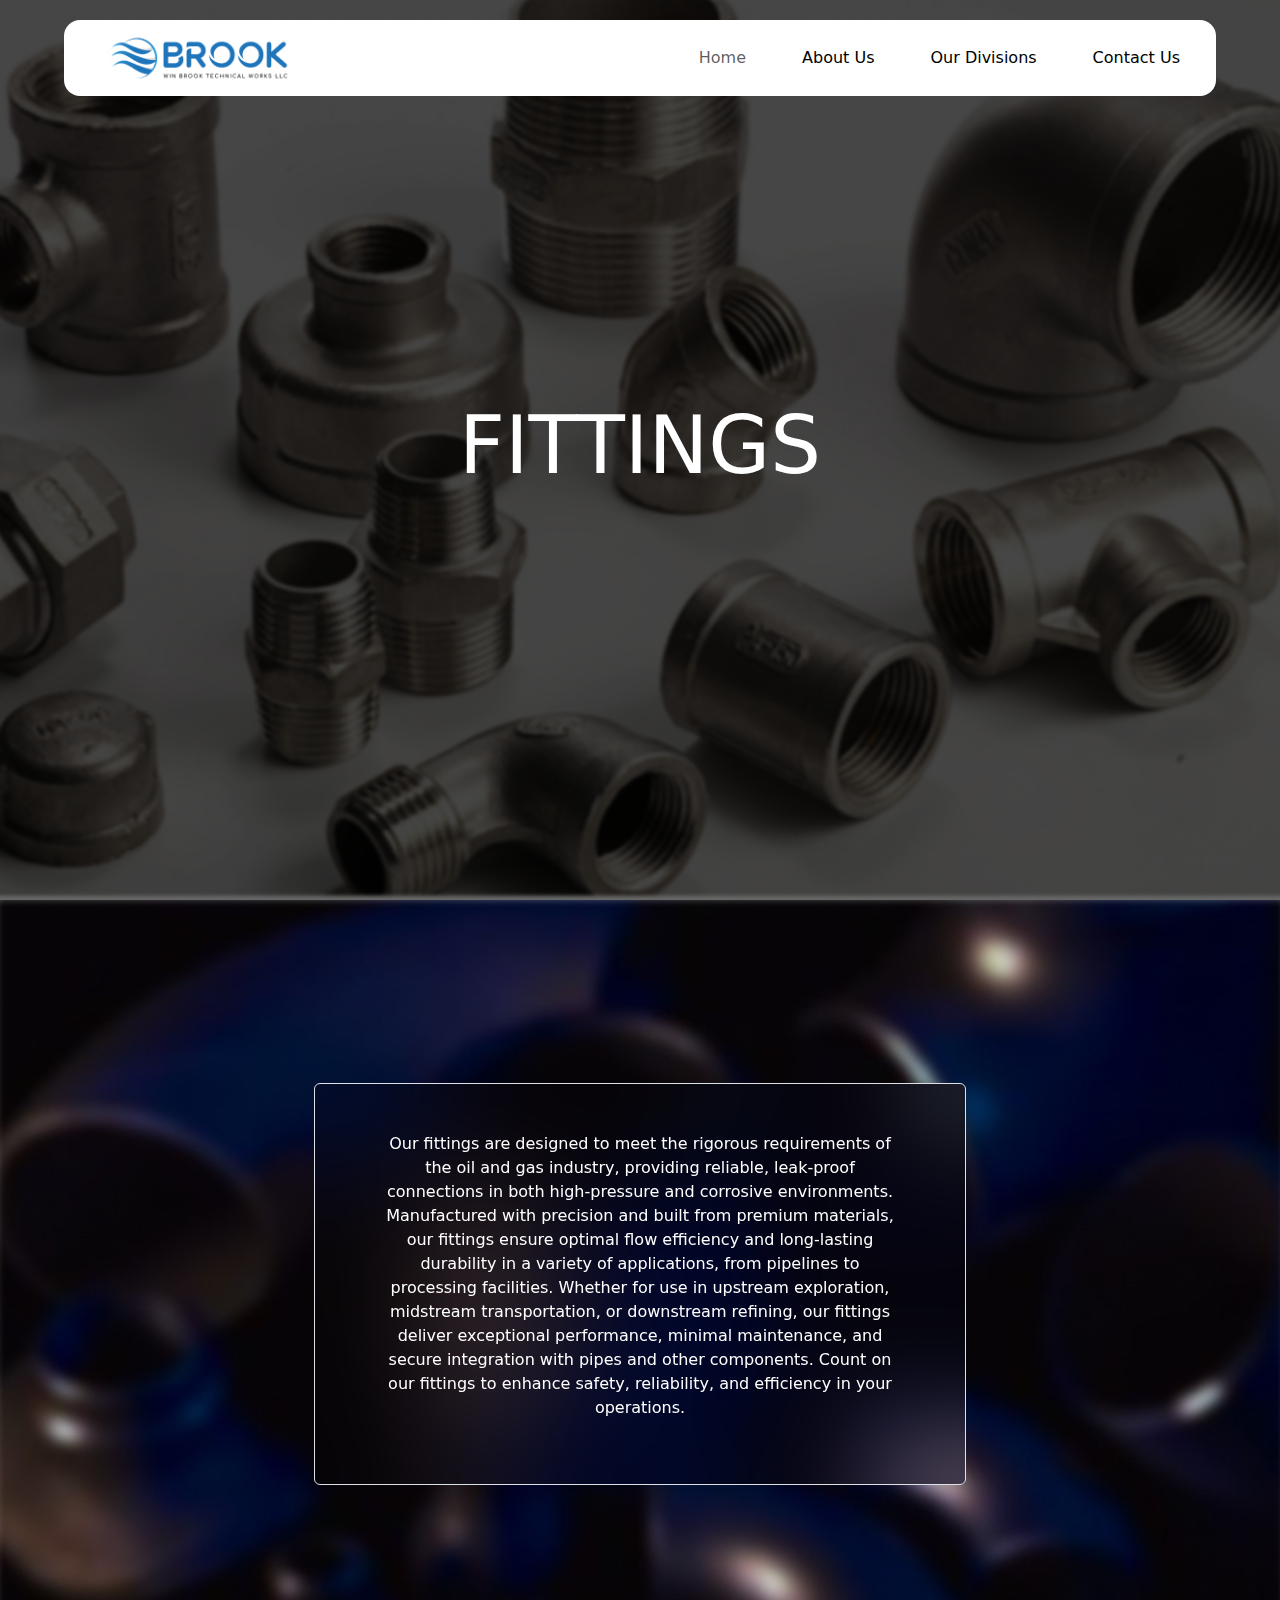
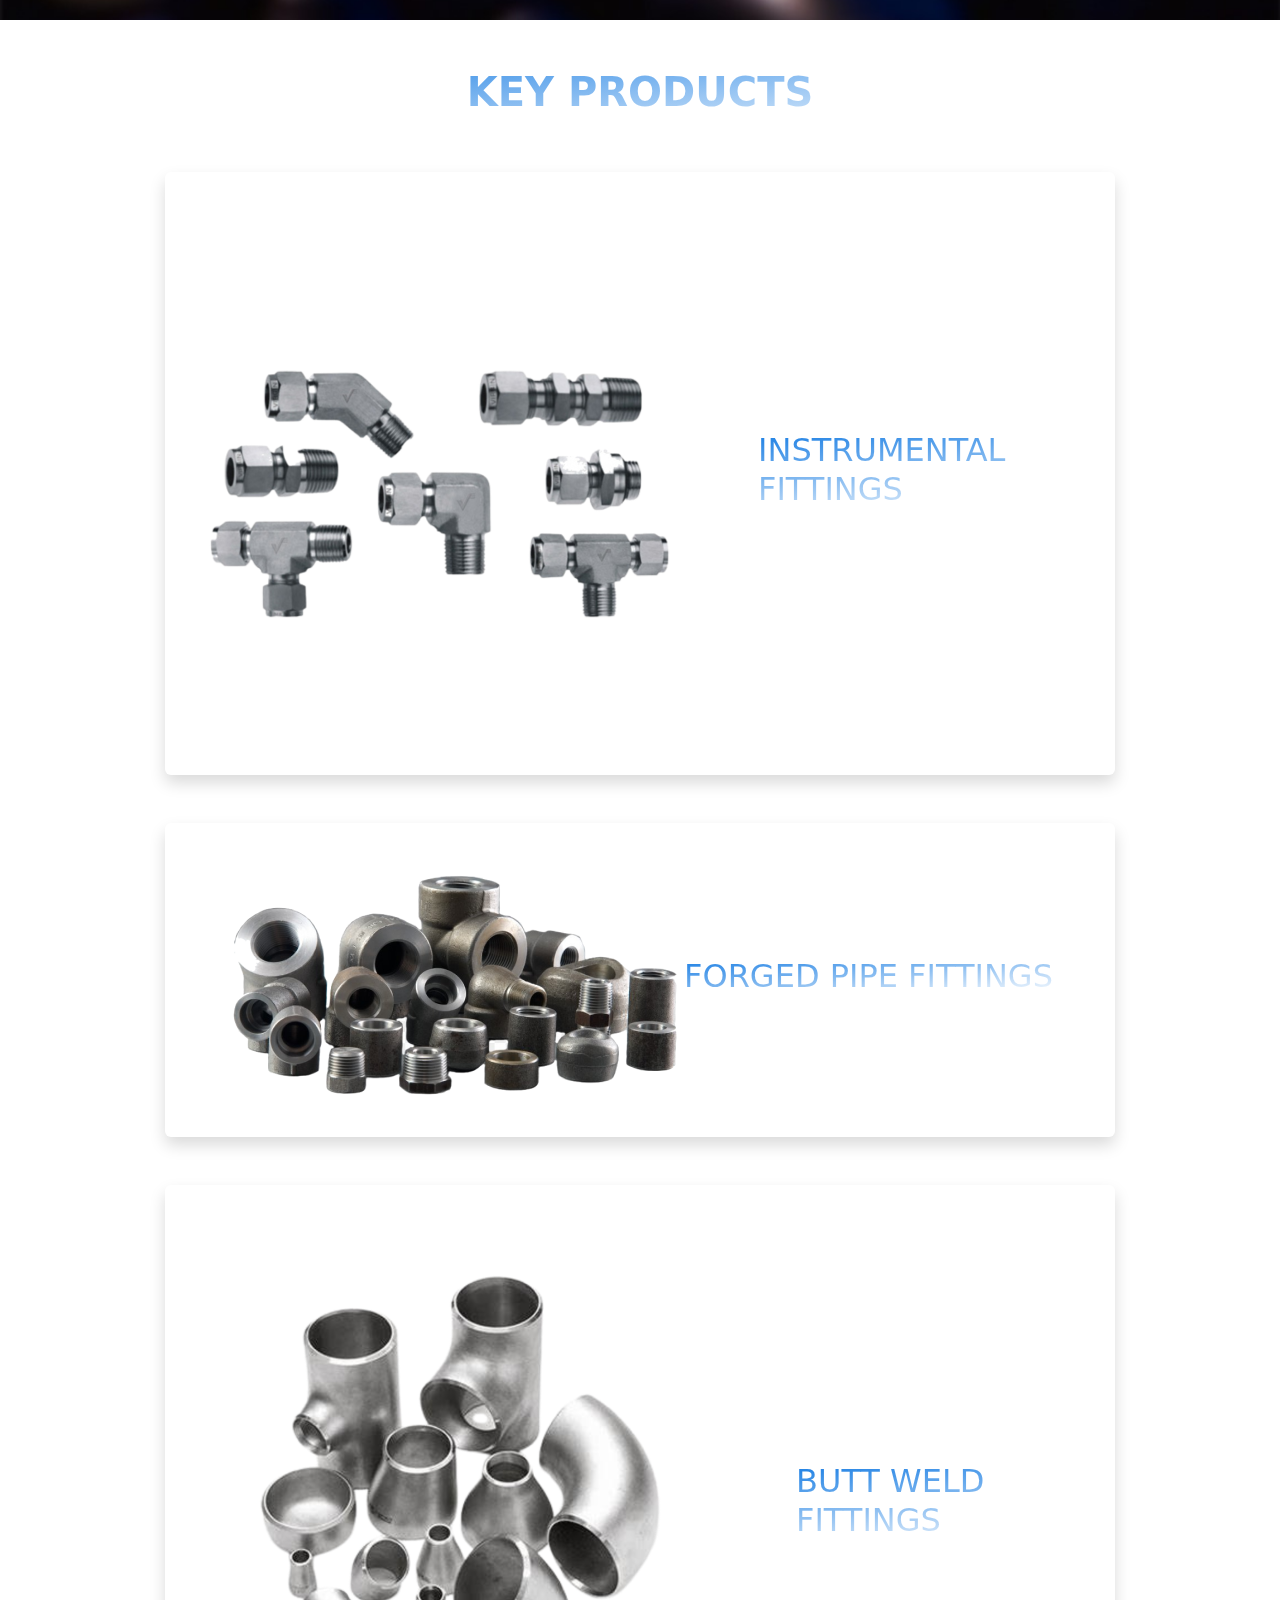
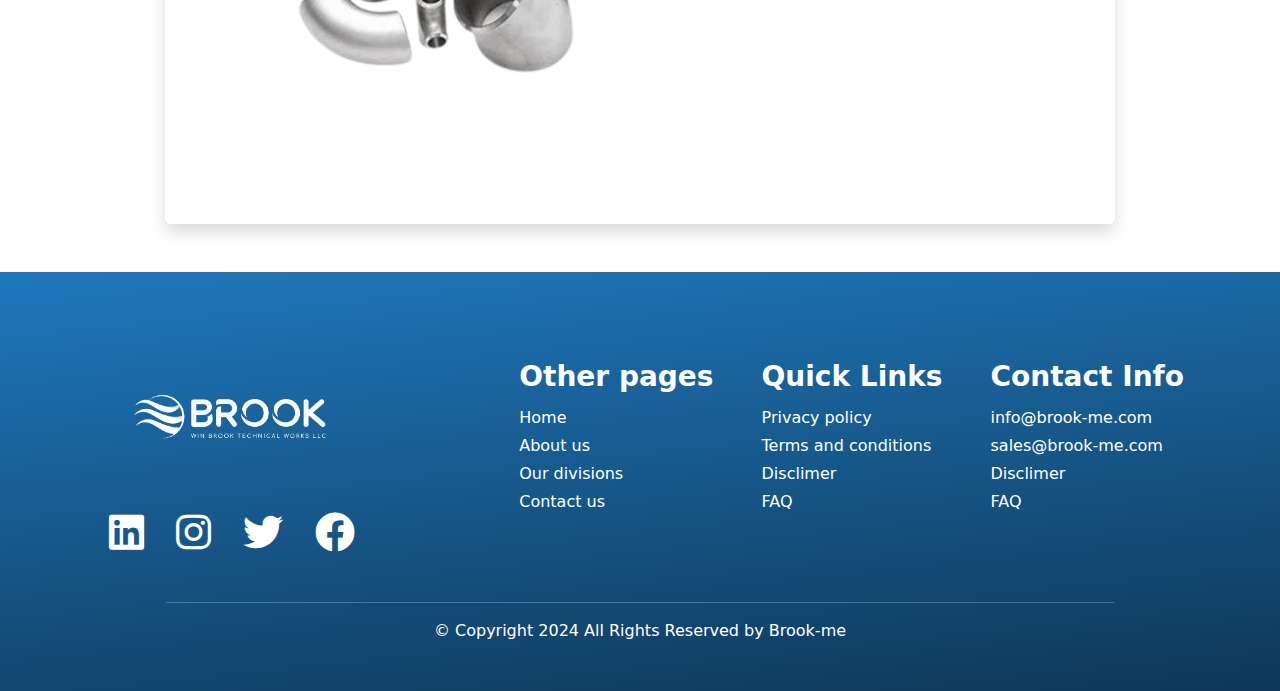
<file: our divisions/sub-pages/fitting.html>
<!DOCTYPE html>
<html lang="en">
<meta charset="UTF-8">
<meta name="viewport" content="width=device-width, initial-scale=1.0">
<link href="https://cdn.jsdelivr.net/npm/bootstrap@5.3.0-alpha1/dist/css/bootstrap.min.css" rel="stylesheet">
    <link href="../../assets/style.css" rel="stylesheet">


    <!-- FontAwesome CDN -->
    <link href="https://cdnjs.cloudflare.com/ajax/libs/font-awesome/6.0.0/css/all.min.css" rel="stylesheet">
    <link rel="preconnect" href="https://fonts.googleapis.com">
    <link rel="preconnect" href="https://fonts.gstatic.com" crossorigin>
    <link href="https://fonts.googleapis.com/css2?family=Montserrat:ital,wght@0,100..900;1,100..900&display=swap"
        rel="stylesheet">
        <link rel="icon" type="image/png" href="assets/home-page/cut logo.png" sizes="32x32">

<title>FITTINGS</title>
<style>
    body {
        overflow-x: hidden;
    }

    .text-gradient {
        background-image: linear-gradient(174deg, rgba(22, 124, 227, 1) 0%, rgba(255, 255, 255, 1) 100%);
        -webkit-background-clip: text;
        color: transparent;
    }

    .gradient {
        background: linear-gradient(93deg, rgba(255, 255, 255, 1) 0%, rgba(207, 234, 255, 1) 100%);

    }

    .over {
        overflow-x: hidden;
    }

    .active {
        background: linear-gradient(174deg, rgba(31, 120, 189, 1) 0%, rgba(14, 55, 87, 1) 100%);
    }

    .active-text {
        background: linear-gradient(93deg, rgba(31, 120, 189, 1) 0%, rgba(0, 0, 0, 1) 100%);
        -webkit-background-clip: text;
        color: transparent;

    }
</style>
</head>

<body>
    <!-- header section for larger screen  -->
    <header class="w-100 d-none d-sm-block position-relative over" style="height: 100vh; overflow-y: hidden;">
        <nav class="navbar navbar-expand-lg navbar-light rounded-4"
            style="position: absolute; top: 20px; left: 50%; transform: translateX(-50%); width: 90%; z-index: 1; background-color: #ffffff;">
            <div class="container-fluid">
                <!-- Logo Section -->
                <a class="navbar-brand d-none d-lg-block" href="#">
                    <img src="../assets/logo.jpg" alt="Logo" height="50" width="250" style="object-fit: cover;">
                </a>
                <a class="navbar-brand d-block d-lg-none" href="#">
                    <img src="../assets/logo.jpg" alt="Logo" height="50" width="150" style="object-fit: cover;">
                </a>

                <!-- Toggle button for mobile view -->
                <button class="navbar-toggler" type="button" data-bs-toggle="collapse" data-bs-target="#navbarNav"
                    aria-controls="navbarNav" aria-expanded="false" aria-label="Toggle navigation">
                    <span class="navbar-toggler-icon"></span>
                </button>

                <!-- Navigation Links -->
                <div class="collapse navbar-collapse justify-content-end" id="navbarNav">
                    <ul class="navbar-nav">
                        <li class="nav-item">
                            <a class="nav-link  rounded-3 px-3 mx-3" href="../../index.html"
                                onmouseover="this.style.background = 'linear-gradient(90deg, #1F78BD 0%, #000000 100%)'; this.style.color = 'white'; this.style.borderRadius = '0.3rem';"
                                onmouseout="this.style.background = 'transparent'; this.style.color = 'black'; this.style.borderRadius = '0';">Home</a>
                        </li>
                        <li class="nav-item">
                            <a class="nav-link mx-3" href="../../about-us.html"
                                onmouseover="this.style.background = 'linear-gradient(90deg, #1F78BD 0%, #000000 100%)'; this.style.color = 'white'; this.style.borderRadius = '0.3rem';"
                                onmouseout="this.style.background = 'transparent'; this.style.color = 'black'; this.style.borderRadius = '0';"
                                style="background-color: transparent; color: black;">About Us</a>
                        </li>

                        <!-- Dropdown for Our Divisions -->
                        <li class="nav-item dropdown">
                            <a class="nav-link dropdown-toggle rounded-3 px-3 mx-3 d-none d-lg-flex example-class"
                                href="" id="navbarDropdown" role="button" data-bs-toggle="dropdown"
                                aria-expanded="false" style=" color: rgb(0, 0, 0);">
                                Our Divisions
                            </a>
                            <a class="nav-link dropdown-toggle rounded-3 px-3 mx-3  d-block d-lg-none ps-4 example-class"
                                href="#" id="navbarDropdown" role="button" data-bs-toggle="dropdown"
                                aria-expanded="false" style=" color: rgb(0, 0, 0);">
                                Our Divisions
                            </a>
                            <ul class="dropdown-menu" aria-labelledby="navbarDropdown">
                                <li><a class="dropdown-item" href="../fcs.html"
                                        onmouseover="this.style.background = 'linear-gradient(90deg, #1F78BD 0%, #000000 100%)'; this.style.color = 'white'; this.style.borderRadius = '0.3rem';"
                                        onmouseout="this.style.background = 'transparent'; this.style.color = 'black'; this.style.borderRadius = '0';">Flow
                                        Control Systems</a></li>
                                <li><a class="dropdown-item" href="../electrical.html"
                                        onmouseover="this.style.background = 'linear-gradient(90deg, #1F78BD 0%, #000000 100%)'; this.style.color = 'white'; this.style.borderRadius = '0.3rem';"
                                        onmouseout="this.style.background = 'transparent'; this.style.color = 'black'; this.style.borderRadius = '0';">Electrical
                                        Solutions</a></li>
                            </ul>
                        </li>

                        <li class="nav-item">
                            <a class="nav-link mx-3" href="../../contact-us.html"
                                onmouseover="this.style.background = 'linear-gradient(90deg, #1F78BD 0%, #000000 100%)'; this.style.color = 'white'; this.style.borderRadius = '0.3rem';"
                                onmouseout="this.style.background = 'transparent'; this.style.color = 'black'; this.style.borderRadius = '0';"
                                style="background-color: transparent; color: black;">Contact Us</a>
                        </li>
                    </ul>
                </div>
            </div>
        </nav>
        <div
            style="display: flex;justify-content: center; align-items: center; height: 100%; z-index: 1;color: white;text-align: center;">
            <h1 class="text-white " style="z-index: 99; font-size: 5rem;">FITTINGS</h1>
        </div>
        <img class=" img-fluid w-100 z-0"
            style=" filter: brightness(40%); position: absolute; top: 0; object-fit: cover; height: 100%;"
            src="../assets/fittings bg main.jpg" alt="">

    </header>

    <!-- header section for smaller screen  -->

    <header class="w-100 d-block d-sm-none position-relative over" style="height: 50vh;">
        <nav class="navbar navbar-expand-lg navbar-light rounded-4"
            style="position: absolute; top: 20px; left: 50%; transform: translateX(-50%); width: 90%; z-index: 1; background-color: #ffffff;">
            <div class="container-fluid">
                <!-- Logo Section -->
                <a class="navbar-brand d-none d-lg-block" href="#">
                    <img src="../assets/logo.jpg" alt="Logo" height="50" width="250" style="object-fit: cover;">
                </a>
                <a class="navbar-brand d-block d-lg-none" href="#">
                    <img src="../assets/logo.jpg" alt="Logo" height="50" width="150" style="object-fit: cover;">
                </a>

                <!-- Toggle button for mobile view -->
                <button class="navbar-toggler" type="button" data-bs-toggle="collapse" data-bs-target="#navbarNav"
                    aria-controls="navbarNav" aria-expanded="false" aria-label="Toggle navigation">
                    <span class="navbar-toggler-icon"></span>
                </button>

                <!-- Navigation Links -->
                <div class="collapse navbar-collapse justify-content-end" id="navbarNav">
                    <ul class="navbar-nav">
                        <li class="nav-item">
                            <a class="nav-link  rounded-3 px-3 mx-3" href="../../index.html"
                                onmouseover="this.style.background = 'linear-gradient(90deg, #1F78BD 0%, #000000 100%)'; this.style.color = 'white'; this.style.borderRadius = '0.3rem';"
                                onmouseout="this.style.background = 'transparent'; this.style.color = 'black'; this.style.borderRadius = '0';">Home</a>
                        </li>
                        <li class="nav-item">
                            <a class="nav-link mx-3" href="../../about-us.html"
                                onmouseover="this.style.background = 'linear-gradient(90deg, #1F78BD 0%, #000000 100%)'; this.style.color = 'white'; this.style.borderRadius = '0.3rem';"
                                onmouseout="this.style.background = 'transparent'; this.style.color = 'black'; this.style.borderRadius = '0';"
                                style="background-color: transparent; color: black;">About Us</a>
                        </li>

                        <!-- Dropdown for Our Divisions -->
                        <li class="nav-item dropdown">
                            <a class="nav-link dropdown-toggle rounded-3 px-3 mx-3 d-none d-lg-flex example-class"
                                href="" id="navbarDropdown" role="button" data-bs-toggle="dropdown"
                                aria-expanded="false" style=" color: rgb(0, 0, 0);">
                                Our Divisions
                            </a>
                            <a class="nav-link dropdown-toggle rounded-3 px-3 mx-3  d-block d-lg-none ps-4 example-class"
                                href="#" id="navbarDropdown" role="button" data-bs-toggle="dropdown"
                                aria-expanded="false" style=" color: rgb(0, 0, 0);">
                                Our Divisions
                            </a>
                            <ul class="dropdown-menu" aria-labelledby="navbarDropdown">
                                <li><a class="dropdown-item" href="../fcs.html"
                                        onmouseover="this.style.background = 'linear-gradient(90deg, #1F78BD 0%, #000000 100%)'; this.style.color = 'white'; this.style.borderRadius = '0.3rem';"
                                        onmouseout="this.style.background = 'transparent'; this.style.color = 'black'; this.style.borderRadius = '0';">Flow
                                        Control Systems</a></li>
                                <li><a class="dropdown-item" href="../electrical.html"
                                        onmouseover="this.style.background = 'linear-gradient(90deg, #1F78BD 0%, #000000 100%)'; this.style.color = 'white'; this.style.borderRadius = '0.3rem';"
                                        onmouseout="this.style.background = 'transparent'; this.style.color = 'black'; this.style.borderRadius = '0';">Electrical
                                        Solutions</a></li>
                            </ul>
                        </li>

                        <li class="nav-item">
                            <a class="nav-link mx-3" href="../../contact-us.html"
                                onmouseover="this.style.background = 'linear-gradient(90deg, #1F78BD 0%, #000000 100%)'; this.style.color = 'white'; this.style.borderRadius = '0.3rem';"
                                onmouseout="this.style.background = 'transparent'; this.style.color = 'black'; this.style.borderRadius = '0';"
                                style="background-color: transparent; color: black;">Contact Us</a>
                        </li>
                    </ul>
                </div>
            </div>
        </nav>
        <div
            style="position: absolute; top: 50%;left: 50%;transform: translate(-50%, -50%);z-index: 1;color: white;text-align: center;">
            <br class="text-white " style="z-index: 99; font-size: 1.5rem;"> FLANGES</h1>
        </div>
        <img class="img-fluid w-100 z-0"
            style="height: 50vh; filter: brightness(40%); position: absolute; top: 0; object-fit: cover;height: 100%;"
            src="../assets/fittings bg main.jpg" alt="">
    </header>


    <!-- second section for larger screen  -->

    <div class="w-100 bg-black d-none d-sm-block over"
        style="height: 80vh;width: 100%; background-image:url(../assets/fitting\ second\ bg.jpg); background-size: cover; background-repeat: no-repeat;">
        <div class="row " style="display: flex; justify-content: center;  align-items: center; height: 100%;">
            <div class="col-6 border rounded mt-5 mx-auto" style="background: transparent;backdrop-filter: blur(50px);">
                <p class="text-white text-center p-5">Our fittings are designed to meet the rigorous requirements of the
                    oil and gas industry, providing reliable, leak-proof connections in both high-pressure and corrosive
                    environments. Manufactured with precision and built from premium materials, our fittings ensure
                    optimal flow efficiency and long-lasting durability in a variety of applications, from pipelines to
                    processing facilities. Whether for use in upstream exploration, midstream transportation, or
                    downstream refining, our fittings deliver exceptional performance, minimal maintenance, and secure
                    integration with pipes and other components. Count on our fittings to enhance safety, reliability,
                    and efficiency in your operations.</p>
            </div>
        </div>
    </div>

    <!-- second section for smaller screen  -->

    <div class="w-100 bg-black d-block d-sm-none over"
        style="height: 80vh; background-image:url(../assets/fitting\ second\ bg.jpg); background-repeat: no-repeat; object-fit: cover;">
        <div class="row " style="display: flex; justify-content: center;  align-items: center; height: 100%;">
            <div class="col-10 border rounded mt-5 mx-auto"
                style="background: transparent; backdrop-filter: blur(50px);">
                <p class="text-white  p-3">Our fittings are designed to meet the rigorous requirements of the oil and
                    gas industry, providing reliable, leak-proof connections in both high-pressure and corrosive
                    environments. Manufactured with precision and built from premium materials, our fittings ensure
                    optimal flow efficiency and long-lasting durability in a variety of applications, from pipelines to
                    processing facilities. Whether for use in upstream exploration, midstream transportation, or
                    downstream refining, our fittings deliver exceptional performance, minimal maintenance, and secure
                    integration with pipes and other components. Count on our fittings to enhance safety, reliability,
                    and efficiency in your operations.</p>
            </div>
        </div>
    </div>

    <div class="container my-5 ">
        <h1 class="fs-1 fw-bold text-uppercase text-center mt-5 text-gradient">
            KEY PRODUCTS
        </h1>

        <div class="row justify-content-center">

            <div
                class="col-10 d-flex flex-lg-row flex-column p-2 justify-content-center align-items-center shadow rounded mt-5">
                <img src="../assets/instrumental fittings.png" class="img-fluid" alt="">
                <div class="">
                    <h2 class="text-gradient">INSTRUMENTAL
                        FITTINGS</h2>
                </div>
            </div>

            <div
                class="col-10 d-flex flex-lg-row flex-column p-2 justify-content-center align-items-center shadow rounded mt-5">
                <img src="../assets/forged pipe fittings.png" class="img-fluid" alt="">
                <div class="">
                    <h2 class="text-gradient">FORGED PIPE
                        FITTINGS</h2>
                </div>
            </div>

            <div
                class="col-10 d-flex flex-lg-row flex-column p-2 justify-content-center align-items-center shadow rounded mt-5">
                <img src="../assets/butt weld fittings.png" class="img-fluid" alt="">
                <div class="">
                    <h2 class="text-gradient">BUTT WELD
                        FITTINGS</h2>
                </div>
            </div>


        </div>
    </div>

       <!-- Footer -->
       <footer class="bg-dark text-white text-center y-5 p-5 d-none d-xl-block "
       style=" z-index: -1; background: linear-gradient(174deg, rgba(31,120,189,1) 0%, rgba(14,55,87,1) 100%); ">
       <!-- <div class="container-xxl"> -->
    
           <div class="d-flex flex-row justify-content-between px-5 mb-5" >
               <div class="d-flex flex-column align-items-center justify-content-between w-25">
                   <img src="../assets/logo new-01.png" class="img-fluid" alt="">
                   <div class="d-flex ">
                       <a href="#" class="text-white mx-3"><i class="fab fa-linkedin fs-1"></i></a>
                       <a href="#" class="text-white mx-3"><i class="fab fa-instagram fs-1"></i></a>
                       <a href="#" class="text-white mx-3"><i class="fab fa-twitter fs-1"></i></a>
                       <a href="#" class="text-white mx-3"><i class="fab fa-facebook fs-1"></i></a>
                   </div>
               </div>
               <div class="d-flex justify-content-around gap-5 align-items-center">
                   <div class="d-flex flex-column gap-1 align-items-start">
                       <h3 class="mb-2 fw-bold">Other pages</h3>
                       <a class="text-decoration-none text-white " href="">Home</a>
                       <a class="text-decoration-none text-white " href="">About us</a>
                       <a class="text-decoration-none text-white " href="">Our divisions</a>
                       <a class="text-decoration-none text-white " href="">Contact us</a>
                   </div>
                   <div class="d-flex flex-column gap-1 align-items-start">
                       <h3 class="mb-2 fw-bold">Quick Links</h3>
                       <a class="text-decoration-none text-white " href="">Privacy policy</a>
                       <a class="text-decoration-none text-white " href="">Terms and conditions</a>
                       <a class="text-decoration-none text-white " href="">Disclimer</a>
                       <a class="text-decoration-none text-white " href="">FAQ</a>
                   </div>
                   <div class="d-flex flex-column gap-1 align-items-start">
                       <h3 class="mb-2 fw-bold">Contact Info</h3>
                       <a class="text-decoration-none text-white " href="">info@brook-me.com</a>
                       <a class="text-decoration-none text-white " href="">sales@brook-me.com</a>
                       <a class="text-decoration-none text-white " href="">Disclimer</a>
                       <a class="text-decoration-none text-white " href="">FAQ</a>
                   </div>
               </div>
           </div>
       <!-- </div> -->
       <hr class="border-light mx-auto" style="width: 80%;">
       <p class="mb-0">© Copyright 2024 All Rights Reserved by Brook-me</p>
    </footer>
    
    <!-- for tab and other  -->
    <footer class="bg-dark text-white text-center y-5 py-5 px-3 d-none d-md-block d-xl-none"
       style=" z-index: -1; background: linear-gradient(174deg, rgba(31,120,189,1) 0%, rgba(14,55,87,1) 100%);">
       <div class="d-flex flex-row justify-content-between px-2 mb-5">
           <div class="d-flex flex-column align-items-center justify-content-between w-25">
               <img src="../assets/logo new-01.png" class="img-fluid" alt="">
               <div class="d-flex ">
                   <a href="#" class="text-white mx-2"><i class="fab fa-linkedin fs-1"></i></a>
                   <a href="#" class="text-white mx-2"><i class="fab fa-instagram fs-1"></i></a>
                   <a href="#" class="text-white mx-2"><i class="fab fa-twitter fs-1"></i></a>
                   <a href="#" class="text-white mx-2"><i class="fab fa-facebook fs-1"></i></a>
               </div>
           </div>
           <div class="d-flex justify-content-around gap-2 align-items-center ">
               <div class="d-flex flex-column gap-1 align-items-start">
                   <h3 class="mb-2 fw-bold fs-3 text-start">Other pages</h3>
                   <a class="text-decoration-none text-white  text-start" href="">Home</a>
                   <a class="text-decoration-none text-white  text-start" href="">About us</a>
                   <a class="text-decoration-none text-white  text-start" href="">Our divisions</a>
                   <a class="text-decoration-none text-white  text-start" href="">Contact us</a>
               </div>
               <div class="d-flex flex-column gap-1 align-items-start">
                   <h3 class="mb-2 fw-bold fs-3 text-start">Quick Links</h3>
                   <a class="text-decoration-none text-white  text-start" href="">Privacy policy</a>
                   <a class="text-decoration-none text-white  text-start" href="">Terms and conditions</a>
                   <a class="text-decoration-none text-white  text-start" href="">Disclimer</a>
                   <a class="text-decoration-none text-white  text-start" href="">FAQ</a>
               </div>
               <div class="d-flex flex-column gap-1 align-items-start">
                   <h3 class="mb-2 fw-bold fs-3 text-start">Contact Info</h3>
                   <a class="text-decoration-none text-white  text-start" href="">info@brook-me.com</a>
                   <a class="text-decoration-none text-white  text-start" href="">sales@brook-me.com</a>
                   <a class="text-decoration-none text-white text-start" href="">Disclimer</a>
                   <a class="text-decoration-none text-white text-start" href="">FAQ</a>
               </div>
           </div>
       </div>
       <hr class="border-light mx-auto" style="width: 80%;">
       <p class="mb-0">© Copyright 2024 All Rights Reserved by Brook-me</p>
    </footer>
    
    <!-- for mobile and other  -->
    <footer class="bg-dark text-white text-center y-5 p-5 d-block d-md-none "
       style=" z-index: -1; background: linear-gradient(174deg, rgba(31,120,189,1) 0%, rgba(14,55,87,1) 100%);">
       <div class="d-flex flex-row justify-content-between px-2 mb-5 w-25">
           <div class="d-flex flex-column align-items-between justify-content-between gap-5">
               <img src="../assets/logo new-01.png" class="img-fluid" alt="">
               <div class="d-flex ">
                   <a href="#" class="text-white mx-3"><i class="fab fa-linkedin fs-1"></i></a>
                   <a href="#" class="text-white mx-3"><i class="fab fa-instagram fs-1"></i></a>
                   <a href="#" class="text-white mx-3"><i class="fab fa-twitter fs-1"></i></a>
                   <a href="#" class="text-white mx-3"><i class="fab fa-facebook fs-1"></i></a>
               </div>
               <div class="d-flex flex-column gap-1 align-items-start">
                   <h3 class="mb-2 fw-bold fs-3 text-start">Contact Info</h3>
                   <a class="text-decoration-none text-white  text-start" href="">info@brook-me.com</a>
                   <a class="text-decoration-none text-white  text-start" href="">sales@brook-me.com</a>
                   <a class="text-decoration-none text-white text-start" href="">Disclimer</a>
                   <a class="text-decoration-none text-white text-start" href="">FAQ</a>
               </div>
           </div>
       </div>
       <hr class="border-light mx-auto" style="width: 80%;">
       <p class="mb-0">© Copyright 2024 All Rights Reserved by Brook-me</p>
    </footer>



    <!-- Bootstrap JS -->

        <!-- Include the latest Bootstrap bundle (no need for jQuery) -->
        <script src="https://cdn.jsdelivr.net/npm/bootstrap@5.3.0-alpha1/dist/js/bootstrap.bundle.min.js"></script>
        <script src="https://cdnjs.cloudflare.com/ajax/libs/popper.js/2.11.6/umd/popper.min.js"></script>


      
</body>

</html>
</file>
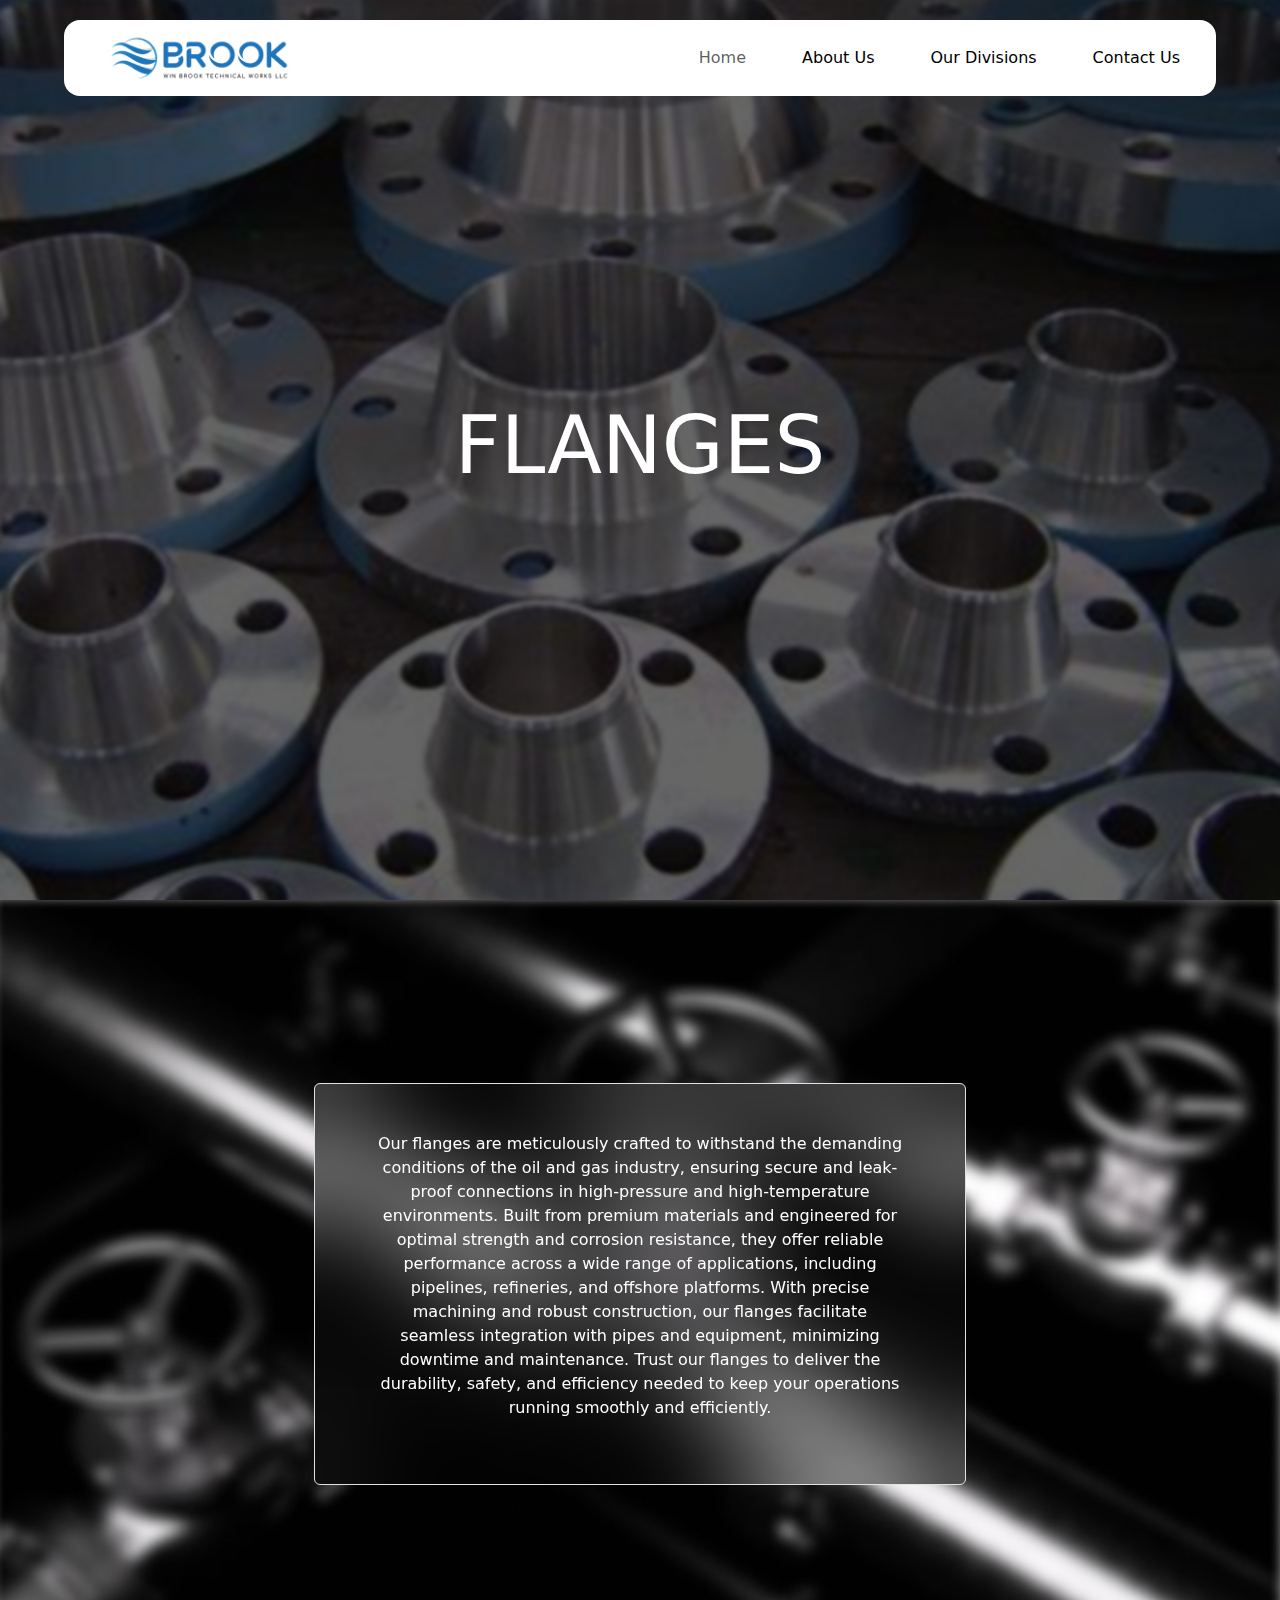
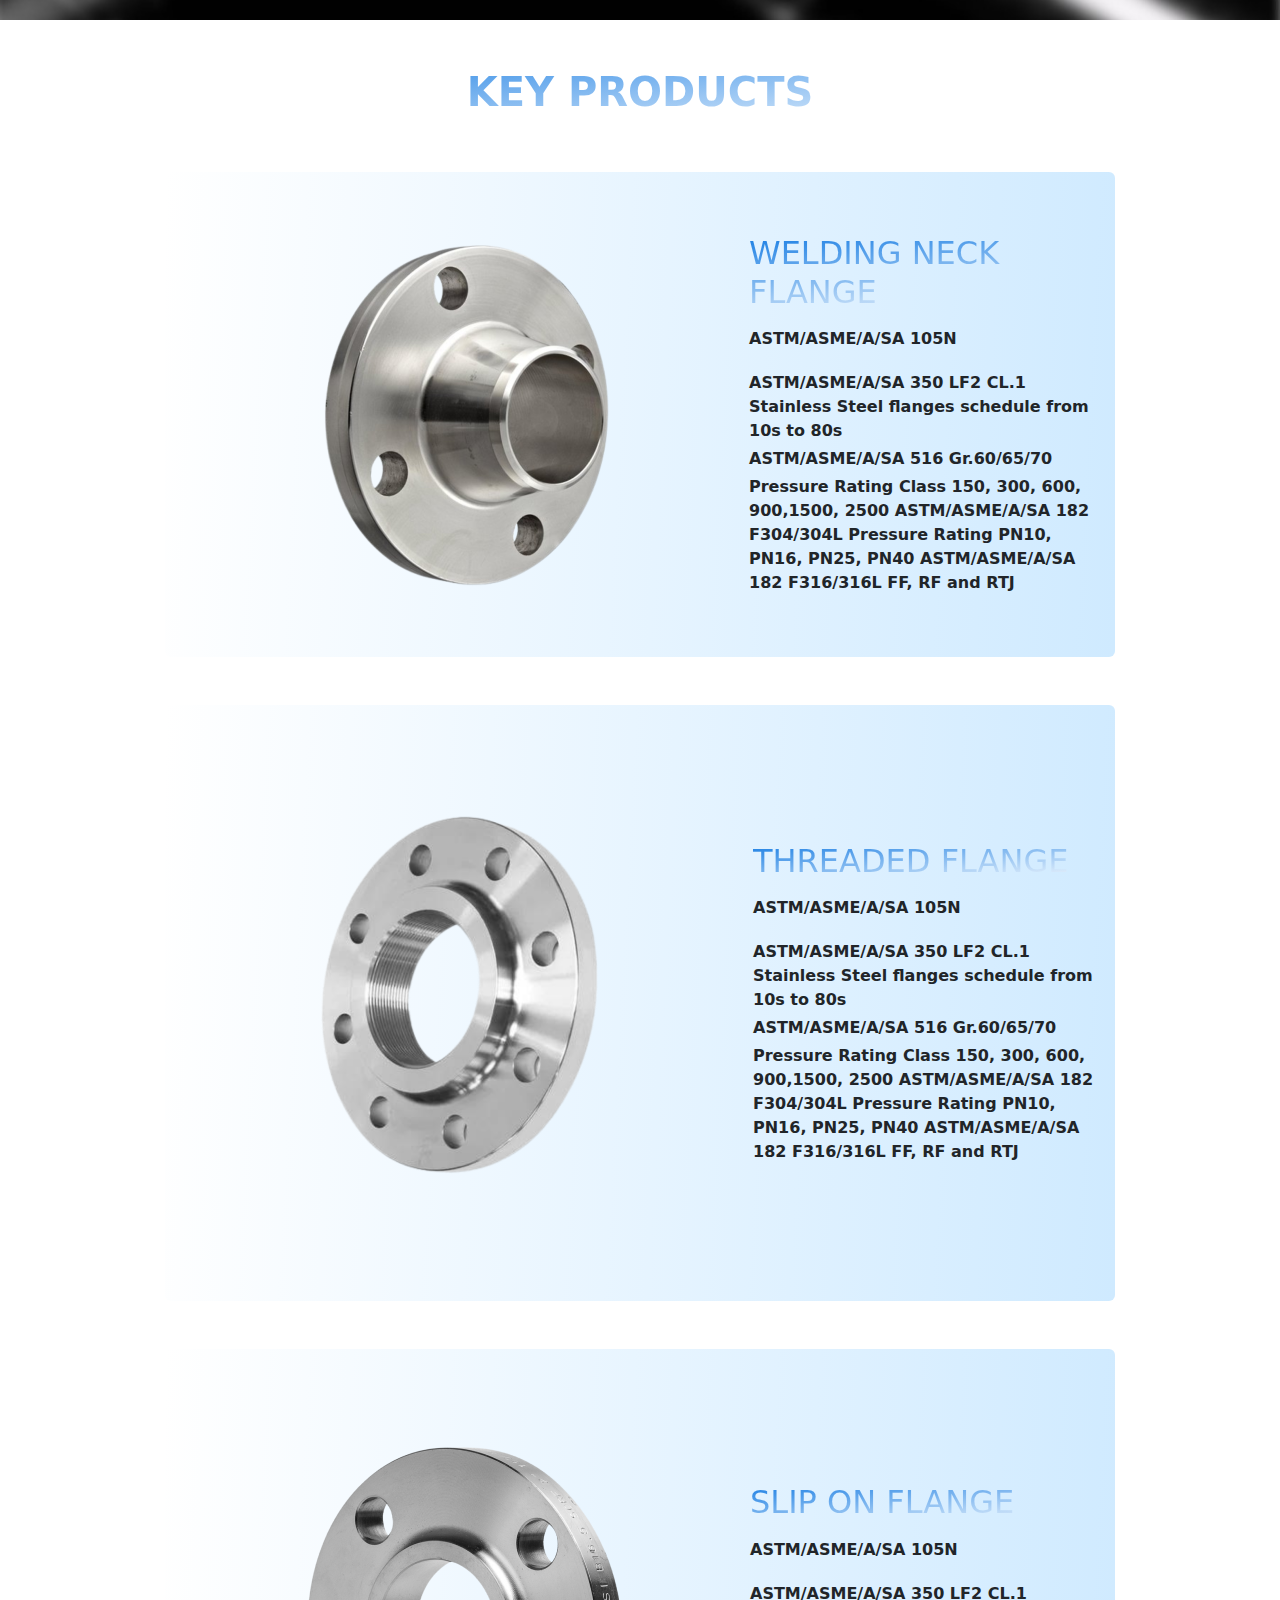
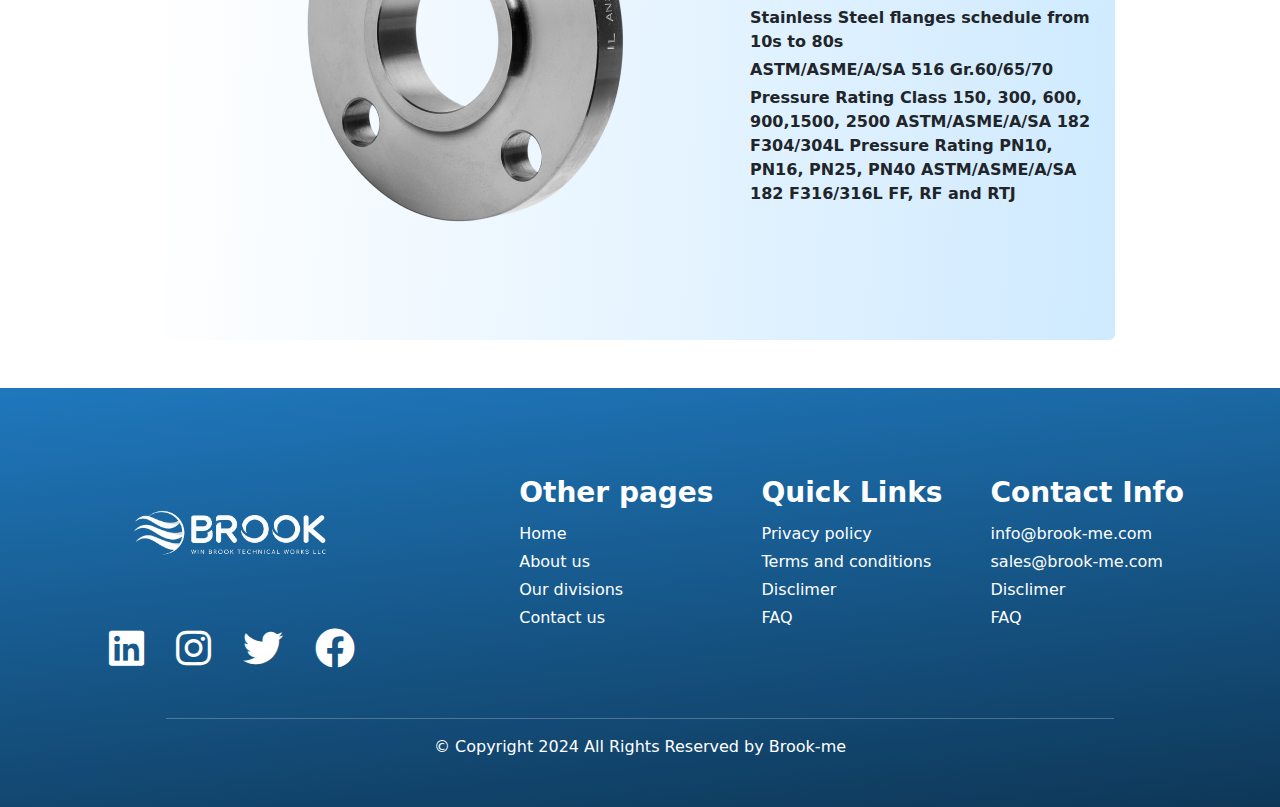
<file: our divisions/sub-pages/flanges.html>
<!DOCTYPE html>
<html lang="en">
<meta charset="UTF-8">
<meta name="viewport" content="width=device-width, initial-scale=1.0">
<link href="https://cdn.jsdelivr.net/npm/bootstrap@5.3.0-alpha1/dist/css/bootstrap.min.css" rel="stylesheet">
    <link href="../../assets/style.css" rel="stylesheet">


    <!-- FontAwesome CDN -->
    <link href="https://cdnjs.cloudflare.com/ajax/libs/font-awesome/6.0.0/css/all.min.css" rel="stylesheet">
    <link rel="preconnect" href="https://fonts.googleapis.com">
    <link rel="preconnect" href="https://fonts.gstatic.com" crossorigin>
    <link href="https://fonts.googleapis.com/css2?family=Montserrat:ital,wght@0,100..900;1,100..900&display=swap"
        rel="stylesheet">
        <link rel="icon" type="image/png" href="assets/home-page/cut logo.png" sizes="32x32">

<title>PAPES &
    TUBES</title>
<style>
    body {
        overflow-x: hidden;
    }

    .text-gradient {
        background-image: linear-gradient(174deg, rgba(22, 124, 227, 1) 0%, rgba(255, 255, 255, 1) 100%);
        -webkit-background-clip: text;
        color: transparent;
    }

    .gradient1 {
        background: linear-gradient(93deg, rgba(255, 255, 255, 1) 0%, rgba(207, 234, 255, 1) 100%);

    }

    .over {
        overflow-x: hidden;
    }

    .active {
        background: linear-gradient(174deg, rgba(31, 120, 189, 1) 0%, rgba(14, 55, 87, 1) 100%);
    }

    .active-text {
        background: linear-gradient(93deg, rgba(31, 120, 189, 1) 0%, rgba(0, 0, 0, 1) 100%);
        -webkit-background-clip: text;
        color: transparent;

    }
</style>
</head>

<body>
    <!-- header section for larger screen  -->
    <header class="w-100 d-none d-sm-block position-relative over" style="height: 100vh; overflow-y: hidden;">
        <nav class="navbar navbar-expand-lg navbar-light rounded-4"
            style="position: absolute; top: 20px; left: 50%; transform: translateX(-50%); width: 90%; z-index: 1; background-color: #ffffff;">
            <div class="container-fluid">
                <!-- Logo Section -->
                <a class="navbar-brand d-none d-lg-block" href="#">
                    <img src="../assets/logo.jpg" alt="Logo" height="50" width="250" style="object-fit: cover;">
                </a>
                <a class="navbar-brand d-block d-lg-none" href="#">
                    <img src="../assets/logo.jpg" alt="Logo" height="50" width="150" style="object-fit: cover;">
                </a>

                <!-- Toggle button for mobile view -->
                <button class="navbar-toggler" type="button" data-bs-toggle="collapse" data-bs-target="#navbarNav"
                    aria-controls="navbarNav" aria-expanded="false" aria-label="Toggle navigation">
                    <span class="navbar-toggler-icon"></span>
                </button>

                <!-- Navigation Links -->
                <div class="collapse navbar-collapse justify-content-end" id="navbarNav">
                    <ul class="navbar-nav">
                        <li class="nav-item">
                            <a class="nav-link  rounded-3 px-3 mx-3" href="../../index.html"
                                onmouseover="this.style.background = 'linear-gradient(90deg, #1F78BD 0%, #000000 100%)'; this.style.color = 'white'; this.style.borderRadius = '0.3rem';"
                                onmouseout="this.style.background = 'transparent'; this.style.color = 'black'; this.style.borderRadius = '0';">Home</a>
                        </li>
                        <li class="nav-item">
                            <a class="nav-link mx-3" href="../../about-us.html"
                                onmouseover="this.style.background = 'linear-gradient(90deg, #1F78BD 0%, #000000 100%)'; this.style.color = 'white'; this.style.borderRadius = '0.3rem';"
                                onmouseout="this.style.background = 'transparent'; this.style.color = 'black'; this.style.borderRadius = '0';"
                                style="background-color: transparent; color: black;">About Us</a>
                        </li>

                        <!-- Dropdown for Our Divisions -->
                        <li class="nav-item dropdown">
                            <a class="nav-link dropdown-toggle rounded-3 px-3 mx-3 d-none d-lg-flex example-class"
                                href="" id="navbarDropdown" role="button" data-bs-toggle="dropdown"
                                aria-expanded="false" style=" color: rgb(0, 0, 0);">
                                Our Divisions
                            </a>
                            <a class="nav-link dropdown-toggle rounded-3 px-3 mx-3  d-block d-lg-none ps-4 example-class"
                                href="#" id="navbarDropdown" role="button" data-bs-toggle="dropdown"
                                aria-expanded="false" style=" color: rgb(0, 0, 0);">
                                Our Divisions
                            </a>
                            <ul class="dropdown-menu" aria-labelledby="navbarDropdown">
                                <li><a class="dropdown-item" href="../fcs.html"
                                        onmouseover="this.style.background = 'linear-gradient(90deg, #1F78BD 0%, #000000 100%)'; this.style.color = 'white'; this.style.borderRadius = '0.3rem';"
                                        onmouseout="this.style.background = 'transparent'; this.style.color = 'black'; this.style.borderRadius = '0';">Flow
                                        Control Systems</a></li>
                                <li><a class="dropdown-item" href="../electrical.html"
                                        onmouseover="this.style.background = 'linear-gradient(90deg, #1F78BD 0%, #000000 100%)'; this.style.color = 'white'; this.style.borderRadius = '0.3rem';"
                                        onmouseout="this.style.background = 'transparent'; this.style.color = 'black'; this.style.borderRadius = '0';">Electrical
                                        Solutions</a></li>
                            </ul>
                        </li>

                        <li class="nav-item">
                            <a class="nav-link mx-3" href="../../contact-us.html"
                                onmouseover="this.style.background = 'linear-gradient(90deg, #1F78BD 0%, #000000 100%)'; this.style.color = 'white'; this.style.borderRadius = '0.3rem';"
                                onmouseout="this.style.background = 'transparent'; this.style.color = 'black'; this.style.borderRadius = '0';"
                                style="background-color: transparent; color: black;">Contact Us</a>
                        </li>
                    </ul>
                </div>
            </div>
        </nav>
        <div
            style="display: flex;justify-content: center; align-items: center; height: 100%; z-index: 1;color: white;text-align: center;">
            <h1 class="text-white " style="z-index: 99; font-size: 5rem;"> FLANGES </h1>
        </div>
        <img class=" img-fluid w-100 z-0"
            style=" filter: brightness(40%); position: absolute; top: 0; object-fit: cover;height: 100%; "
            src="../assets/FLANGES bg.jpg" alt="">

    </header>

    <!-- header section for smaller screen  -->

    <header class="w-100 d-block d-sm-none position-relative over" style="height: 50vh;">
        <nav class="navbar navbar-expand-lg navbar-light rounded-4"
            style="position: absolute; top: 20px; left: 50%; transform: translateX(-50%); width: 90%; z-index: 1; background-color: #ffffff;">
            <div class="container-fluid">
                <!-- Logo Section -->
                <a class="navbar-brand d-none d-lg-block" href="#">
                    <img src="../assets/logo.jpg" alt="Logo" height="50" width="250" style="object-fit: cover;">
                </a>
                <a class="navbar-brand d-block d-lg-none" href="#">
                    <img src="../assets/logo.jpg" alt="Logo" height="50" width="150" style="object-fit: cover;">
                </a>

                <!-- Toggle button for mobile view -->
                <button class="navbar-toggler" type="button" data-bs-toggle="collapse" data-bs-target="#navbarNav"
                    aria-controls="navbarNav" aria-expanded="false" aria-label="Toggle navigation">
                    <span class="navbar-toggler-icon"></span>
                </button>

                <!-- Navigation Links -->
                <div class="collapse navbar-collapse justify-content-end" id="navbarNav">
                    <ul class="navbar-nav">
                        <li class="nav-item">
                            <a class="nav-link  rounded-3 px-3 mx-3" href="../../index.html"
                                onmouseover="this.style.background = 'linear-gradient(90deg, #1F78BD 0%, #000000 100%)'; this.style.color = 'white'; this.style.borderRadius = '0.3rem';"
                                onmouseout="this.style.background = 'transparent'; this.style.color = 'black'; this.style.borderRadius = '0';">Home</a>
                        </li>
                        <li class="nav-item">
                            <a class="nav-link mx-3" href="../../about-us.html"
                                onmouseover="this.style.background = 'linear-gradient(90deg, #1F78BD 0%, #000000 100%)'; this.style.color = 'white'; this.style.borderRadius = '0.3rem';"
                                onmouseout="this.style.background = 'transparent'; this.style.color = 'black'; this.style.borderRadius = '0';"
                                style="background-color: transparent; color: black;">About Us</a>
                        </li>

                        <!-- Dropdown for Our Divisions -->
                        <li class="nav-item dropdown">
                            <a class="nav-link dropdown-toggle rounded-3 px-3 mx-3 d-none d-lg-flex example-class"
                                href="" id="navbarDropdown" role="button" data-bs-toggle="dropdown"
                                aria-expanded="false" style=" color: rgb(0, 0, 0);">
                                Our Divisions
                            </a>
                            <a class="nav-link dropdown-toggle rounded-3 px-3 mx-3  d-block d-lg-none ps-4 example-class"
                                href="#" id="navbarDropdown" role="button" data-bs-toggle="dropdown"
                                aria-expanded="false" style=" color: rgb(0, 0, 0);">
                                Our Divisions
                            </a>
                            <ul class="dropdown-menu" aria-labelledby="navbarDropdown">
                                <li><a class="dropdown-item" href="../fcs.html"
                                        onmouseover="this.style.background = 'linear-gradient(90deg, #1F78BD 0%, #000000 100%)'; this.style.color = 'white'; this.style.borderRadius = '0.3rem';"
                                        onmouseout="this.style.background = 'transparent'; this.style.color = 'black'; this.style.borderRadius = '0';">Flow
                                        Control Systems</a></li>
                                <li><a class="dropdown-item" href="../electrical.html"
                                        onmouseover="this.style.background = 'linear-gradient(90deg, #1F78BD 0%, #000000 100%)'; this.style.color = 'white'; this.style.borderRadius = '0.3rem';"
                                        onmouseout="this.style.background = 'transparent'; this.style.color = 'black'; this.style.borderRadius = '0';">Electrical
                                        Solutions</a></li>
                            </ul>
                        </li>

                        <li class="nav-item">
                            <a class="nav-link mx-3" href="../../contact-us.html"
                                onmouseover="this.style.background = 'linear-gradient(90deg, #1F78BD 0%, #000000 100%)'; this.style.color = 'white'; this.style.borderRadius = '0.3rem';"
                                onmouseout="this.style.background = 'transparent'; this.style.color = 'black'; this.style.borderRadius = '0';"
                                style="background-color: transparent; color: black;">Contact Us</a>
                        </li>
                    </ul>
                </div>
            </div>
        </nav>
        <div
            style="position: absolute; top: 50%;left: 50%;transform: translate(-50%, -50%);z-index: 1;color: white;text-align: center;">
            <br class="text-white " style="z-index: 99; font-size: 1.5rem;"> FLANGES</h1>
        </div>
        <img class="img-fluid w-100 z-0"
            style="height: 50vh; filter: brightness(40%); position: absolute; top: 0; object-fit: cover; height:100%"
            src="../assets/FLANGES bg.jpg" alt="">
    </header>


    <!-- second section for larger screen  -->

    <div class="w-100 bg-black d-none d-sm-block over"
        style="height: 80vh;width: 100%; background-image:url(../assets/FLANGES\ second\ bg.jpg); background-size: cover; background-repeat: no-repeat;">
        <div class="row " style="display: flex; justify-content: center;  align-items: center; height: 100%;">
            <div class="col-6 border rounded mt-5 mx-auto" style="background: transparent;backdrop-filter: blur(50px);">
                <p class="text-white text-center p-5">Our flanges are meticulously crafted to withstand the demanding
                    conditions of the oil and gas industry, ensuring secure and leak-proof connections in high-pressure
                    and high-temperature environments. Built from premium materials and engineered for optimal strength
                    and corrosion resistance, they offer reliable performance across a wide range of applications,
                    including pipelines, refineries, and offshore platforms. With precise machining and robust
                    construction, our flanges facilitate seamless integration with pipes and equipment, minimizing
                    downtime and maintenance. Trust our flanges to deliver the durability, safety, and efficiency needed
                    to keep your operations running smoothly and efficiently.</p>
            </div>
        </div>
    </div>

    <!-- second section for smaller screen  -->

    <div class="w-100 bg-black d-block d-sm-none over"
        style="height: 80vh; background-image:url(../assets/FLANGES\ second\ bg.jpg); background-repeat: no-repeat; object-fit: cover;">
        <div class="row " style="display: flex; justify-content: center;  align-items: center; height: 100%;">
            <div class="col-10 border rounded mt-5 mx-auto"
                style="background: transparent; backdrop-filter: blur(50px);">
                <p class="text-white  p-3">Our flanges are meticulously crafted to withstand the demanding conditions of
                    the oil and gas industry, ensuring secure and leak-proof connections in high-pressure and
                    high-temperature environments. Built from premium materials and engineered for optimal strength and
                    corrosion resistance, they offer reliable performance across a wide range of applications, including
                    pipelines, refineries, and offshore platforms. With precise machining and robust construction, our
                    flanges facilitate seamless integration with pipes and equipment, minimizing downtime and
                    maintenance. Trust our flanges to deliver the durability, safety, and efficiency needed to keep your
                    operations running smoothly and efficiently.</p>
            </div>
        </div>
    </div>

    <div class="container my-5 ">
        <h1 class="fs-1 fw-bold text-uppercase text-center mt-5 text-gradient">
            KEY PRODUCTS
        </h1>

        <div class="row justify-content-center">

            <div
                class="col-10 d-flex flex-lg-row flex-column p-2 justify-content-center align-items-center gradient1 rounded mt-5">
                <img src="../assets/welding neck.png" class="img-fluid" alt="">
                <div class="">
                    <h2 class="text-gradient">WELDING
                        NECK FLANGE</h2>
                    <div class="mt-3 d-flex flex-column gap-1">
                        <p class="mt-0 fw-semibold">ASTM/ASME/A/SA 105N</p>
                        <p class="m-0 fw-semibold">ASTM/ASME/A/SA 350 LF2 CL.1
                            Stainless Steel flanges schedule from 10s to 80s</p>
                        <p class="m-0 fw-semibold">ASTM/ASME/A/SA 516 Gr.60/65/70 </p>
                        <p class="m-0 fw-semibold">Pressure Rating Class 150, 300, 600, 900,1500, 2500
                            ASTM/ASME/A/SA 182 F304/304L
                            Pressure Rating PN10, PN16, PN25, PN40
                            ASTM/ASME/A/SA 182 F316/316L
                            FF, RF and RTJ</p>
                    </div>
                </div>
            </div>

            <div
                class="col-10 d-flex flex-lg-row flex-column p-2 justify-content-center align-items-center gradient1 rounded mt-5">
                <img src="../assets/threaded flange.png" class="img-fluid" alt="">
                <div class="">
                    <h2 class="text-gradient">THREADED
                        FLANGE</h2>
                    <div class="mt-3 d-flex flex-column gap-1">
                        <p class="mt-0 fw-semibold">ASTM/ASME/A/SA 105N</p>
                        <p class="m-0 fw-semibold">ASTM/ASME/A/SA 350 LF2 CL.1
                            Stainless Steel flanges schedule from 10s to 80s</p>
                        <p class="m-0 fw-semibold">ASTM/ASME/A/SA 516 Gr.60/65/70 </p>
                        <p class="m-0 fw-semibold">Pressure Rating Class 150, 300, 600, 900,1500, 2500
                            ASTM/ASME/A/SA 182 F304/304L
                            Pressure Rating PN10, PN16, PN25, PN40
                            ASTM/ASME/A/SA 182 F316/316L
                            FF, RF and RTJ</p>
                    </div>
                </div>
            </div>

            <div
                class="col-10 d-flex flex-lg-row flex-column p-2 justify-content-center align-items-center gradient1 rounded mt-5">
                <img src="../assets/slip on flange.png" class="img-fluid" alt="">
                <div class="">
                    <h2 class="text-gradient">SLIP ON
                        FLANGE</h2>
                    <div class="mt-3 d-flex flex-column gap-1">
                        <p class="mt-0 fw-semibold">ASTM/ASME/A/SA 105N</p>
                        <p class="m-0 fw-semibold">ASTM/ASME/A/SA 350 LF2 CL.1
                            Stainless Steel flanges schedule from 10s to 80s</p>
                        <p class="m-0 fw-semibold">ASTM/ASME/A/SA 516 Gr.60/65/70 </p>
                        <p class="m-0 fw-semibold">Pressure Rating Class 150, 300, 600, 900,1500, 2500
                            ASTM/ASME/A/SA 182 F304/304L
                            Pressure Rating PN10, PN16, PN25, PN40
                            ASTM/ASME/A/SA 182 F316/316L
                            FF, RF and RTJ</p>
                    </div>
                </div>
            </div>


        </div>
    </div>

         <!-- Footer -->
   <footer class="bg-dark text-white text-center y-5 p-5 d-none d-xl-block "
   style=" z-index: -1; background: linear-gradient(174deg, rgba(31,120,189,1) 0%, rgba(14,55,87,1) 100%); ">
   <!-- <div class="container-xxl"> -->

       <div class="d-flex flex-row justify-content-between px-5 mb-5" >
           <div class="d-flex flex-column align-items-center justify-content-between w-25">
               <img src="../assets/logo new-01.png" class="img-fluid" alt="">
               <div class="d-flex ">
                   <a href="#" class="text-white mx-3"><i class="fab fa-linkedin fs-1"></i></a>
                   <a href="#" class="text-white mx-3"><i class="fab fa-instagram fs-1"></i></a>
                   <a href="#" class="text-white mx-3"><i class="fab fa-twitter fs-1"></i></a>
                   <a href="#" class="text-white mx-3"><i class="fab fa-facebook fs-1"></i></a>
               </div>
           </div>
           <div class="d-flex justify-content-around gap-5 align-items-center">
               <div class="d-flex flex-column gap-1 align-items-start">
                   <h3 class="mb-2 fw-bold">Other pages</h3>
                   <a class="text-decoration-none text-white " href="">Home</a>
                   <a class="text-decoration-none text-white " href="">About us</a>
                   <a class="text-decoration-none text-white " href="">Our divisions</a>
                   <a class="text-decoration-none text-white " href="">Contact us</a>
               </div>
               <div class="d-flex flex-column gap-1 align-items-start">
                   <h3 class="mb-2 fw-bold">Quick Links</h3>
                   <a class="text-decoration-none text-white " href="">Privacy policy</a>
                   <a class="text-decoration-none text-white " href="">Terms and conditions</a>
                   <a class="text-decoration-none text-white " href="">Disclimer</a>
                   <a class="text-decoration-none text-white " href="">FAQ</a>
               </div>
               <div class="d-flex flex-column gap-1 align-items-start">
                   <h3 class="mb-2 fw-bold">Contact Info</h3>
                   <a class="text-decoration-none text-white " href="">info@brook-me.com</a>
                   <a class="text-decoration-none text-white " href="">sales@brook-me.com</a>
                   <a class="text-decoration-none text-white " href="">Disclimer</a>
                   <a class="text-decoration-none text-white " href="">FAQ</a>
               </div>
           </div>
       </div>
   <!-- </div> -->
   <hr class="border-light mx-auto" style="width: 80%;">
   <p class="mb-0">© Copyright 2024 All Rights Reserved by Brook-me</p>
</footer>

<!-- for tab and other  -->
<footer class="bg-dark text-white text-center y-5 py-5 px-3 d-none d-md-block d-xl-none"
   style=" z-index: -1; background: linear-gradient(174deg, rgba(31,120,189,1) 0%, rgba(14,55,87,1) 100%);">
   <div class="d-flex flex-row justify-content-between px-2 mb-5">
       <div class="d-flex flex-column align-items-center justify-content-between w-25">
           <img src="../assets/logo new-01.png" class="img-fluid" alt="">
           <div class="d-flex ">
               <a href="#" class="text-white mx-2"><i class="fab fa-linkedin fs-1"></i></a>
               <a href="#" class="text-white mx-2"><i class="fab fa-instagram fs-1"></i></a>
               <a href="#" class="text-white mx-2"><i class="fab fa-twitter fs-1"></i></a>
               <a href="#" class="text-white mx-2"><i class="fab fa-facebook fs-1"></i></a>
           </div>
       </div>
       <div class="d-flex justify-content-around gap-2 align-items-center ">
           <div class="d-flex flex-column gap-1 align-items-start">
               <h3 class="mb-2 fw-bold fs-3 text-start">Other pages</h3>
               <a class="text-decoration-none text-white  text-start" href="">Home</a>
               <a class="text-decoration-none text-white  text-start" href="">About us</a>
               <a class="text-decoration-none text-white  text-start" href="">Our divisions</a>
               <a class="text-decoration-none text-white  text-start" href="">Contact us</a>
           </div>
           <div class="d-flex flex-column gap-1 align-items-start">
               <h3 class="mb-2 fw-bold fs-3 text-start">Quick Links</h3>
               <a class="text-decoration-none text-white  text-start" href="">Privacy policy</a>
               <a class="text-decoration-none text-white  text-start" href="">Terms and conditions</a>
               <a class="text-decoration-none text-white  text-start" href="">Disclimer</a>
               <a class="text-decoration-none text-white  text-start" href="">FAQ</a>
           </div>
           <div class="d-flex flex-column gap-1 align-items-start">
               <h3 class="mb-2 fw-bold fs-3 text-start">Contact Info</h3>
               <a class="text-decoration-none text-white  text-start" href="">info@brook-me.com</a>
               <a class="text-decoration-none text-white  text-start" href="">sales@brook-me.com</a>
               <a class="text-decoration-none text-white text-start" href="">Disclimer</a>
               <a class="text-decoration-none text-white text-start" href="">FAQ</a>
           </div>
       </div>
   </div>
   <hr class="border-light mx-auto" style="width: 80%;">
   <p class="mb-0">© Copyright 2024 All Rights Reserved by Brook-me</p>
</footer>

<!-- for mobile and other  -->
<footer class="bg-dark text-white text-center y-5 p-5 d-block d-md-none "
   style=" z-index: -1; background: linear-gradient(174deg, rgba(31,120,189,1) 0%, rgba(14,55,87,1) 100%);">
   <div class="d-flex flex-row justify-content-between px-2 mb-5 w-25">
       <div class="d-flex flex-column align-items-between justify-content-between gap-5">
           <img src="../assets/logo new-01.png" class="img-fluid" alt="">
           <div class="d-flex ">
               <a href="#" class="text-white mx-3"><i class="fab fa-linkedin fs-1"></i></a>
               <a href="#" class="text-white mx-3"><i class="fab fa-instagram fs-1"></i></a>
               <a href="#" class="text-white mx-3"><i class="fab fa-twitter fs-1"></i></a>
               <a href="#" class="text-white mx-3"><i class="fab fa-facebook fs-1"></i></a>
           </div>
           <div class="d-flex flex-column gap-1 align-items-start">
               <h3 class="mb-2 fw-bold fs-3 text-start">Contact Info</h3>
               <a class="text-decoration-none text-white  text-start" href="">info@brook-me.com</a>
               <a class="text-decoration-none text-white  text-start" href="">sales@brook-me.com</a>
               <a class="text-decoration-none text-white text-start" href="">Disclimer</a>
               <a class="text-decoration-none text-white text-start" href="">FAQ</a>
           </div>
       </div>
   </div>
   <hr class="border-light mx-auto" style="width: 80%;">
   <p class="mb-0">© Copyright 2024 All Rights Reserved by Brook-me</p>
</footer>




    <!-- Bootstrap JS -->

    <!-- Include the latest Bootstrap bundle (no need for jQuery) -->
    <script src="https://cdn.jsdelivr.net/npm/bootstrap@5.3.0-alpha1/dist/js/bootstrap.bundle.min.js"></script>
    <script src="https://cdnjs.cloudflare.com/ajax/libs/popper.js/2.11.6/umd/popper.min.js"></script>
</body>

</html>
</file>
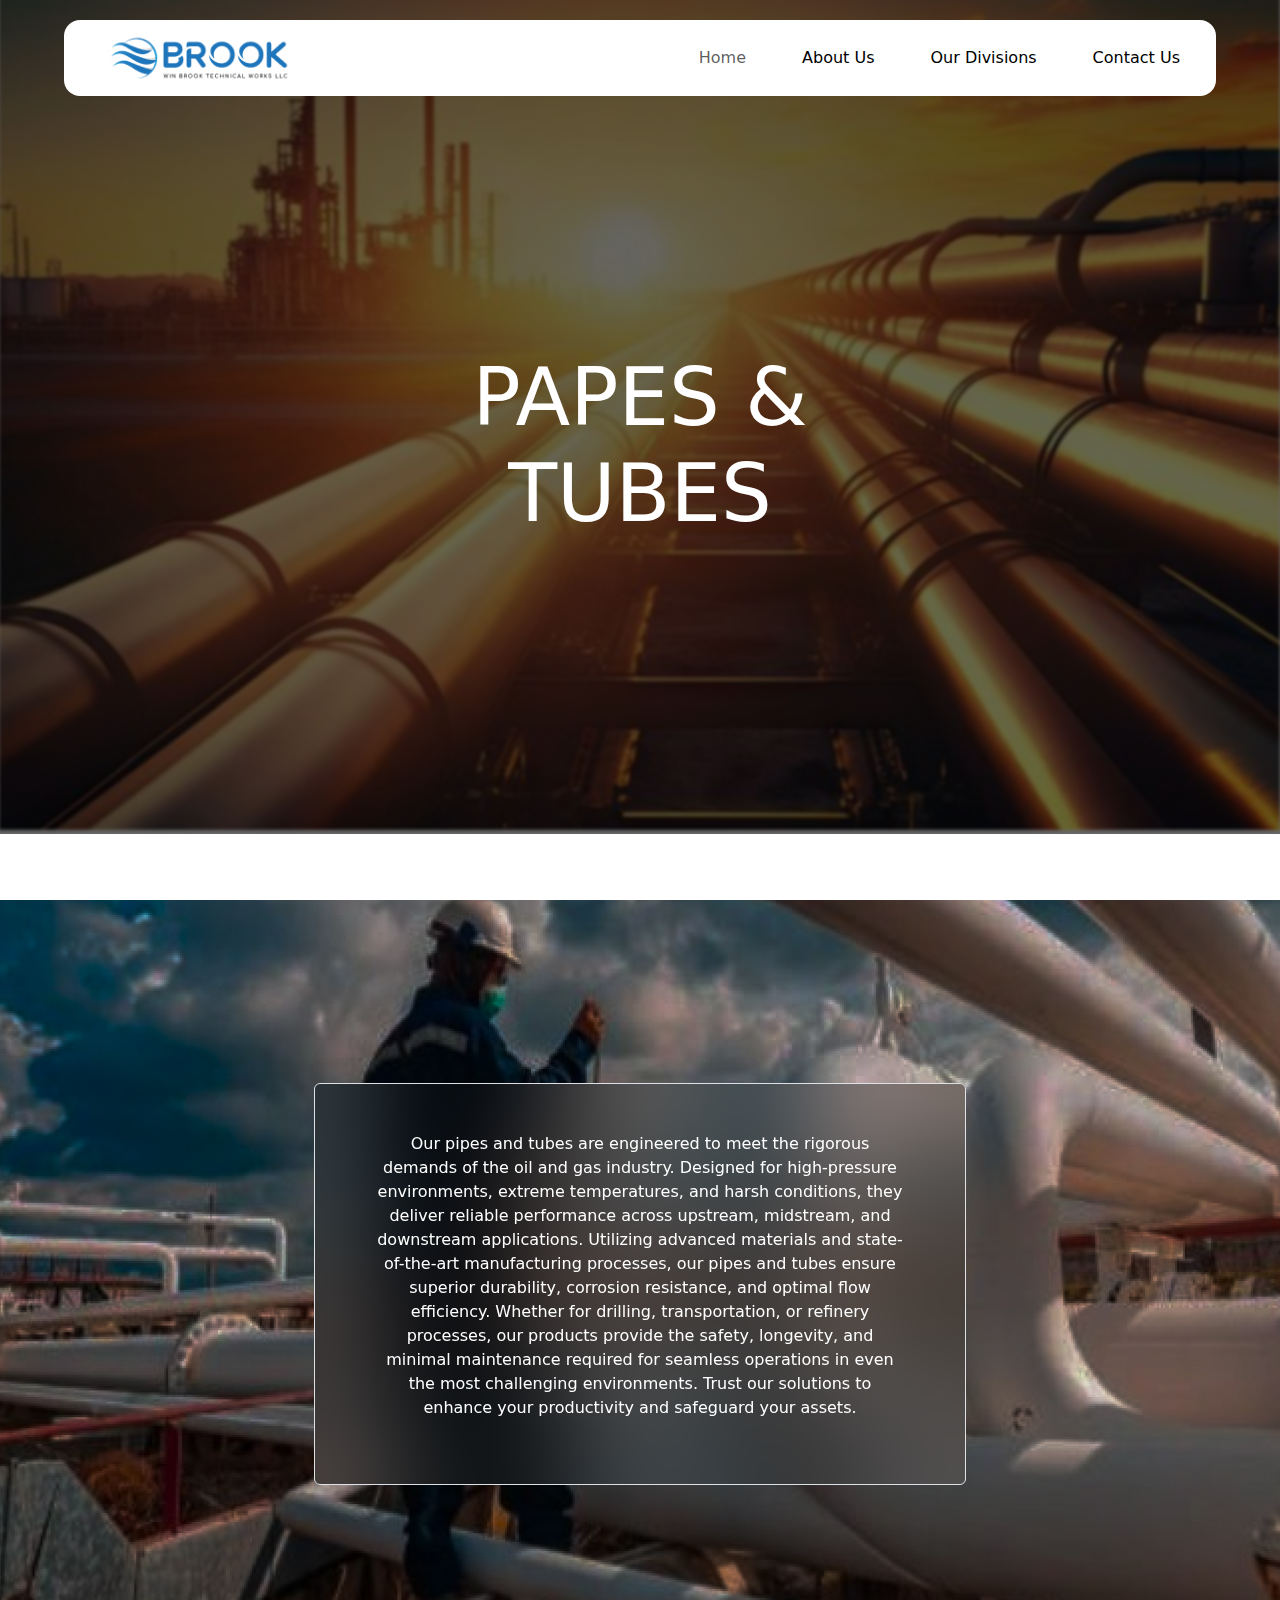
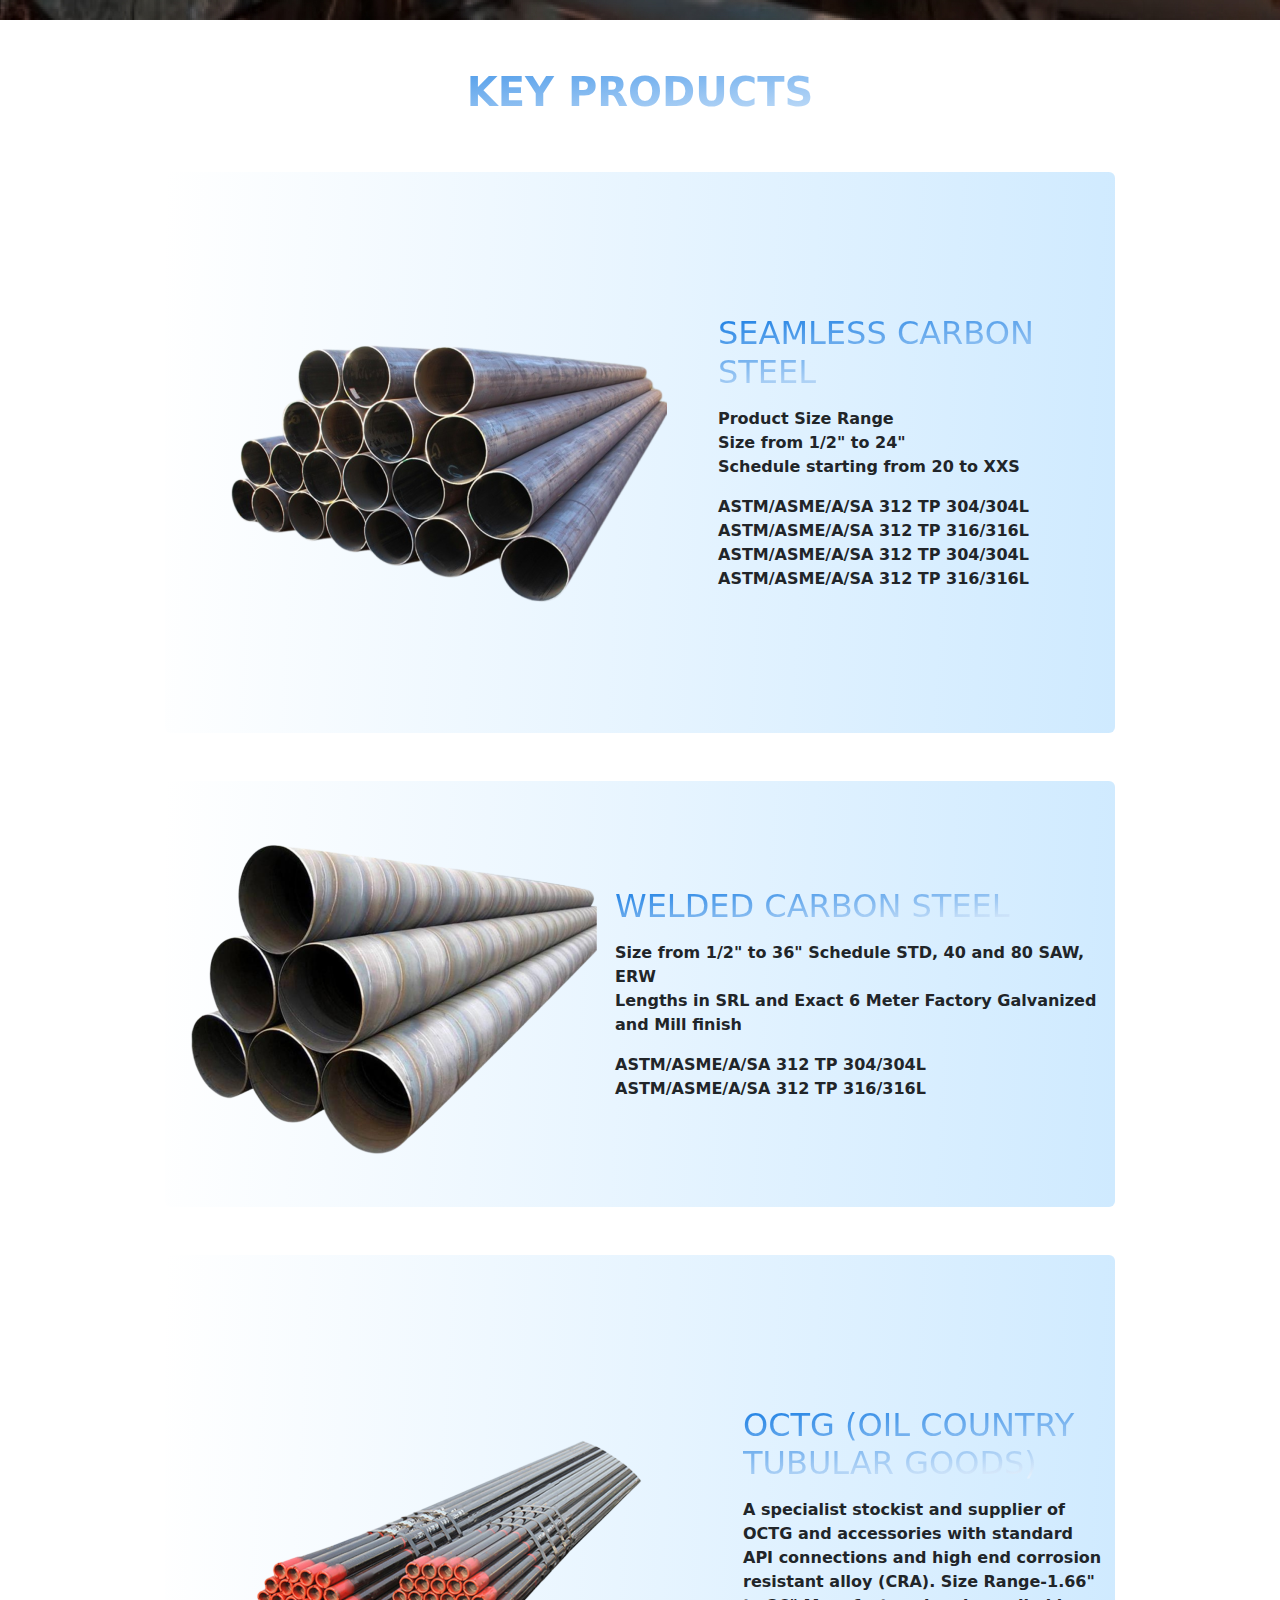
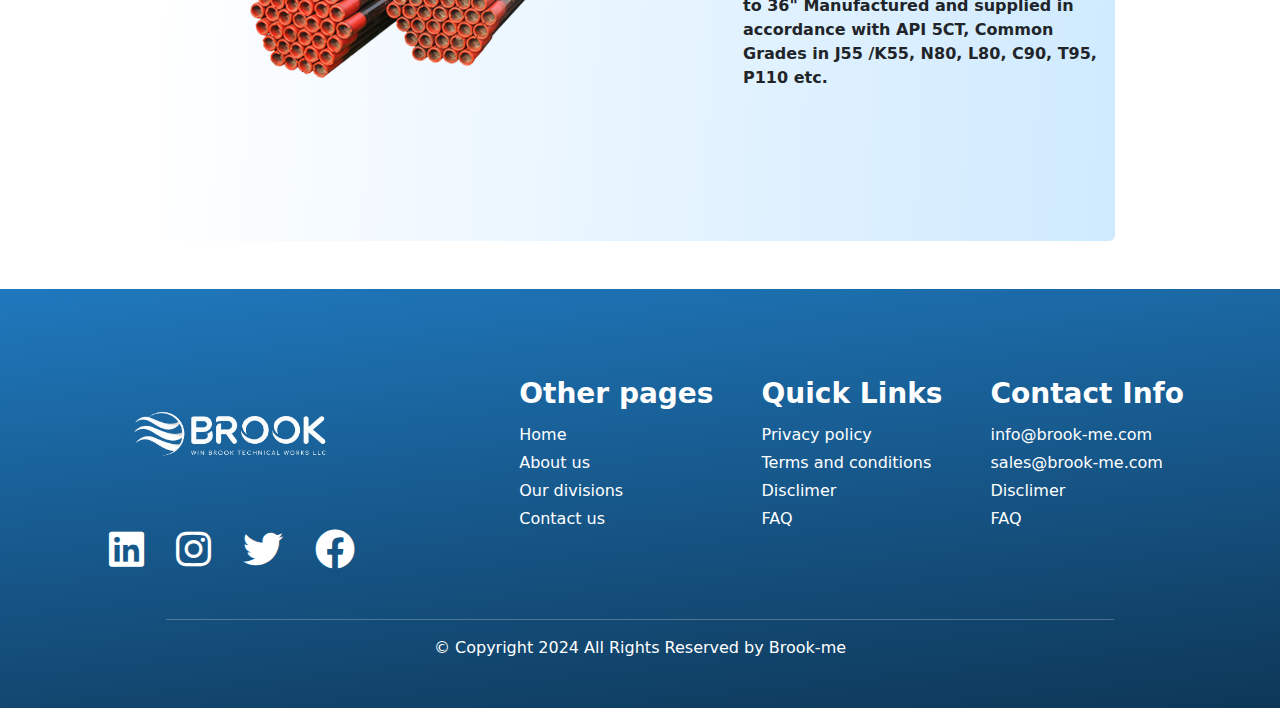
<file: our divisions/sub-pages/pipes.html>
<!DOCTYPE html>
<html lang="en">
<meta charset="UTF-8">
<meta name="viewport" content="width=device-width, initial-scale=1.0">
<link href="https://cdn.jsdelivr.net/npm/bootstrap@5.3.0-alpha1/dist/css/bootstrap.min.css" rel="stylesheet">
<link href="../../assets/style.css" rel="stylesheet">


<!-- FontAwesome CDN -->
<link href="https://cdnjs.cloudflare.com/ajax/libs/font-awesome/6.0.0/css/all.min.css" rel="stylesheet">
<link rel="preconnect" href="https://fonts.googleapis.com">
<link rel="preconnect" href="https://fonts.gstatic.com" crossorigin>
<link href="https://fonts.googleapis.com/css2?family=Montserrat:ital,wght@0,100..900;1,100..900&display=swap"
    rel="stylesheet">
    <link rel="icon" type="image/png" href=".assets/home-page/cut logo.png" sizes="32x32">

<title>PAPES &
    TUBES</title>
<style>
    body {
        overflow-x: hidden;
    }

    .text-gradient {
        background-image: linear-gradient(174deg, rgba(22, 124, 227, 1) 0%, rgba(255, 255, 255, 1) 100%);
        -webkit-background-clip: text;
        color: transparent;
    }

    .gradient1 {
        background: linear-gradient(93deg, rgba(255, 255, 255, 1) 0%, rgba(207, 234, 255, 1) 100%);

    }

    .over {
        overflow-x: hidden;
    }

    .active {
        background: linear-gradient(174deg, rgba(31, 120, 189, 1) 0%, rgba(14, 55, 87, 1) 100%);
    }

    .active-text {
        background: linear-gradient(93deg, rgba(31, 120, 189, 1) 0%, rgba(0, 0, 0, 1) 100%);
        -webkit-background-clip: text;
        color: transparent;

    }
</style>
</head>

<body>
    <!-- header section for larger screen  -->
    <header class="w-100 d-none d-sm-block position-relative over" style="height: 100vh; overflow-y: hidden;">
        <nav class="navbar navbar-expand-lg navbar-light rounded-4"
            style="position: absolute; top: 20px; left: 50%; transform: translateX(-50%); width: 90%; z-index: 1; background-color: #ffffff;">
            <div class="container-fluid">
                <!-- Logo Section -->
                <a class="navbar-brand d-none d-lg-block" href="#">
                    <img src="../assets/logo.jpg" alt="Logo" height="50" width="250" style="object-fit: cover;">
                </a>
                <a class="navbar-brand d-block d-lg-none" href="#">
                    <img src="../assets/logo.jpg" alt="Logo" height="50" width="150" style="object-fit: cover;">
                </a>

                <!-- Toggle button for mobile view -->
                <button class="navbar-toggler" type="button" data-bs-toggle="collapse" data-bs-target="#navbarNav"
                    aria-controls="navbarNav" aria-expanded="false" aria-label="Toggle navigation">
                    <span class="navbar-toggler-icon"></span>
                </button>

                <!-- Navigation Links -->
                <div class="collapse navbar-collapse justify-content-end" id="navbarNav">
                    <ul class="navbar-nav">
                        <li class="nav-item">
                            <a class="nav-link  rounded-3 px-3 mx-3" href="../../index.html"
                                onmouseover="this.style.background = 'linear-gradient(90deg, #1F78BD 0%, #000000 100%)'; this.style.color = 'white'; this.style.borderRadius = '0.3rem';"
                                onmouseout="this.style.background = 'transparent'; this.style.color = 'black'; this.style.borderRadius = '0';">Home</a>
                        </li>
                        <li class="nav-item">
                            <a class="nav-link mx-3" href="../../about-us.html"
                                onmouseover="this.style.background = 'linear-gradient(90deg, #1F78BD 0%, #000000 100%)'; this.style.color = 'white'; this.style.borderRadius = '0.3rem';"
                                onmouseout="this.style.background = 'transparent'; this.style.color = 'black'; this.style.borderRadius = '0';"
                                style="background-color: transparent; color: black;">About Us</a>
                        </li>

                        <!-- Dropdown for Our Divisions -->
                        <li class="nav-item dropdown">
                            <a class="nav-link dropdown-toggle rounded-3 px-3 mx-3 d-none d-lg-flex example-class"
                                href="" id="navbarDropdown" role="button" data-bs-toggle="dropdown"
                                aria-expanded="false" style=" color: rgb(0, 0, 0);">
                                Our Divisions
                            </a>
                            <a class="nav-link dropdown-toggle rounded-3 px-3 mx-3  d-block d-lg-none ps-4 example-class"
                                href="#" id="navbarDropdown" role="button" data-bs-toggle="dropdown"
                                aria-expanded="false" style=" color: rgb(0, 0, 0);">
                                Our Divisions
                            </a>
                            <ul class="dropdown-menu" aria-labelledby="navbarDropdown">
                                <li><a class="dropdown-item" href="../fcs.html"
                                        onmouseover="this.style.background = 'linear-gradient(90deg, #1F78BD 0%, #000000 100%)'; this.style.color = 'white'; this.style.borderRadius = '0.3rem';"
                                        onmouseout="this.style.background = 'transparent'; this.style.color = 'black'; this.style.borderRadius = '0';">Flow
                                        Control Systems</a></li>
                                <li><a class="dropdown-item" href="../electrical.html"
                                        onmouseover="this.style.background = 'linear-gradient(90deg, #1F78BD 0%, #000000 100%)'; this.style.color = 'white'; this.style.borderRadius = '0.3rem';"
                                        onmouseout="this.style.background = 'transparent'; this.style.color = 'black'; this.style.borderRadius = '0';">Electrical
                                        Solutions</a></li>
                            </ul>
                        </li>

                        <li class="nav-item">
                            <a class="nav-link mx-3" href="../../contact-us.html"
                                onmouseover="this.style.background = 'linear-gradient(90deg, #1F78BD 0%, #000000 100%)'; this.style.color = 'white'; this.style.borderRadius = '0.3rem';"
                                onmouseout="this.style.background = 'transparent'; this.style.color = 'black'; this.style.borderRadius = '0';"
                                style="background-color: transparent; color: black;">Contact Us</a>
                        </li>
                    </ul>
                </div>
            </div>
        </nav>

        <div
            style="display: flex;justify-content: center; align-items: center; height: 100%; z-index: 1;color: white;text-align: center;">
            <h1 class="text-white " style="z-index: 99; font-size: 5rem;"> PAPES & <BR>TUBES</BR> </h1>
        </div>
        <img class=" img-fluid w-100 z-0"
            style=" filter: brightness(40%); position: absolute; top: 0; object-fit: cover; "
            src="../assets/pipes main bg.jpg" alt="">

    </header>

    <!-- header section for smaller screen  -->

    <header class="w-100 d-block d-sm-none position-relative over" style="height: 50vh;">
        <nav class="navbar navbar-expand-lg navbar-light rounded-4"
            style="position: absolute; top: 20px; left: 50%; transform: translateX(-50%); width: 90%; z-index: 1; background-color: #ffffff;">
            <div class="container-fluid">
                <!-- Logo Section -->
                <a class="navbar-brand d-none d-lg-block" href="#">
                    <img src="../assets/logo.jpg" alt="Logo" height="50" width="250" style="object-fit: cover;">
                </a>
                <a class="navbar-brand d-block d-lg-none" href="#">
                    <img src="../assets/logo.jpg" alt="Logo" height="50" width="150" style="object-fit: cover;">
                </a>

                <!-- Toggle button for mobile view -->
                <button class="navbar-toggler" type="button" data-bs-toggle="collapse" data-bs-target="#navbarNav"
                    aria-controls="navbarNav" aria-expanded="false" aria-label="Toggle navigation">
                    <span class="navbar-toggler-icon"></span>
                </button>

                <!-- Navigation Links -->
                <div class="collapse navbar-collapse justify-content-end" id="navbarNav">
                    <ul class="navbar-nav">
                        <li class="nav-item">
                            <a class="nav-link  rounded-3 px-3 mx-3" href="../../index.html"
                                onmouseover="this.style.background = 'linear-gradient(90deg, #1F78BD 0%, #000000 100%)'; this.style.color = 'white'; this.style.borderRadius = '0.3rem';"
                                onmouseout="this.style.background = 'transparent'; this.style.color = 'black'; this.style.borderRadius = '0';">Home</a>
                        </li>
                        <li class="nav-item">
                            <a class="nav-link mx-3" href="../../about-us.html"
                                onmouseover="this.style.background = 'linear-gradient(90deg, #1F78BD 0%, #000000 100%)'; this.style.color = 'white'; this.style.borderRadius = '0.3rem';"
                                onmouseout="this.style.background = 'transparent'; this.style.color = 'black'; this.style.borderRadius = '0';"
                                style="background-color: transparent; color: black;">About Us</a>
                        </li>

                        <!-- Dropdown for Our Divisions -->
                        <li class="nav-item dropdown">
                            <a class="nav-link dropdown-toggle rounded-3 px-3 mx-3 d-none d-lg-flex example-class"
                                href="" id="navbarDropdown" role="button" data-bs-toggle="dropdown"
                                aria-expanded="false" style=" color: rgb(0, 0, 0);">
                                Our Divisions
                            </a>
                            <a class="nav-link dropdown-toggle rounded-3 px-3 mx-3  d-block d-lg-none ps-4 example-class"
                                href="#" id="navbarDropdown" role="button" data-bs-toggle="dropdown"
                                aria-expanded="false" style=" color: rgb(0, 0, 0);">
                                Our Divisions
                            </a>
                            <ul class="dropdown-menu" aria-labelledby="navbarDropdown">
                                <li><a class="dropdown-item" href="../fcs.html"
                                        onmouseover="this.style.background = 'linear-gradient(90deg, #1F78BD 0%, #000000 100%)'; this.style.color = 'white'; this.style.borderRadius = '0.3rem';"
                                        onmouseout="this.style.background = 'transparent'; this.style.color = 'black'; this.style.borderRadius = '0';">Flow
                                        Control Systems</a></li>
                                <li><a class="dropdown-item" href="../electrical.html"
                                        onmouseover="this.style.background = 'linear-gradient(90deg, #1F78BD 0%, #000000 100%)'; this.style.color = 'white'; this.style.borderRadius = '0.3rem';"
                                        onmouseout="this.style.background = 'transparent'; this.style.color = 'black'; this.style.borderRadius = '0';">Electrical
                                        Solutions</a></li>
                            </ul>
                        </li>

                        <li class="nav-item">
                            <a class="nav-link mx-3" href="../../contact-us.html"
                                onmouseover="this.style.background = 'linear-gradient(90deg, #1F78BD 0%, #000000 100%)'; this.style.color = 'white'; this.style.borderRadius = '0.3rem';"
                                onmouseout="this.style.background = 'transparent'; this.style.color = 'black'; this.style.borderRadius = '0';"
                                style="background-color: transparent; color: black;">Contact Us</a>
                        </li>
                    </ul>
                </div>
            </div>
        </nav>
        <div
            style="position: absolute; top: 50%;left: 50%;transform: translate(-50%, -50%);z-index: 1;color: white;text-align: center;">
            <br class="text-white " style="z-index: 99; font-size: 1.5rem;"> VALVES & </br> TUBES</h1>
        </div>
        <img class="img-fluid w-100 z-0"
            style="height: 50vh; filter: brightness(40%); position: absolute; top: 0; object-fit: cover;"
            src="../assets/pipes main bg.jpg" alt="">
    </header>


    <!-- second section for larger screen  -->

    <div class="w-100 bg-black d-none d-sm-block over"
        style="height: 80vh;width: 100%; background-image:url(../assets/pipes\ second\ bg.jpg); background-size: cover; background-repeat: no-repeat;">
        <div class="row " style="display: flex; justify-content: center;  align-items: center; height: 100%;">
            <div class="col-6 border rounded mt-5 mx-auto" style="background: transparent;backdrop-filter: blur(50px);">
                <p class="text-white text-center p-5">Our pipes and tubes are engineered to meet the rigorous demands of
                    the oil and gas industry. Designed for high-pressure environments, extreme temperatures, and harsh
                    conditions, they deliver reliable performance across upstream, midstream, and downstream
                    applications. Utilizing advanced materials and state-of-the-art manufacturing processes, our pipes
                    and tubes ensure superior durability, corrosion resistance, and optimal flow efficiency. Whether for
                    drilling, transportation, or refinery processes, our products provide the safety, longevity, and
                    minimal maintenance required for seamless operations in even the most challenging environments.
                    Trust our solutions to enhance your productivity and safeguard your assets.
                </p>
            </div>
        </div>
    </div>

    <!-- second section for smaller screen  -->

    <div class="w-100 bg-black d-block d-sm-none over"
        style="height: 90vh; background-image:url(../assets/pipes\ second\ bg.jpg); background-repeat: no-repeat; object-fit: cover;">
        <div class="row " style="display: flex; justify-content: center;  align-items: center; height: 100%;">
            <div class="col-10 border rounded mt-5 mx-auto"
                style="background: transparent; backdrop-filter: blur(50px);">
                <p class="text-white  p-3">Our pipes and tubes are engineered to meet the rigorous demands of the oil
                    and gas industry. Designed for high-pressure environments, extreme temperatures, and harsh
                    conditions, they deliver reliable performance across upstream, midstream, and downstream
                    applications. Utilizing advanced materials and state-of-the-art manufacturing processes, our pipes
                    and tubes ensure superior durability, corrosion resistance, and optimal flow efficiency. Whether for
                    drilling, transportation, or refinery processes, our products provide the safety, longevity, and
                    minimal maintenance required for seamless operations in even the most challenging environments.
                    Trust our solutions to enhance your productivity and safeguard your assets.
                </p>
            </div>
        </div>
    </div>

    <div class="container my-5 ">
        <h1 class="fs-1 fw-bold text-uppercase text-center mt-5 text-gradient">
            KEY PRODUCTS
        </h1>

        <div class="row justify-content-center">

            <div
                class="col-10 d-flex flex-sm-row flex-column p-2 justify-content-center align-items-center gradient1 rounded mt-5">
                <img src="../assets/SEAMLESS CARBON STEEL.png" class="img-fluid" alt="">
                <div>
                    <h2 class="text-gradient">SEAMLESS CARBON STEEL</h2>
                    <div class="mt-3">
                        <p class="m-0 fw-semibold">Product Size Range</p>
                        <p class="m-0 fw-semibold">Size from 1/2" to 24"</p>
                        <p class="m-0 fw-semibold">Schedule starting from 20 to XXS</p>
                    </div>
                    <div class="mt-3">


                        <p class="m-0 fw-semibold">ASTM/ASME/A/SA 312 TP 304/304L</p>
                        <p class="m-0 fw-semibold">ASTM/ASME/A/SA 312 TP 316/316L</p>
                        <p class="m-0 fw-semibold">ASTM/ASME/A/SA 312 TP 304/304L</p>
                        <p class="m-0 fw-semibold">ASTM/ASME/A/SA 312 TP 316/316L</p>
                    </div>
                </div>
            </div>

            <div
                class="col-10 d-flex flex-sm-row flex-column p-2 justify-content-center align-items-center gradient1 rounded mt-5">
                <img src="../assets/WELDED CARBON STEEL.png" class="img-fluid" alt="">
                <div>
                    <h2 class="text-gradient">WELDED CARBON STEEL</h2>
                    <div class="mt-3">
                        <p class="m-0 fw-semibold">Size from 1/2" to 36" Schedule STD, 40 and 80
                            SAW, ERW
                        </p>
                        <p class="m-0 fw-semibold">Lengths in SRL and Exact 6 Meter Factory
                            Galvanized and Mill finish</p>
                    </div>
                    <div class="mt-3">
                        <p class="m-0 fw-semibold">ASTM/ASME/A/SA 312 TP 304/304L</p>
                        <p class="m-0 fw-semibold">ASTM/ASME/A/SA 312 TP 316/316L</p>
                    </div>
                </div>
            </div>

            <div
                class="col-10 d-flex flex-sm-row flex-column p-2 justify-content-center align-items-center gradient1 rounded mt-5">
                <img src="../assets/OCTG (OIL COUNTRY TUBULAR GOODS.png" class="img-fluid" alt="">
                <div>
                    <h2 class="text-gradient">OCTG (OIL COUNTRY TUBULAR GOODS)</h2>
                    <div class="mt-3">
                        <p class="m-0 fw-semibold">A specialist stockist and supplier of OCTG and
                            accessories with standard API connections and high end corrosion resistant alloy (CRA). Size
                            Range-1.66" to 36" Manufactured and supplied in accordance with API 5CT, Common Grades in
                            J55
                            /K55, N80, L80, C90, T95, P110 etc.</p>
                    </div>
                </div>
            </div>

        </div>
    </div>

        <!-- Footer -->
        <footer class="bg-dark text-white text-center y-5 p-5 d-none d-xl-block "
        style=" z-index: -1; background: linear-gradient(174deg, rgba(31,120,189,1) 0%, rgba(14,55,87,1) 100%); ">
        <!-- <div class="container-xxl"> -->
     
            <div class="d-flex flex-row justify-content-between px-5 mb-5" >
                <div class="d-flex flex-column align-items-center justify-content-between w-25">
                    <img src="../assets/logo new-01.png" class="img-fluid" alt="">
                    <div class="d-flex ">
                        <a href="#" class="text-white mx-3"><i class="fab fa-linkedin fs-1"></i></a>
                        <a href="#" class="text-white mx-3"><i class="fab fa-instagram fs-1"></i></a>
                        <a href="#" class="text-white mx-3"><i class="fab fa-twitter fs-1"></i></a>
                        <a href="#" class="text-white mx-3"><i class="fab fa-facebook fs-1"></i></a>
                    </div>
                </div>
                <div class="d-flex justify-content-around gap-5 align-items-center">
                    <div class="d-flex flex-column gap-1 align-items-start">
                        <h3 class="mb-2 fw-bold">Other pages</h3>
                        <a class="text-decoration-none text-white " href="">Home</a>
                        <a class="text-decoration-none text-white " href="">About us</a>
                        <a class="text-decoration-none text-white " href="">Our divisions</a>
                        <a class="text-decoration-none text-white " href="">Contact us</a>
                    </div>
                    <div class="d-flex flex-column gap-1 align-items-start">
                        <h3 class="mb-2 fw-bold">Quick Links</h3>
                        <a class="text-decoration-none text-white " href="">Privacy policy</a>
                        <a class="text-decoration-none text-white " href="">Terms and conditions</a>
                        <a class="text-decoration-none text-white " href="">Disclimer</a>
                        <a class="text-decoration-none text-white " href="">FAQ</a>
                    </div>
                    <div class="d-flex flex-column gap-1 align-items-start">
                        <h3 class="mb-2 fw-bold">Contact Info</h3>
                        <a class="text-decoration-none text-white " href="">info@brook-me.com</a>
                        <a class="text-decoration-none text-white " href="">sales@brook-me.com</a>
                        <a class="text-decoration-none text-white " href="">Disclimer</a>
                        <a class="text-decoration-none text-white " href="">FAQ</a>
                    </div>
                </div>
            </div>
        <!-- </div> -->
        <hr class="border-light mx-auto" style="width: 80%;">
        <p class="mb-0">© Copyright 2024 All Rights Reserved by Brook-me</p>
     </footer>
     
     <!-- for tab and other  -->
     <footer class="bg-dark text-white text-center y-5 py-5 px-3 d-none d-md-block d-xl-none"
        style=" z-index: -1; background: linear-gradient(174deg, rgba(31,120,189,1) 0%, rgba(14,55,87,1) 100%);">
        <div class="d-flex flex-row justify-content-between px-2 mb-5">
            <div class="d-flex flex-column align-items-center justify-content-between w-25">
                <img src="../assets/logo new-01.png" class="img-fluid" alt="">
                <div class="d-flex ">
                    <a href="#" class="text-white mx-2"><i class="fab fa-linkedin fs-1"></i></a>
                    <a href="#" class="text-white mx-2"><i class="fab fa-instagram fs-1"></i></a>
                    <a href="#" class="text-white mx-2"><i class="fab fa-twitter fs-1"></i></a>
                    <a href="#" class="text-white mx-2"><i class="fab fa-facebook fs-1"></i></a>
                </div>
            </div>
            <div class="d-flex justify-content-around gap-2 align-items-center ">
                <div class="d-flex flex-column gap-1 align-items-start">
                    <h3 class="mb-2 fw-bold fs-3 text-start">Other pages</h3>
                    <a class="text-decoration-none text-white  text-start" href="">Home</a>
                    <a class="text-decoration-none text-white  text-start" href="">About us</a>
                    <a class="text-decoration-none text-white  text-start" href="">Our divisions</a>
                    <a class="text-decoration-none text-white  text-start" href="">Contact us</a>
                </div>
                <div class="d-flex flex-column gap-1 align-items-start">
                    <h3 class="mb-2 fw-bold fs-3 text-start">Quick Links</h3>
                    <a class="text-decoration-none text-white  text-start" href="">Privacy policy</a>
                    <a class="text-decoration-none text-white  text-start" href="">Terms and conditions</a>
                    <a class="text-decoration-none text-white  text-start" href="">Disclimer</a>
                    <a class="text-decoration-none text-white  text-start" href="">FAQ</a>
                </div>
                <div class="d-flex flex-column gap-1 align-items-start">
                    <h3 class="mb-2 fw-bold fs-3 text-start">Contact Info</h3>
                    <a class="text-decoration-none text-white  text-start" href="">info@brook-me.com</a>
                    <a class="text-decoration-none text-white  text-start" href="">sales@brook-me.com</a>
                    <a class="text-decoration-none text-white text-start" href="">Disclimer</a>
                    <a class="text-decoration-none text-white text-start" href="">FAQ</a>
                </div>
            </div>
        </div>
        <hr class="border-light mx-auto" style="width: 80%;">
        <p class="mb-0">© Copyright 2024 All Rights Reserved by Brook-me</p>
     </footer>
     
     <!-- for mobile and other  -->
     <footer class="bg-dark text-white text-center y-5 p-5 d-block d-md-none "
        style=" z-index: -1; background: linear-gradient(174deg, rgba(31,120,189,1) 0%, rgba(14,55,87,1) 100%);">
        <div class="d-flex flex-row justify-content-between px-2 mb-5 w-25">
            <div class="d-flex flex-column align-items-between justify-content-between gap-5">
                <img src="../assets/logo new-01.png" class="img-fluid" alt="">
                <div class="d-flex ">
                    <a href="#" class="text-white mx-3"><i class="fab fa-linkedin fs-1"></i></a>
                    <a href="#" class="text-white mx-3"><i class="fab fa-instagram fs-1"></i></a>
                    <a href="#" class="text-white mx-3"><i class="fab fa-twitter fs-1"></i></a>
                    <a href="#" class="text-white mx-3"><i class="fab fa-facebook fs-1"></i></a>
                </div>
                <div class="d-flex flex-column gap-1 align-items-start">
                    <h3 class="mb-2 fw-bold fs-3 text-start">Contact Info</h3>
                    <a class="text-decoration-none text-white  text-start" href="">info@brook-me.com</a>
                    <a class="text-decoration-none text-white  text-start" href="">sales@brook-me.com</a>
                    <a class="text-decoration-none text-white text-start" href="">Disclimer</a>
                    <a class="text-decoration-none text-white text-start" href="">FAQ</a>
                </div>
            </div>
        </div>
        <hr class="border-light mx-auto" style="width: 80%;">
        <p class="mb-0">© Copyright 2024 All Rights Reserved by Brook-me</p>
     </footer>


    <!-- Bootstrap JS -->

    <!-- Include the latest Bootstrap bundle (no need for jQuery) -->
    <script src="https://cdn.jsdelivr.net/npm/bootstrap@5.3.0-alpha1/dist/js/bootstrap.bundle.min.js"></script>
    <script src="https://cdnjs.cloudflare.com/ajax/libs/popper.js/2.11.6/umd/popper.min.js"></script>
</body>

</html>
</file>
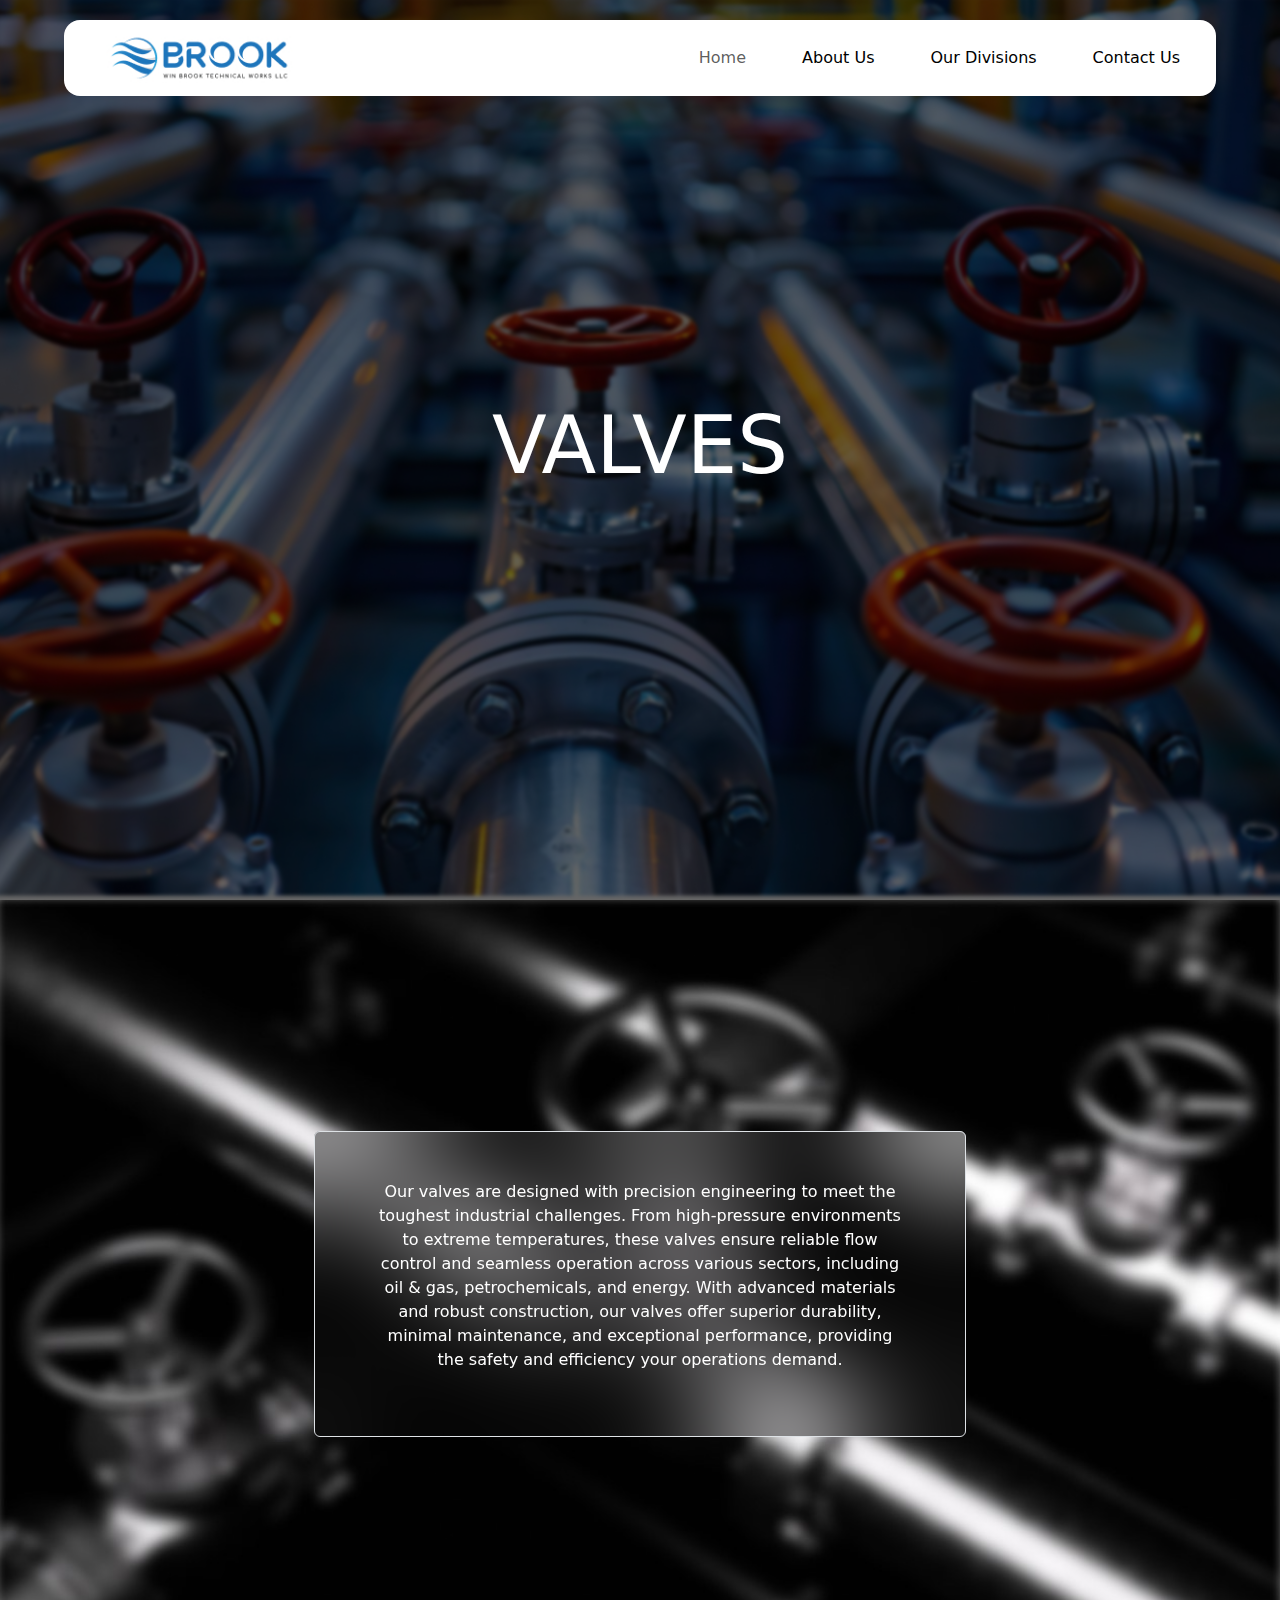
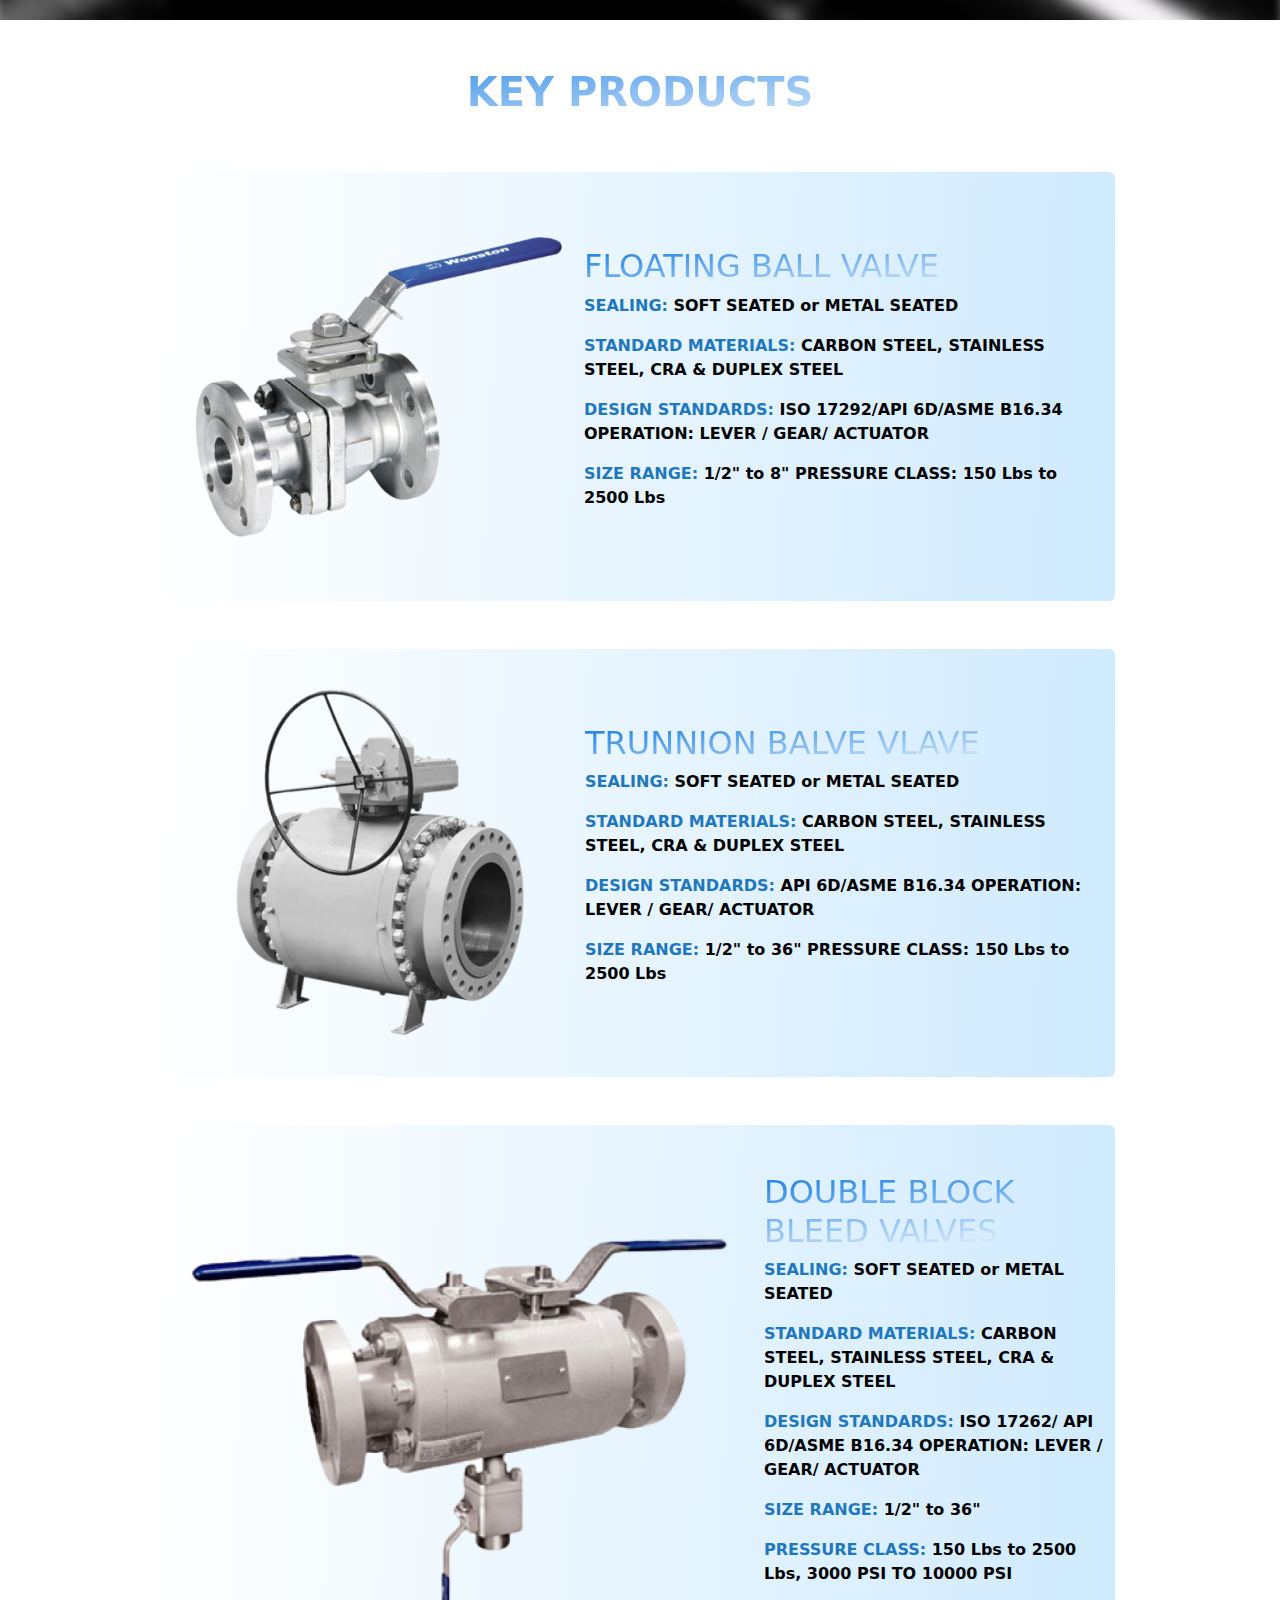
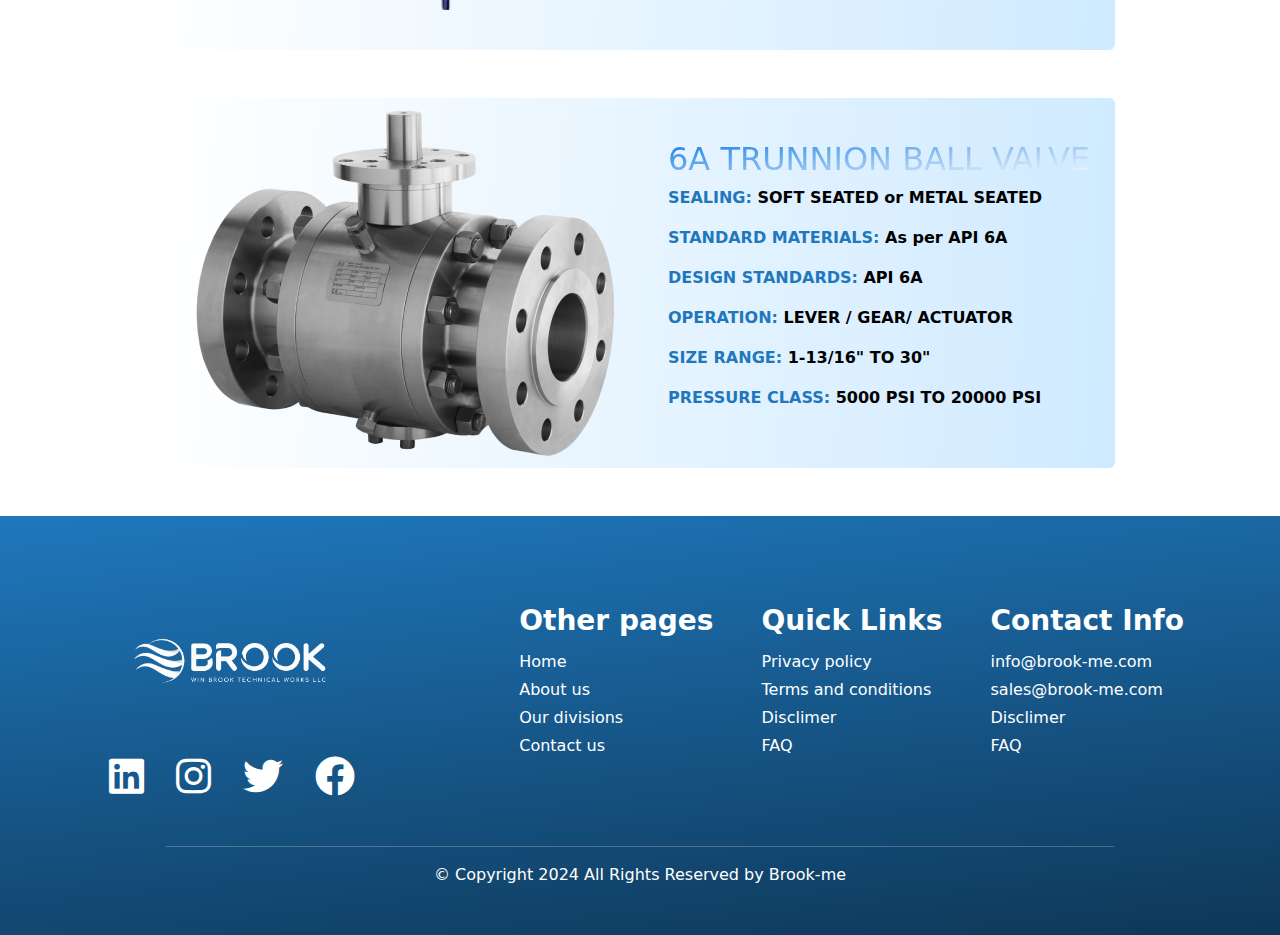
<file: our divisions/sub-pages/valves.html>
<!DOCTYPE html>
<html lang="en">
<meta charset="UTF-8">
<meta name="viewport" content="width=device-width, initial-scale=1.0">
<link href="https://cdn.jsdelivr.net/npm/bootstrap@5.3.0-alpha1/dist/css/bootstrap.min.css" rel="stylesheet">
<link href="../../assets/style.css" rel="stylesheet">


<!-- FontAwesome CDN -->
<link href="https://cdnjs.cloudflare.com/ajax/libs/font-awesome/6.0.0/css/all.min.css" rel="stylesheet">
<link rel="preconnect" href="https://fonts.googleapis.com">
<link rel="preconnect" href="https://fonts.gstatic.com" crossorigin>
<link href="https://fonts.googleapis.com/css2?family=Montserrat:ital,wght@0,100..900;1,100..900&display=swap"
    rel="stylesheet">
    <link rel="icon" type="image/png" href="assets/home-page/cut logo.png" sizes="32x32">


<title>valves</title>
<style>
    body {
        overflow-x: hidden;
    }

    .text-gradient {
        background-image: linear-gradient(174deg, rgba(22, 124, 227, 1) 0%, rgba(255, 255, 255, 1) 100%);
        -webkit-background-clip: text;
        color: transparent;
    }

    .gradient1 {
        background: linear-gradient(93deg, rgba(255, 255, 255, 1) 0%, rgba(207, 234, 255, 1) 100%);

    }

    .over {
        overflow-x: hidden;
    }

    .active {
        background: linear-gradient(174deg, rgba(31, 120, 189, 1) 0%, rgba(14, 55, 87, 1) 100%);
    }

    .active-text {
        background: linear-gradient(93deg, rgba(31, 120, 189, 1) 0%, rgba(0, 0, 0, 1) 100%);
        -webkit-background-clip: text;
        color: transparent;

    }
</style>
</head>

<body>
    <!-- header section for larger screen  -->
    <header class="w-100 d-none d-sm-block position-relative over" style="height: 100vh; overflow-y: hidden;">
        <nav class="navbar navbar-expand-lg navbar-light rounded-4"
            style="position: absolute; top: 20px; left: 50%; transform: translateX(-50%); width: 90%; z-index: 1; background-color: #ffffff;">
            <div class="container-fluid">
                <!-- Logo Section -->
                <a class="navbar-brand d-none d-lg-block" href="#">
                    <img src="../assets/logo.jpg" alt="Logo" height="50" width="250" style="object-fit: cover;">
                </a>
                <a class="navbar-brand d-block d-lg-none" href="#">
                    <img src="../assets/logo.jpg" alt="Logo" height="50" width="150" style="object-fit: cover;">
                </a>

                <!-- Toggle button for mobile view -->
                <button class="navbar-toggler" type="button" data-bs-toggle="collapse" data-bs-target="#navbarNav"
                    aria-controls="navbarNav" aria-expanded="false" aria-label="Toggle navigation">
                    <span class="navbar-toggler-icon"></span>
                </button>

                <!-- Navigation Links -->
                <div class="collapse navbar-collapse justify-content-end" id="navbarNav">
                    <ul class="navbar-nav">
                        <li class="nav-item">
                            <a class="nav-link  rounded-3 px-3 mx-3" href="../../index.html"
                                onmouseover="this.style.background = 'linear-gradient(90deg, #1F78BD 0%, #000000 100%)'; this.style.color = 'white'; this.style.borderRadius = '0.3rem';"
                                onmouseout="this.style.background = 'transparent'; this.style.color = 'black'; this.style.borderRadius = '0';">Home</a>
                        </li>
                        <li class="nav-item">
                            <a class="nav-link mx-3" href="../../about-us.html"
                                onmouseover="this.style.background = 'linear-gradient(90deg, #1F78BD 0%, #000000 100%)'; this.style.color = 'white'; this.style.borderRadius = '0.3rem';"
                                onmouseout="this.style.background = 'transparent'; this.style.color = 'black'; this.style.borderRadius = '0';"
                                style="background-color: transparent; color: black;">About Us</a>
                        </li>

                        <!-- Dropdown for Our Divisions -->
                        <li class="nav-item dropdown">
                            <a class="nav-link dropdown-toggle rounded-3 px-3 mx-3 d-none d-lg-flex example-class"
                                href="" id="navbarDropdown" role="button" data-bs-toggle="dropdown"
                                aria-expanded="false" style=" color: rgb(0, 0, 0);">
                                Our Divisions
                            </a>
                            <a class="nav-link dropdown-toggle rounded-3 px-3 mx-3  d-block d-lg-none ps-4 example-class"
                                href="#" id="navbarDropdown" role="button" data-bs-toggle="dropdown"
                                aria-expanded="false" style=" color: rgb(0, 0, 0);">
                                Our Divisions
                            </a>
                            <ul class="dropdown-menu" aria-labelledby="navbarDropdown">
                                <li><a class="dropdown-item" href="../fcs.html"
                                        onmouseover="this.style.background = 'linear-gradient(90deg, #1F78BD 0%, #000000 100%)'; this.style.color = 'white'; this.style.borderRadius = '0.3rem';"
                                        onmouseout="this.style.background = 'transparent'; this.style.color = 'black'; this.style.borderRadius = '0';">Flow
                                        Control Systems</a></li>
                                <li><a class="dropdown-item" href="../electrical.html"
                                        onmouseover="this.style.background = 'linear-gradient(90deg, #1F78BD 0%, #000000 100%)'; this.style.color = 'white'; this.style.borderRadius = '0.3rem';"
                                        onmouseout="this.style.background = 'transparent'; this.style.color = 'black'; this.style.borderRadius = '0';">Electrical
                                        Solutions</a></li>
                            </ul>
                        </li>

                        <li class="nav-item">
                            <a class="nav-link mx-3" href="../../contact-us.html"
                                onmouseover="this.style.background = 'linear-gradient(90deg, #1F78BD 0%, #000000 100%)'; this.style.color = 'white'; this.style.borderRadius = '0.3rem';"
                                onmouseout="this.style.background = 'transparent'; this.style.color = 'black'; this.style.borderRadius = '0';"
                                style="background-color: transparent; color: black;">Contact Us</a>
                        </li>
                    </ul>
                </div>
            </div>
        </nav>
        <div
            style="display: flex;justify-content: center; align-items: center; height: 100%; z-index: 1;color: white;text-align: center;">
            <h1 class="text-white " style="z-index: 99; font-size: 5rem;"> VALVES</h1>
        </div>
        <img class=" img-fluid w-100 z-0"
            style=" filter: brightness(40%); position: absolute; top: 0; object-fit: cover; height: 100%;"
            src="../assets/valves bg.jpg" alt="">

    </header>

    <!-- header section for smaller screen  -->

    <header class="w-100 d-block d-sm-none position-relative over" style="height: 50vh;">
        <nav class="navbar navbar-expand-lg navbar-light rounded-4"
            style="position: absolute; top: 20px; left: 50%; transform: translateX(-50%); width: 90%; z-index: 1; background-color: #ffffff;">
            <div class="container-fluid">
                <!-- Logo Section -->
                <a class="navbar-brand d-none d-lg-block" href="#">
                    <img src="../assets/logo.jpg" alt="Logo" height="50" width="250" style="object-fit: cover;">
                </a>
                <a class="navbar-brand d-block d-lg-none" href="#">
                    <img src="../assets/logo.jpg" alt="Logo" height="50" width="150" style="object-fit: cover;">
                </a>

                <!-- Toggle button for mobile view -->
                <button class="navbar-toggler" type="button" data-bs-toggle="collapse" data-bs-target="#navbarNav"
                    aria-controls="navbarNav" aria-expanded="false" aria-label="Toggle navigation">
                    <span class="navbar-toggler-icon"></span>
                </button>

                <!-- Navigation Links -->
                <div class="collapse navbar-collapse justify-content-end" id="navbarNav">
                    <ul class="navbar-nav">
                        <li class="nav-item">
                            <a class="nav-link  rounded-3 px-3 mx-3" href="../../index.html"
                                onmouseover="this.style.background = 'linear-gradient(90deg, #1F78BD 0%, #000000 100%)'; this.style.color = 'white'; this.style.borderRadius = '0.3rem';"
                                onmouseout="this.style.background = 'transparent'; this.style.color = 'black'; this.style.borderRadius = '0';">Home</a>
                        </li>
                        <li class="nav-item">
                            <a class="nav-link mx-3" href="../../about-us.html"
                                onmouseover="this.style.background = 'linear-gradient(90deg, #1F78BD 0%, #000000 100%)'; this.style.color = 'white'; this.style.borderRadius = '0.3rem';"
                                onmouseout="this.style.background = 'transparent'; this.style.color = 'black'; this.style.borderRadius = '0';"
                                style="background-color: transparent; color: black;">About Us</a>
                        </li>

                        <!-- Dropdown for Our Divisions -->
                        <li class="nav-item dropdown">
                            <a class="nav-link dropdown-toggle rounded-3 px-3 mx-3 d-none d-lg-flex example-class"
                                href="" id="navbarDropdown" role="button" data-bs-toggle="dropdown"
                                aria-expanded="false" style=" color: rgb(0, 0, 0);">
                                Our Divisions
                            </a>
                            <a class="nav-link dropdown-toggle rounded-3 px-3 mx-3  d-block d-lg-none ps-4 example-class"
                                href="#" id="navbarDropdown" role="button" data-bs-toggle="dropdown"
                                aria-expanded="false" style=" color: rgb(0, 0, 0);">
                                Our Divisions
                            </a>
                            <ul class="dropdown-menu" aria-labelledby="navbarDropdown">
                                <li><a class="dropdown-item" href="../fcs.html"
                                        onmouseover="this.style.background = 'linear-gradient(90deg, #1F78BD 0%, #000000 100%)'; this.style.color = 'white'; this.style.borderRadius = '0.3rem';"
                                        onmouseout="this.style.background = 'transparent'; this.style.color = 'black'; this.style.borderRadius = '0';">Flow
                                        Control Systems</a></li>
                                <li><a class="dropdown-item" href="../electrical.html"
                                        onmouseover="this.style.background = 'linear-gradient(90deg, #1F78BD 0%, #000000 100%)'; this.style.color = 'white'; this.style.borderRadius = '0.3rem';"
                                        onmouseout="this.style.background = 'transparent'; this.style.color = 'black'; this.style.borderRadius = '0';">Electrical
                                        Solutions</a></li>
                            </ul>
                        </li>

                        <li class="nav-item">
                            <a class="nav-link mx-3" href="../../contact-us.html"
                                onmouseover="this.style.background = 'linear-gradient(90deg, #1F78BD 0%, #000000 100%)'; this.style.color = 'white'; this.style.borderRadius = '0.3rem';"
                                onmouseout="this.style.background = 'transparent'; this.style.color = 'black'; this.style.borderRadius = '0';"
                                style="background-color: transparent; color: black;">Contact Us</a>
                        </li>
                    </ul>
                </div>
            </div>
        </nav>
        <div
            style="position: absolute; top: 50%;left: 50%;transform: translate(-50%, -50%);z-index: 1;color: white;text-align: center;">
            <h1 class="text-white " style="z-index: 99; font-size: 1.5rem;"> VALVES</h1>
        </div>
        <img class="img-fluid w-100 z-0"
            style="height: 50vh; filter: brightness(40%); position: absolute; top: 0; object-fit: cover; height: 100%;"
            src="../assets/valves bg.jpg" alt="">
    </header>


    <!-- second section for larger screen  -->

    <div class="w-100 bg-black d-none d-sm-block over"
        style="height: 80vh;width: 100%; background-image:url(../assets/valves\ bg2.jpg); background-size: cover; background-repeat: no-repeat;">
        <div class="row " style="display: flex; justify-content: center;  align-items: center; height: 100%;">
            <div class="col-6 border rounded mt-5 mx-auto" style="background: transparent;backdrop-filter: blur(50px);">
                <p class="text-white text-center p-5">Our valves are designed with precision engineering to meet the
                    toughest industrial challenges. From high-pressure environments to extreme temperatures, these
                    valves ensure reliable flow control and seamless operation across various sectors, including oil &
                    gas, petrochemicals, and energy. With advanced materials and robust construction, our valves offer
                    superior durability, minimal maintenance, and exceptional performance, providing the safety and
                    efficiency your operations demand.
                </p>
            </div>
        </div>
    </div>

    <!-- second section for smaller screen  -->

    <div class="w-100 bg-black d-block d-sm-none over"
        style="height: 70vh; background-image:url(../assets/valves\ bg2.jpg); background-repeat: no-repeat; object-fit: cover;">
        <div class="row " style="display: flex; justify-content: center;  align-items: center; height: 100%;">
            <div class="col-10 border rounded mt-5 mx-auto"
                style="background: transparent; backdrop-filter: blur(50px);">
                <p class="text-white  p-3">Our valves are designed with precision engineering to meet the toughest
                    industrial challenges. From high-pressure environments to extreme temperatures, these valves ensure
                    reliable flow control and seamless operation across various sectors, including oil & gas,
                    petrochemicals, and energy. With advanced materials and robust construction, our valves offer
                    superior durability, minimal maintenance, and exceptional performance, providing the safety and
                    efficiency your operations demand.
                </p>
            </div>
        </div>
    </div>

    <div class="container my-5 ">
        <h1 class="fs-1 fw-bold text-uppercase text-center mt-5 text-gradient">
            KEY PRODUCTS
        </h1>

        <div class="row justify-content-center">

            <div
                class="col-10 d-flex flex-lg-row flex-column p-2 justify-content-center align-items-center gradient1 rounded mt-5">
                <img src="../assets/ball valve.png" class="img-fluid" alt="">
                <div>
                    <h2 class="text-gradient">FLOATING
                        BALL VALVE</h2>
                    <div class="mt-2">
                        <p style="color: #1F78BD;" class="fw-semibold">SEALING: <span class="text-black">SOFT SEATED or
                                METAL SEATED</span></p>
                        <p style="color: #1F78BD;" class="fw-semibold">STANDARD MATERIALS: <span
                                class="text-black">CARBON STEEL,
                                STAINLESS STEEL,
                                CRA & DUPLEX STEEL</span>
                        </p>
                        <p style="color: #1F78BD;" class="fw-semibold">DESIGN STANDARDS: <span class="text-black">ISO
                                17292/API 6D/ASME B16.34
                                OPERATION: LEVER / GEAR/ ACTUATOR</span> </p>
                        <p style="color: #1F78BD;" class="fw-semibold">SIZE RANGE: <span class="text-black">1/2" to 8"
                                PRESSURE CLASS: 150 Lbs to 2500 Lbs</span></p>

                    </div>
                </div>
            </div>


            <div
                class="col-10 d-flex flex-lg-row flex-column p-2 justify-content-center align-items-center gradient1 rounded mt-5">
                <img src="../assets/balve valve.png" class="img-fluid" alt="">
                <div>
                    <h2 class="text-gradient">TRUNNION
                        BALVE VLAVE</h2>
                    <div class="mt-2">
                        <p style="color: #1F78BD;" class="fw-semibold">SEALING: <span class="text-black">SOFT SEATED or
                                METAL SEATED</span></p>
                        <p style="color: #1F78BD;" class="fw-semibold">STANDARD MATERIALS: <span
                                class="text-black">CARBON STEEL,
                                STAINLESS STEEL, CRA & DUPLEX STEEL</span>
                        </p>
                        <p style="color: #1F78BD;" class="fw-semibold">DESIGN STANDARDS: <span class="text-black">API
                                6D/ASME B16.34
                                OPERATION: LEVER / GEAR/ ACTUATOR
                            </span> </p>
                        <p style="color: #1F78BD;" class="fw-semibold">SIZE RANGE: <span class="text-black">1/2" to 36"
                                PRESSURE CLASS: 150 Lbs to 2500 Lbs</span></p>

                    </div>
                </div>
            </div>

            <div
                class="col-10 d-flex flex-lg-row flex-column p-2 justify-content-center align-items-center gradient1 rounded mt-5">
                <img src="../assets/block bleed valves.png" class="img-fluid" alt="">
                <div>
                    <h2 class="text-gradient">DOUBLE BLOCK BLEED VALVES</h2>
                    <div class="mt-2">
                        <p style="color: #1F78BD;" class="fw-semibold">SEALING: <span class="text-black">SOFT SEATED or
                                METAL SEATED </span></p>
                        <p style="color: #1F78BD;" class="fw-semibold">STANDARD MATERIALS: <span
                                class="text-black">CARBON STEEL, STAINLESS STEEL, CRA & DUPLEX STEEL</span>
                        </p>
                        <p style="color: #1F78BD;" class="fw-semibold">DESIGN STANDARDS: <span class="text-black">ISO
                                17262/ API 6D/ASME B16.34 OPERATION: LEVER / GEAR/ ACTUATOR
                            </span> </p>
                        <p style="color: #1F78BD;" class="fw-semibold">SIZE RANGE: <span class="text-black">1/2" to 36"
                            </span></p>
                        <p style="color: #1F78BD;" class="fw-semibold">PRESSURE CLASS: <span class="text-black">150 Lbs
                                to 2500 Lbs, 3000 PSI TO 10000 PSI
                            </span></p>

                    </div>
                </div>
            </div>

            <div
                class="col-10 d-flex flex-lg-row flex-column p-2 justify-content-center align-items-center gradient1 rounded mt-5">
                <img src="../assets/6a trunnion ball valve.png" class="img-fluid me-5" alt="">
                <div>
                    <h2 class="text-gradient">6A TRUNNION
                        BALL VALVE</h2>
                    <div class="mt-2">
                        <p style="color: #1F78BD;" class="fw-semibold">SEALING: <span class="text-black">SOFT SEATED or
                                METAL SEATED</span></p>
                        <p style="color: #1F78BD;" class="fw-semibold">STANDARD MATERIALS: <span class="text-black">As
                                per API 6A</span> </p>
                        <p style="color: #1F78BD;" class="fw-semibold">DESIGN STANDARDS: <span class="text-black">API 6A
                            </span> </p>
                        <p style="color: #1F78BD;" class="fw-semibold">OPERATION: <span class="text-black">LEVER / GEAR/
                                ACTUATOR </span> </p>
                        <p style="color: #1F78BD;" class="fw-semibold">SIZE RANGE: <span class="text-black">1-13/16" TO
                                30"</span></p>
                        <p style="color: #1F78BD;" class="fw-semibold">PRESSURE CLASS: <span class="text-black">5000 PSI
                                TO 20000 PSI</span></p>

                    </div>
                </div>
            </div>


        </div>
    </div>

       <!-- Footer -->
   <footer class="bg-dark text-white text-center y-5 p-5 d-none d-xl-block "
   style=" z-index: -1; background: linear-gradient(174deg, rgba(31,120,189,1) 0%, rgba(14,55,87,1) 100%); ">
   <!-- <div class="container-xxl"> -->

       <div class="d-flex flex-row justify-content-between px-5 mb-5" >
           <div class="d-flex flex-column align-items-center justify-content-between w-25">
               <img src="../assets/logo new-01.png" class="img-fluid" alt="">
               <div class="d-flex ">
                   <a href="#" class="text-white mx-3"><i class="fab fa-linkedin fs-1"></i></a>
                   <a href="#" class="text-white mx-3"><i class="fab fa-instagram fs-1"></i></a>
                   <a href="#" class="text-white mx-3"><i class="fab fa-twitter fs-1"></i></a>
                   <a href="#" class="text-white mx-3"><i class="fab fa-facebook fs-1"></i></a>
               </div>
           </div>
           <div class="d-flex justify-content-around gap-5 align-items-center">
               <div class="d-flex flex-column gap-1 align-items-start">
                   <h3 class="mb-2 fw-bold">Other pages</h3>
                   <a class="text-decoration-none text-white " href="">Home</a>
                   <a class="text-decoration-none text-white " href="">About us</a>
                   <a class="text-decoration-none text-white " href="">Our divisions</a>
                   <a class="text-decoration-none text-white " href="">Contact us</a>
               </div>
               <div class="d-flex flex-column gap-1 align-items-start">
                   <h3 class="mb-2 fw-bold">Quick Links</h3>
                   <a class="text-decoration-none text-white " href="">Privacy policy</a>
                   <a class="text-decoration-none text-white " href="">Terms and conditions</a>
                   <a class="text-decoration-none text-white " href="">Disclimer</a>
                   <a class="text-decoration-none text-white " href="">FAQ</a>
               </div>
               <div class="d-flex flex-column gap-1 align-items-start">
                   <h3 class="mb-2 fw-bold">Contact Info</h3>
                   <a class="text-decoration-none text-white " href="">info@brook-me.com</a>
                   <a class="text-decoration-none text-white " href="">sales@brook-me.com</a>
                   <a class="text-decoration-none text-white " href="">Disclimer</a>
                   <a class="text-decoration-none text-white " href="">FAQ</a>
               </div>
           </div>
       </div>
   <!-- </div> -->
   <hr class="border-light mx-auto" style="width: 80%;">
   <p class="mb-0">© Copyright 2024 All Rights Reserved by Brook-me</p>
</footer>

<!-- for tab and other  -->
<footer class="bg-dark text-white text-center y-5 py-5 px-3 d-none d-md-block d-xl-none"
   style=" z-index: -1; background: linear-gradient(174deg, rgba(31,120,189,1) 0%, rgba(14,55,87,1) 100%);">
   <div class="d-flex flex-row justify-content-between px-2 mb-5">
       <div class="d-flex flex-column align-items-center justify-content-between w-25">
           <img src="../assets/logo new-01.png" class="img-fluid" alt="">
           <div class="d-flex ">
               <a href="#" class="text-white mx-2"><i class="fab fa-linkedin fs-1"></i></a>
               <a href="#" class="text-white mx-2"><i class="fab fa-instagram fs-1"></i></a>
               <a href="#" class="text-white mx-2"><i class="fab fa-twitter fs-1"></i></a>
               <a href="#" class="text-white mx-2"><i class="fab fa-facebook fs-1"></i></a>
           </div>
       </div>
       <div class="d-flex justify-content-around gap-2 align-items-center ">
           <div class="d-flex flex-column gap-1 align-items-start">
               <h3 class="mb-2 fw-bold fs-3 text-start">Other pages</h3>
               <a class="text-decoration-none text-white  text-start" href="">Home</a>
               <a class="text-decoration-none text-white  text-start" href="">About us</a>
               <a class="text-decoration-none text-white  text-start" href="">Our divisions</a>
               <a class="text-decoration-none text-white  text-start" href="">Contact us</a>
           </div>
           <div class="d-flex flex-column gap-1 align-items-start">
               <h3 class="mb-2 fw-bold fs-3 text-start">Quick Links</h3>
               <a class="text-decoration-none text-white  text-start" href="">Privacy policy</a>
               <a class="text-decoration-none text-white  text-start" href="">Terms and conditions</a>
               <a class="text-decoration-none text-white  text-start" href="">Disclimer</a>
               <a class="text-decoration-none text-white  text-start" href="">FAQ</a>
           </div>
           <div class="d-flex flex-column gap-1 align-items-start">
               <h3 class="mb-2 fw-bold fs-3 text-start">Contact Info</h3>
               <a class="text-decoration-none text-white  text-start" href="">info@brook-me.com</a>
               <a class="text-decoration-none text-white  text-start" href="">sales@brook-me.com</a>
               <a class="text-decoration-none text-white text-start" href="">Disclimer</a>
               <a class="text-decoration-none text-white text-start" href="">FAQ</a>
           </div>
       </div>
   </div>
   <hr class="border-light mx-auto" style="width: 80%;">
   <p class="mb-0">© Copyright 2024 All Rights Reserved by Brook-me</p>
</footer>

<!-- for mobile and other  -->
<footer class="bg-dark text-white text-center y-5 p-5 d-block d-md-none "
   style=" z-index: -1; background: linear-gradient(174deg, rgba(31,120,189,1) 0%, rgba(14,55,87,1) 100%);">
   <div class="d-flex flex-row justify-content-between px-2 mb-5 w-25">
       <div class="d-flex flex-column align-items-between justify-content-between gap-5">
           <img src="../assets/logo new-01.png" class="img-fluid" alt="">
           <div class="d-flex ">
               <a href="#" class="text-white mx-3"><i class="fab fa-linkedin fs-1"></i></a>
               <a href="#" class="text-white mx-3"><i class="fab fa-instagram fs-1"></i></a>
               <a href="#" class="text-white mx-3"><i class="fab fa-twitter fs-1"></i></a>
               <a href="#" class="text-white mx-3"><i class="fab fa-facebook fs-1"></i></a>
           </div>
           <div class="d-flex flex-column gap-1 align-items-start">
               <h3 class="mb-2 fw-bold fs-3 text-start">Contact Info</h3>
               <a class="text-decoration-none text-white  text-start" href="">info@brook-me.com</a>
               <a class="text-decoration-none text-white  text-start" href="">sales@brook-me.com</a>
               <a class="text-decoration-none text-white text-start" href="">Disclimer</a>
               <a class="text-decoration-none text-white text-start" href="">FAQ</a>
           </div>
       </div>
   </div>
   <hr class="border-light mx-auto" style="width: 80%;">
   <p class="mb-0">© Copyright 2024 All Rights Reserved by Brook-me</p>
</footer>




    <!-- Bootstrap JS -->

    <!-- Include the latest Bootstrap bundle (no need for jQuery) -->
    <script src="https://cdn.jsdelivr.net/npm/bootstrap@5.3.0-alpha1/dist/js/bootstrap.bundle.min.js"></script>
    <script src="https://cdnjs.cloudflare.com/ajax/libs/popper.js/2.11.6/umd/popper.min.js"></script>
</body>

</html>
</file>
<file: assets/style.css>
.ps-4 {
    padding-left: 0rem !important; /* Adjust the value as needed */
  }

  .heading{
         font-size: 3rem;
         font-weight: 700;
           font-family: 'Montserrat', sans-serif;
         
          
      
   
  }

  .para {
      font-size: 14px;
      font-weight: 400;
      font-family: 'Montserrat', sans-serif;
      text-align: justify;
      line-height: 26px;
  }
  
  .example-class::after, .example-class::before {
    display: none !important; /* Remove the pseudo-element */
  }
  
  .gradient {
          background: linear-gradient(90deg, #1F78BD 0%, #000000 100%);
          -webkit-background-clip: text;
          -webkit-text-fill-color: transparent;
         
      }
  
      .gradient-color {
          background: linear-gradient(90deg, #1F78BD 0%, #000000 100%);
      }
      /* .gradient-border {
       border: 4px solid;
       border-image: linear-gradient(90deg, #1F78BD 0%, #000000 100%);
       border-image-slice: 1;
       radius: 95px;
   } */



   @media only screen and (min-width: 768px) and (max-width: 1365px) {
    p.custom-margin {
        margin-bottom: 220px !important;
    }
   .custom-length {
      height: 380px !important;
      width: 200px !important;
      margin-top: 50px !important;
      margin-left: -20px !important;
      
      
      
  }
  .img-length{
      height: 45rem !important;
      
  }
  .img-width{
      width: 20rem !important;
      height: 25rem !important;
  }
  .font{
      font-size: 55px !important;
      
  }
  .img-size{
      width: 5rem !important;
  }
}
   



/* Media query for iPad Pro version */
@media only screen and (min-width: 1024px) and (max-width: 1366px) {
  p.custom-margin {
      margin-bottom: 180px !important; /* Adjusted for better spacing on iPad Pro */
  }

  .custom-length {
      height: 420px !important;  /* Slightly larger height for iPad Pro */
      width: 240px !important;   /* Wider width for better scaling */
      margin-top: 60px !important;
      margin-left: -15px !important;
  }

  .img-length {
      height: 40rem !important; /* Increased height for better appearance on larger screens */
   
  }

  .img-width {
      width: 25rem !important;  /* Adjusted width for better scaling */
      height: 28rem !important; /* Adjusted height */
  }
  .form {
    margin-bottom: 250px !important;
  }
}
</file>
